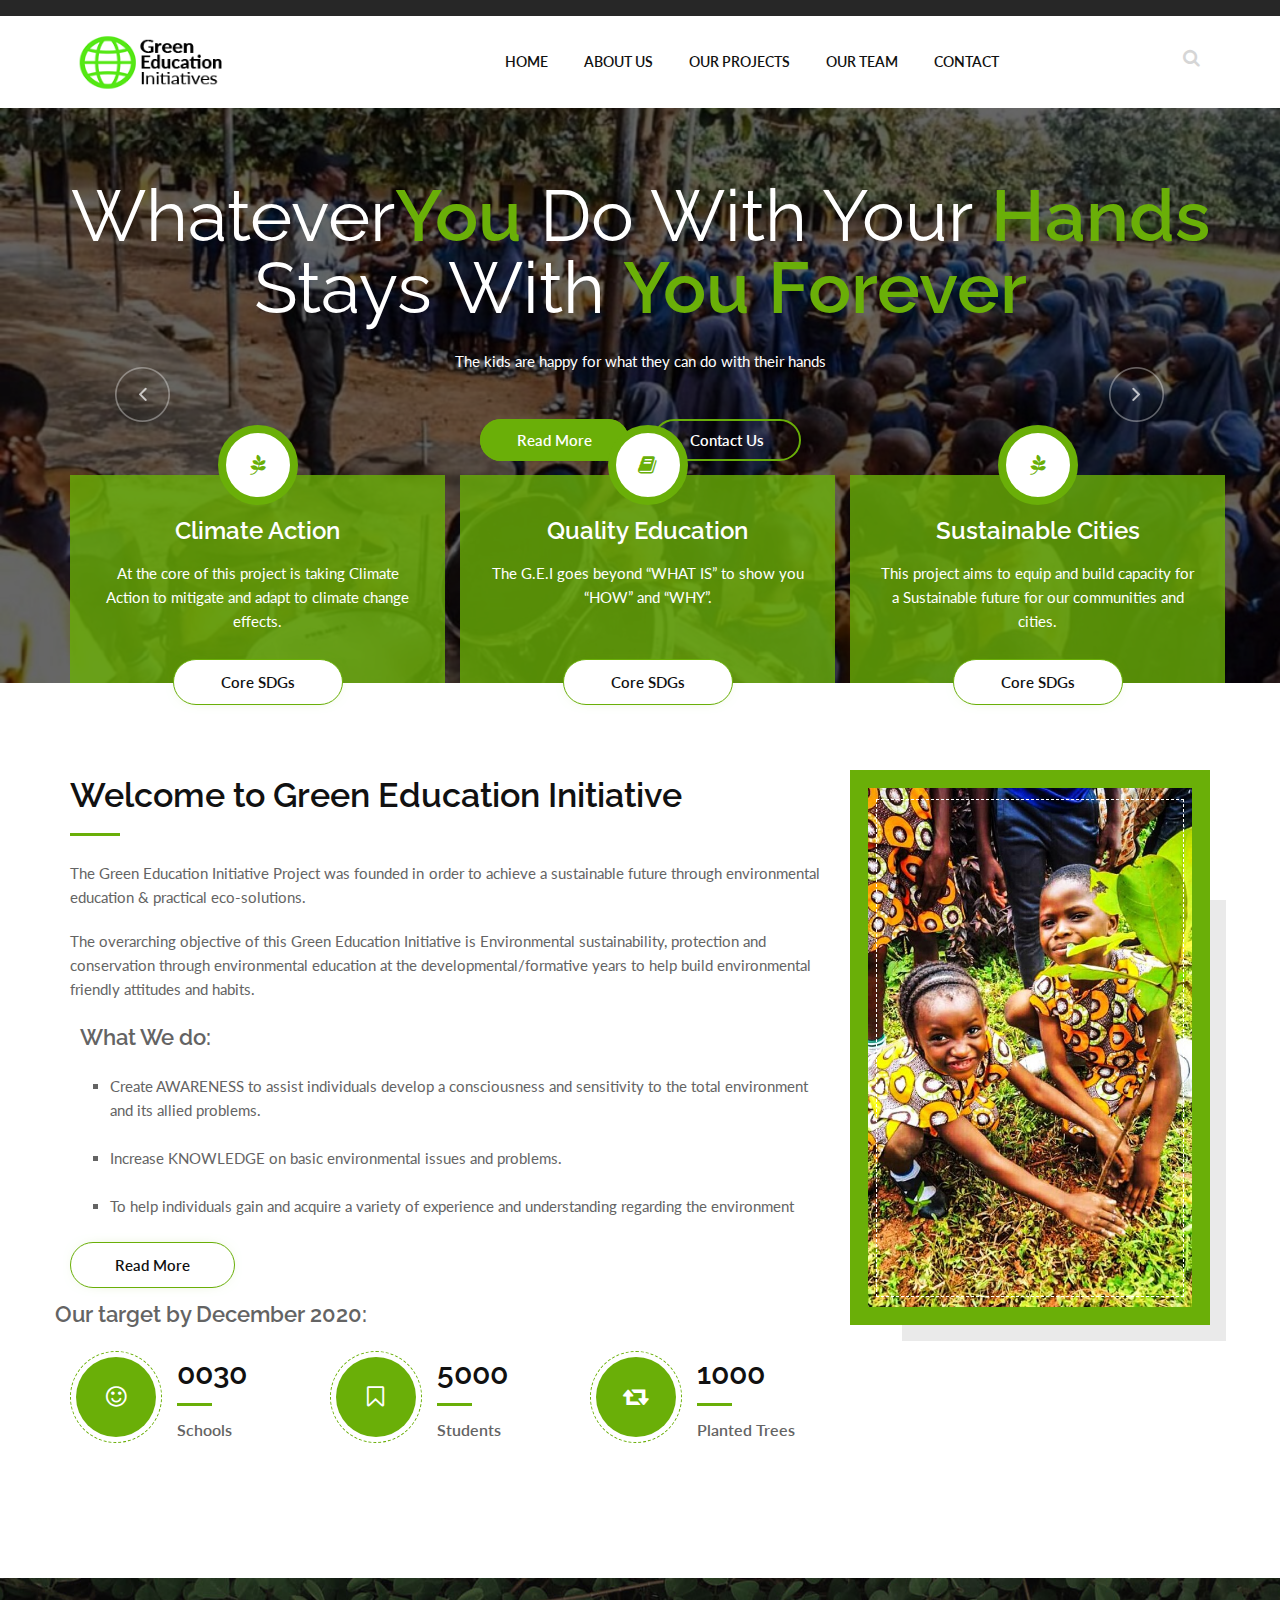
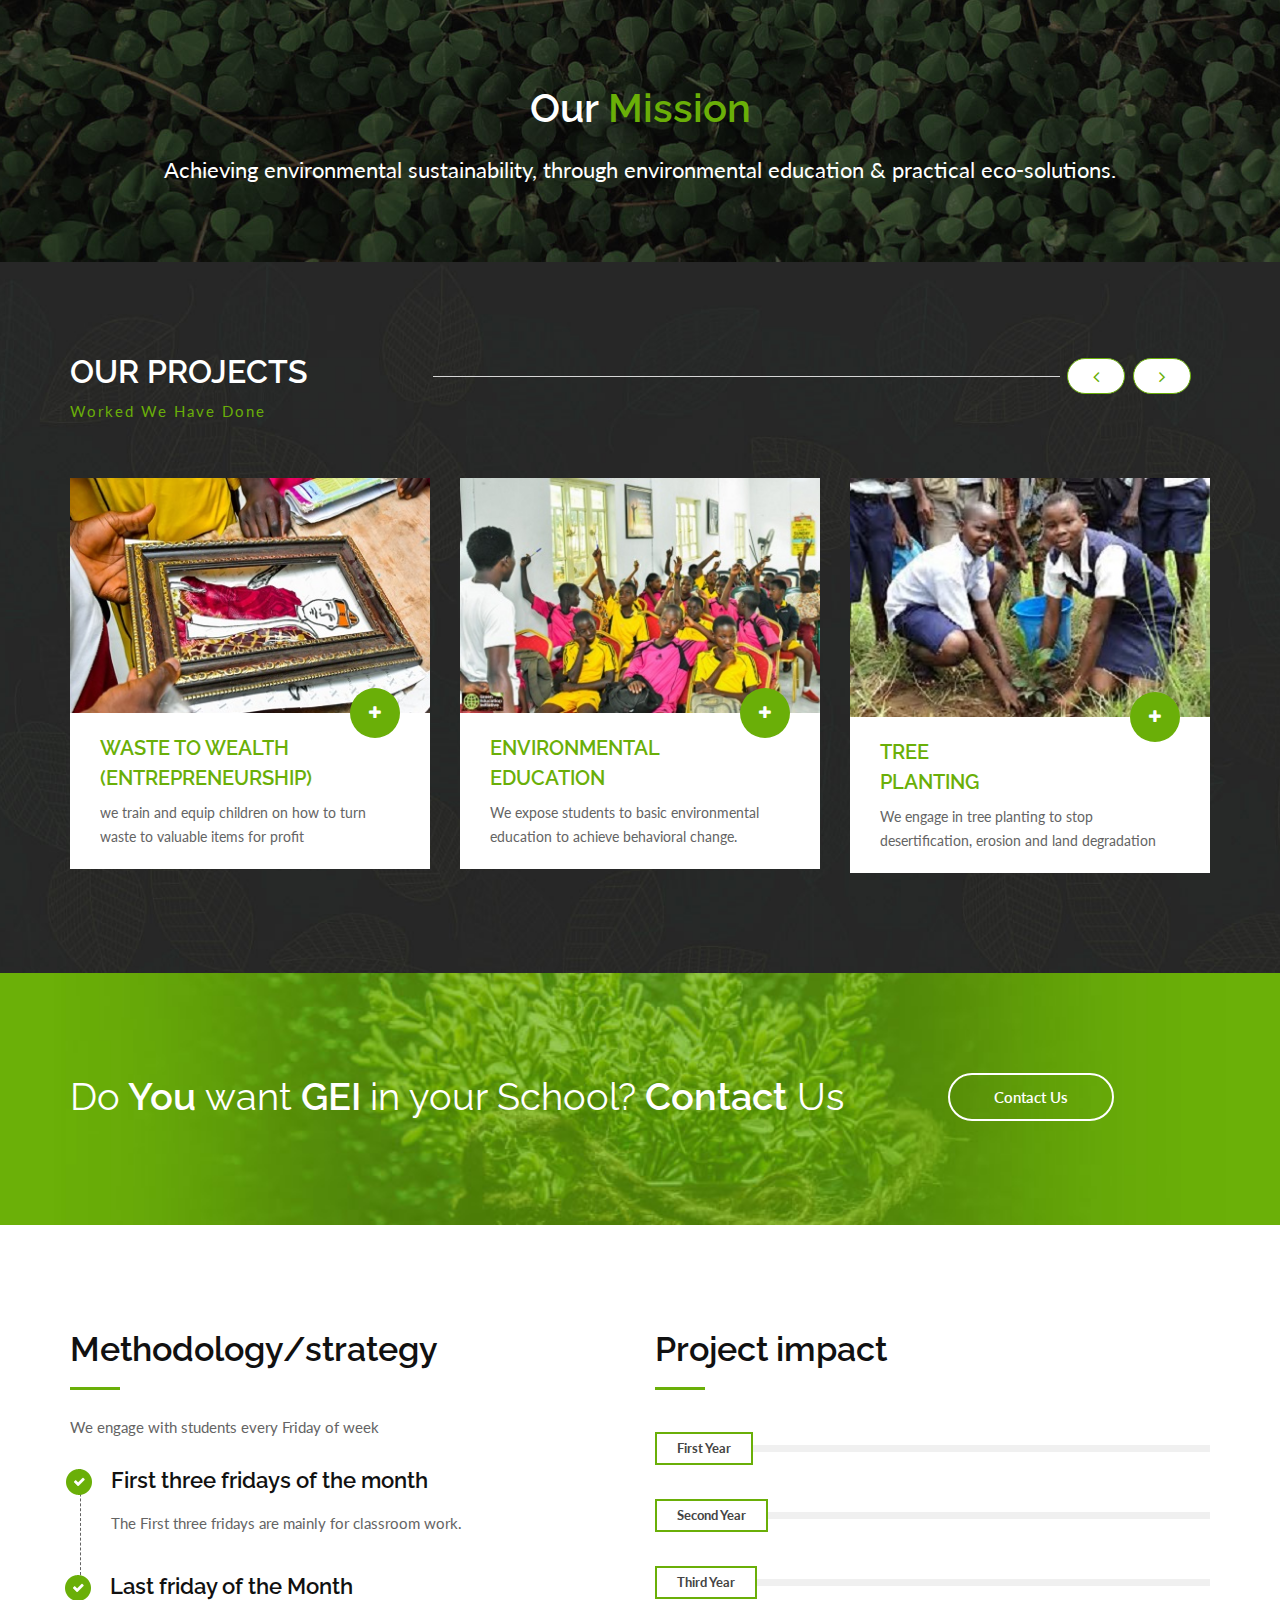
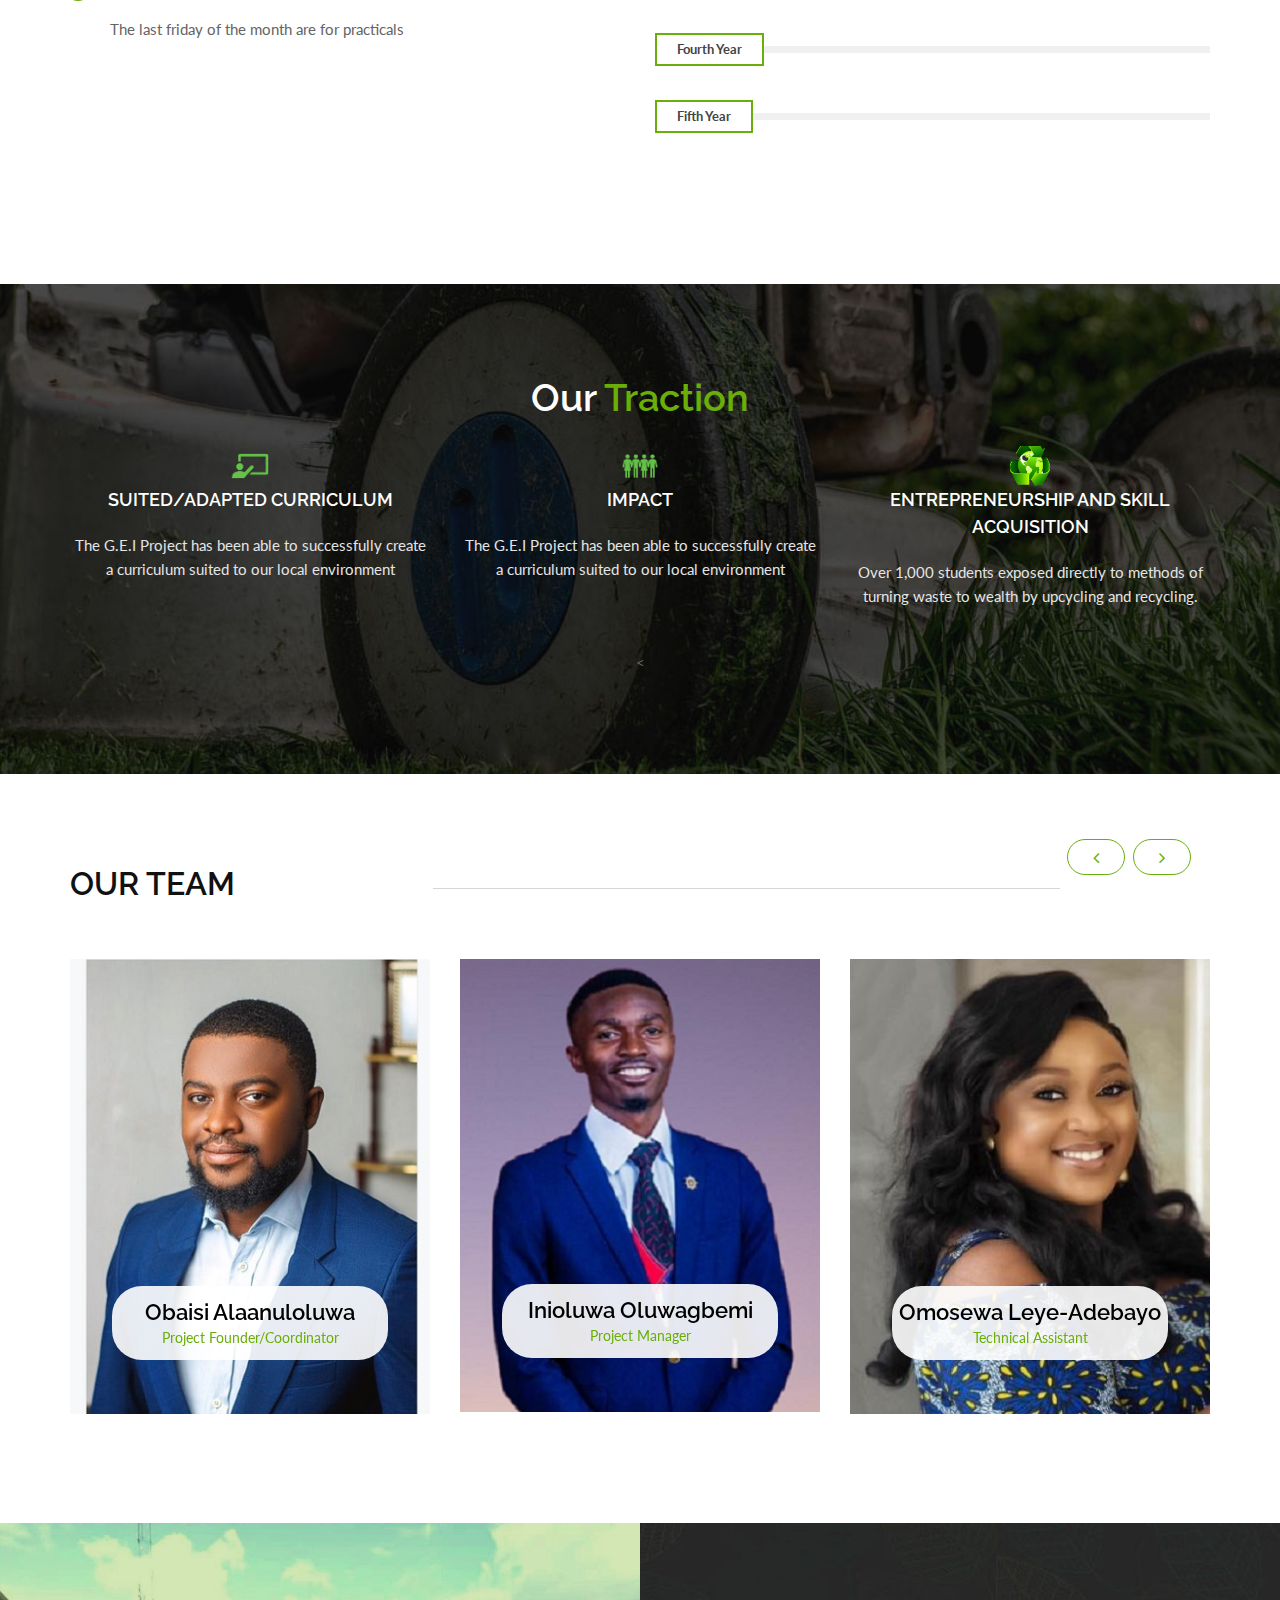
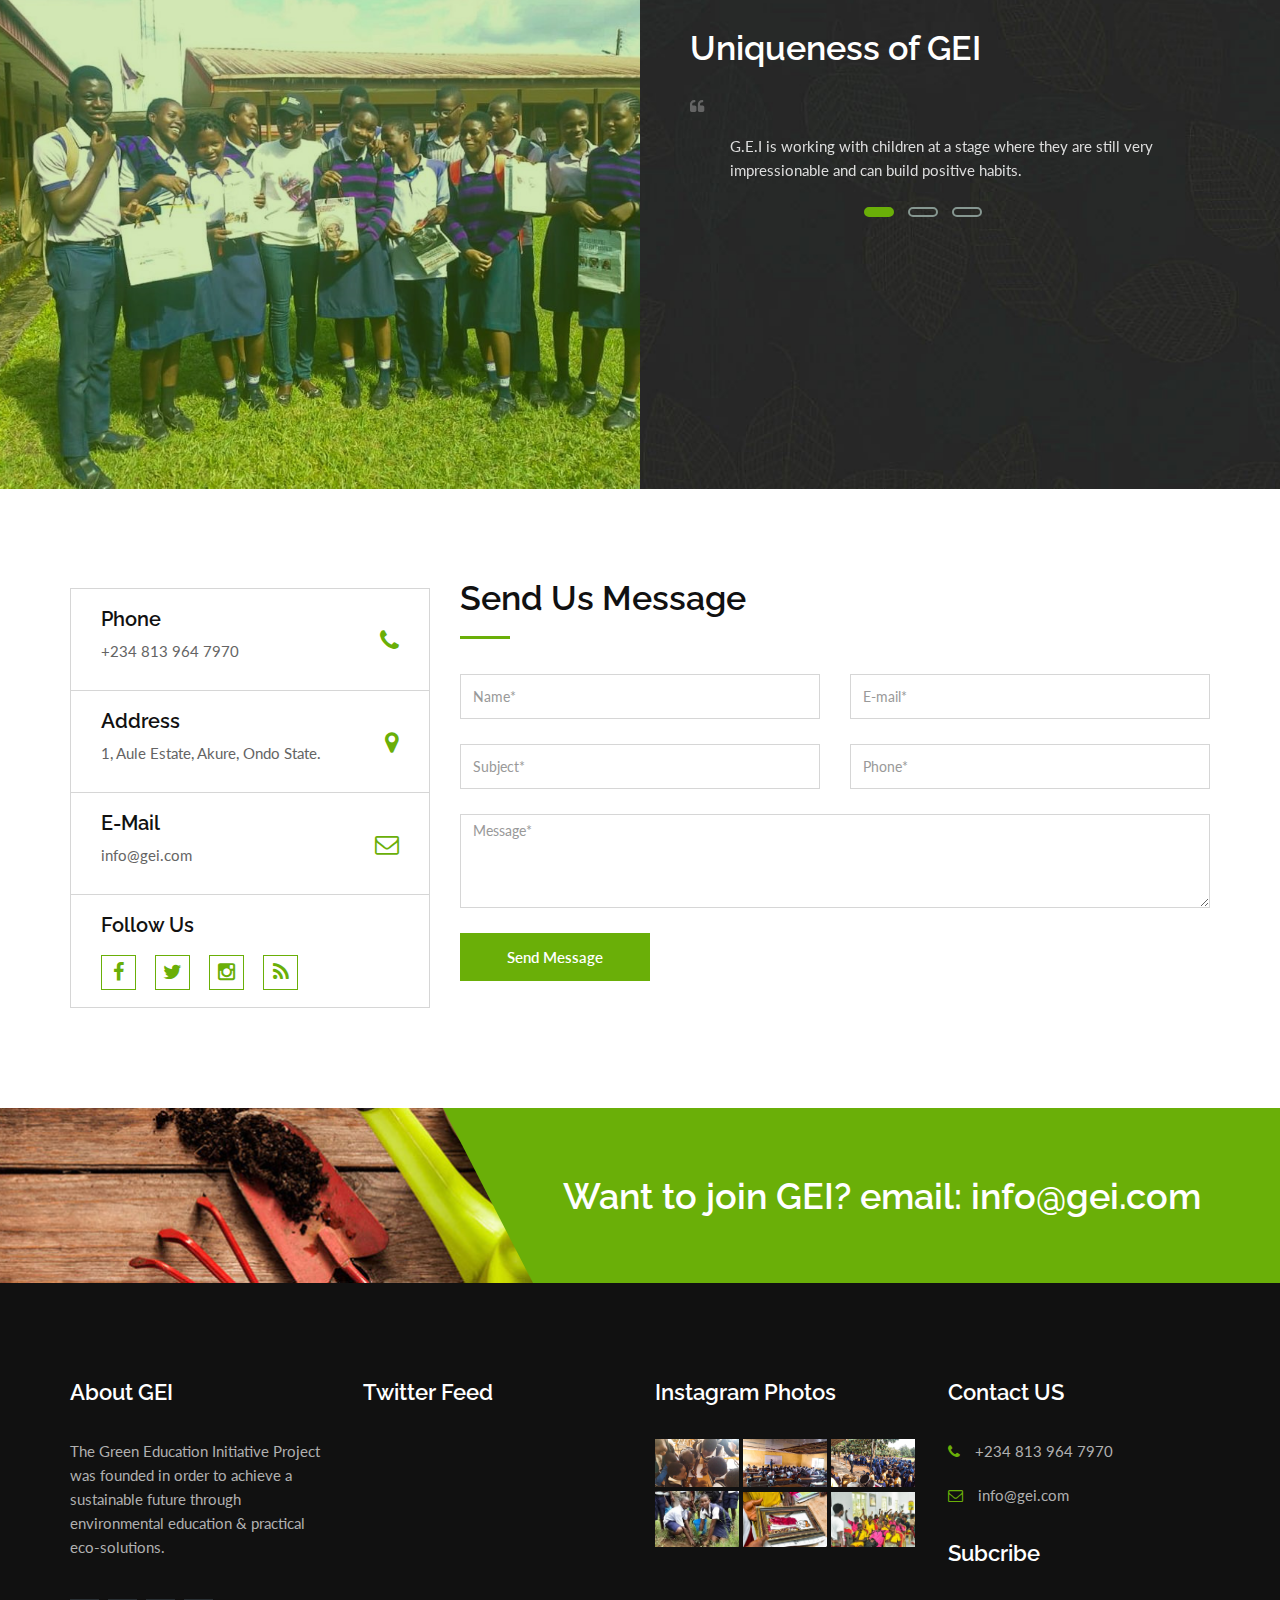
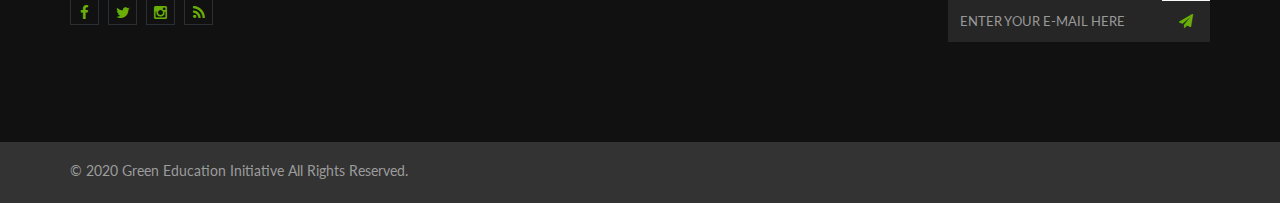
<file: index.html>
<!DOCTYPE html>
<html class="no-js" lang="">
    
<!-- Mirrored from www.radiustheme.com/demo/html/greenlife/greenlife/index.html by HTTrack Website Copier/3.x [XR&CO'2014], Mon, 24 Feb 2020 10:21:49 GMT -->
<!-- Added by HTTrack --><meta http-equiv="content-type" content="text/html;charset=UTF-8" /><!-- /Added by HTTrack -->
<head>
        <meta charset="utf-8">
        <meta http-equiv="x-ua-compatible" content="ie=edge">
        <title> Green Education Initiatives | Home  </title>
        <meta name="description" content="">
        <meta name="viewport" content="width=device-width, initial-scale=1">

        <!-- Favicon -->
		<link rel="shortcut icon" type="image/x-icon" href="img/favicon.png">  

        <link rel="stylesheet" href="css/normalize.css">
        <link rel="stylesheet" href="css/main.css">
        <link rel="stylesheet" href="css/bootstrap.min.css">
		
		<!-- Animate CSS --> 
		<link rel="stylesheet" href="css/animate.min.css">

		<!-- font-awesome CSS-->
        <link rel="stylesheet" href="css/font-awesome.min.css">

        <link rel="stylesheet" href="css/about1.css">
		
		<!-- Owl Caousel CSS -->
		<link rel="stylesheet" href="css/owl.carousel.min.css">
		<link rel="stylesheet" href="css/owl.theme.default.min.css">
		
		<!-- main menu CSS-->		
        <link rel="stylesheet" href="css/meanmenu.min.css">
		
		<!-- nivo slider CSS -->
		<link rel="stylesheet" href="lib/custom-slider/css/nivo-slider.css" type="text/css" />
		<link rel="stylesheet" href="lib/custom-slider/css/preview.css" type="text/css" media="screen" />
		
		<!-- Custom CSS -->
		<link rel="stylesheet" href="style.css">
		
		<!-- Modernizr Js -->
        <script src="js/vendor/modernizr-2.8.3.min.js"></script>
		
		


    </head>
    <body>
    	<div class="wrapper-area">
        <!--[if lt IE 8]>
            <p class="browserupgrade">You are using an <strong>outdated</strong> browser. Please <a href="http://browsehappy.com/">upgrade your browser</a> to improve your experience.</p>
        <![endif]-->

        <!-- Add your site or application content here -->
	        <!-- Header Area Start Here -->
	        <header>				
				<div class="header-style1-area">
					<div class="header-top-area">
						
					</div>
					<div class="header-bottom-area" id="sticker">
						<div class="container">
							<div class="row">                         
								<div class="col-lg-2 col-md-2 col-sm-2 col-xs-12">
									<div class="logo-area">
										<a href="index.html"><img class="img-responsive" src="img/img/logo.png" alt="logo"></a>
									</div>
								</div>  
								<div class="col-lg-8 col-md-8 col-sm-8 col-xs-12">
									<div class="main-menu-area">
										<nav>
											<ul>
												<li><a href="index.html">Home</a>
														
												</li>												
												
												<li><a href="#">About Us</a>
													<ul>
														<li><a href="#about-us">About Us</a></li>
														<li><a href="#mission">Our Mission</a></li>
														<li><a href="#methodology">Our Methodology</a></li>
														<li><a href="#traction">Our Traction</a></li>	
													</ul>	
												</li>

												<li><a href="#our-projects">Our Projects</a>
							
												</li>
												<li><a href="#team">Our Team</a>
												
												</li>
																							
												<li><a href="#contact">Contact</a></li>
											</ul>
										</nav>
									</div>
								</div>  
								<div class="col-lg-2 col-md-2 col-sm-2 col-xs-12">
									<ul class="header-cart-area">
										<li class="header-search">
											<form>
												<input type="text" class="search-form" placeholder="Search...." required="">									
												<a href="#" class="search-button" id="search-button"><i class="fa fa-search" aria-hidden="true"></i></a>
											</form>
										</li>
									</ul>
								</div> 
							</div>							
						</div> 
					</div>
				</div>
				<!-- Mobile Menu Area Start -->
				<div class="mobile-menu-area">
					<div class="container">
						<div class="row">
							<div class="col-md-12">
								<div class="mobile-menu">
									<nav id="dropdown">
										<ul>
												<li><a href="index.html">Home</a>
														
												</li>												
												
												<li><a href="#">About Us</a>
													<ul>
														<li><a href="#about-us">About Us</a></li>
														<li><a href="#mission">Our Mission</a></li>
														<li><a href="#methodology">Our Methodology</a></li>
														<li><a href="#traction">Our Traction</a></li>	
													</ul>	
												</li>

												<li><a href="#our-projects">Our Projects</a>
							
												</li>
												<li><a href="#team">Our Team</a>
												
												</li>
																							
												<li><a href="#contact">Contact</a></li>
											</ul>
									</nav>
								</div>          
							</div>
						</div>
					</div>
				</div>	
				<!-- Mobile Menu Area End -->
	        </header>


	        <!-- Header Area End Here -->
	        <!-- Slider 1 Area Start Here -->	        	
			<div class="slider1-area">
				<div class="bend niceties preview-1">
					<div id="ensign-nivoslider-3" class="slides">	
						<img src="img/img/banner01.jpg" alt="slider" title="#slider-direction-1"  />
						<img src="img/img/banner02.jpg" alt="slider" title="#slider-direction-2"  />
						<img src="img/img/banner03.jpg" alt="slider" title="#slider-direction-3"  />
					</div>
					<div id="slider-direction-1" class="t-cn slider-direction">
						<div class="slider-content s-tb slider-1">
							<div class="title-container s-tb-c">
								<h1 class="title1" style="line-height: 1.0 !important">Whatever<span>You</span> do with your<span> hands </span> stays with <span> You forever </span></h1>

								<p>The kids are happy for what they can do with their hands</p>
								<div class="slider-btn-area">
									<a href="#about-us" class="btn-slider-fill">Read More</a>
									<a href="#contact" class="btn-slider">Contact Us</a>
								</div>
							</div>
						</div>
					</div>
					<div id="slider-direction-2" class="t-cn slider-direction">
						<div class="slider-content s-tb slider-2">
							<div class="title-container s-tb-c">
								<h1 class="title1">Overreaching <span>Goals</span></h1>
								<p>The overarching objective of the Green Education Initiative is Environmental sustainability, protection and conservation through environmental education.  
								</p>
								<div class="slider-btn-area">
									<a href="#about-us" class="btn-slider-fill">Read More</a>
									<a href="#contact" class="btn-slider">Contact Us</a>
								</div>
							</div>
						</div>
					</div>
					<div id="slider-direction-3" class="t-cn slider-direction">
						<div class="slider-content s-tb slider-3">
							<div class="title-container s-tb-c">
								<h1 class="title1" style="line-height: 1.0 !important">Through <span>Partnership,</span> <br>We can can do <span> More </span> !</h1>
								
								<p> We want to access 30 schools and impact 5,000 students by December 2020. </p>
								<div class="slider-btn-area">
									<a href="#about-us" class="btn-slider-fill">Read More</a>
									<a href="#contact" class="btn-slider">Contact Us</a>
								</div>
							</div>
						</div>
					</div>
				</div>	
			</div>
			<!-- Slider 1 Area End Here -->
	        <!-- Service 1 Area Start Here -->
	        <div class="service1-area">
				<div class="container">
					<div class="row">
						<div class="col-lg-4 col-md-4 col-sm-4 col-xs-12">
							<div class="service-box margin-b-a-tab">
								<span><i class="fa fa-pagelines" aria-hidden="true"></i></span>
								<h2>Climate Action</h2>
								<p>At the core of this project is taking Climate Action to mitigate and adapt to climate change effects.</p>
								<a class="btn-read-more-h-b" href="#">Core SDGs </a>
							</div>
						</div>
						<div class="col-lg-4 col-md-4 col-sm-4 col-xs-12">
							<div class="service-box margin-b-a-tab">
								<span><i class="fa fa-book" aria-hidden="true"></i></span>
								<h2>Quality Education</h2>
								<p>The G.E.I goes beyond “WHAT IS” to show you “HOW” and “WHY”.</p> <br>
								<a class="btn-read-more-h-b" href="#">Core SDGs</a>
							</div>
						</div>
						<div class="col-lg-4 col-md-4 col-sm-4 col-xs-12">
							<div class="service-box">
								<span><i class="fa fa-pagelines" aria-hidden="true"></i></span>
								<h2>Sustainable Cities</h2>
								<p>This project aims to equip and build capacity for a Sustainable future for our communities and cities.</p>
								<a class="btn-read-more-h-b" href="#">Core SDGs</a>
							</div>
						</div>
					</div>
				</div> 
			</div>
	        <!-- Service 1 Area End Here --> 
	        <!-- About Us 1 Area Start Here -->
	        <div class="about-us1-area" id="about-us">
				<div class="container">
					<div class="row">
						<div class="col-lg-8 col-md-8 col-sm-8 col-xs-12">
							<h2 class="title-bar50">Welcome to Green Education Initiative</h2>
							<p style="text-align: justify;">The Green Education Initiative Project was founded in order to achieve  
								a sustainable future through environmental education & practical eco-solutions.
							</p>
							<p> The overarching objective of this Green Education Initiative is Environmental sustainability, protection and conservation through environmental education at the developmental/formative years to help build environmental friendly attitudes and habits. 
							</p>

							<div>
								<h3 style="padding-left: 10px;"> What We do: </h3>
								<ul style="padding-left: 40px;">
									<li style="list-style-type: square;">Create AWARENESS to assist individuals develop a consciousness and sensitivity to the total environment and its allied problems.
									</li>
									<br>
									<li style="list-style-type: square;">
									Increase KNOWLEDGE on basic environmental issues and problems. 
									</li>
									<br>

									<li style="list-style-type: square;">
										To help individuals gain and acquire a variety of experience and understanding regarding the environment
									</li>
								</ul>
							</div>
								<br>
			
							<a class="btn-read-more-h-b" href="img/img/CONCEPT_NOTE_GEI.pdf">Read More</a>
							<div class="awards" style="margin-top: 10px !important; ">
							<div class="row">
								<h3 > Our target by December 2020:</h3>
								<div class="col-lg-4 col-md-4 col-sm-4 col-xs-4">
									<div class="awards-box">
										<div class="media">
											<a href="#" class="pull-left">
												<i class="fa fa-smile-o" aria-hidden="true"></i>
											</a>
											<div class="media-body">
												<h3 class="title-bar35small about-counter" data-num="0010">0030</h3>
												<p>Schools</p>
											</div>
										</div>
									</div>
								</div>
								<div class="col-lg-4 col-md-4 col-sm-4 col-xs-4">
									<div class="awards-box">
										<div class="media">
											<a href="#" class="pull-left">
												<i class="fa fa-bookmark-o" aria-hidden="true"></i>
											</a>
											<div class="media-body">
												<h3 class="title-bar35small about-counter" data-num="5000">5000</h3>
												<p>Students</p>
											</div>
										</div>
									</div>
								</div>
								<div class="col-lg-4 col-md-4 col-sm-4 col-xs-4">
									<div class="awards-box">
										<div class="media">
											<a href="#" class="pull-left">
												<i class="fa fa-retweet" aria-hidden="true"></i>
											</a>
											<div class="media-body">
												<h3 class="title-bar35small about-counter" data-num="500">1000</h3>
												<p>Planted Trees</p>
											</div>
										</div>
									</div>
								</div>
							</div>
							</div>
						</div>
						<div class="col-lg-4 col-md-4 col-sm-4 col-xs-12">
							<div class="about-us-img-holder-wrap">
								<div class="about-us-img-holder">
									<img src="img/img/06.jpg" alt="about" class="img-responsive">
								</div>	
								<br id="mission">
							</div>	
						</div>		
					</div>
				</div> 
			</div>
	        <!-- About Us 1 Area End Here -->  

	        
			<!-- Counter Area Start Here -->
			<div class="counter-area" id="mission">
				<div class="container" align="center" > 
					<h2 style="color: #fff; font-size: 40px !important;"> Our <span style="color: #6aaf08;">Mission </span> </h2>
					<p style="color: #fff !important; font-size: 22px !important; ">Achieving environmental sustainability, through environmental education & practical eco-solutions.</p>
					<!-- <a href="#" class="btn-contact">Contact Us</a> -->
				</div> 


					<!-- <div class="row">
						<div class="col-lg-3 col-md-3 col-sm-6 col-xs-6">
							<div class="about-counter-list">
								<div class="media">
									<a href="#" class="pull-left">
										<i class="fa fa-building-o" aria-hidden="true"></i>
									</a>
									<div class="media-body">
										<span>Hand Over Projects</span>
										<h2 class="about-counter" data-num="1290">1290</h2>
									</div>
								</div>
							</div>
						</div>
						<div class="col-lg-3 col-md-3 col-sm-6 col-xs-6">
							<div class="about-counter-list">
								<div class="media">
									<a href="#" class="pull-left">
										<i class="fa fa-trophy" aria-hidden="true"></i>
									</a>
									<div class="media-body">
										<span>Receiving Award</span>
										<h2 class="about-counter" data-num="2640">2640</h2>
									</div>
								</div>
							</div>
						</div>
						<div class="col-lg-3 col-md-3 col-sm-6 col-xs-6">
							<div class="about-counter-list">
								<div class="media">
									<a href="#" class="pull-left">
										<i class="fa fa-thumbs-up" aria-hidden="true"></i>
									</a>
									<div class="media-body">
										<span>Happy Clients</span>
										<h2 class="about-counter" data-num="2550">2550</h2>
									</div>
								</div>
							</div>
						</div>
						<div class="col-lg-3 col-md-3 col-sm-6 col-xs-6">
							<div class="about-counter-list">
								<div class="media">
									<a href="#" class="pull-left">
										<i class="fa fa-building-o" aria-hidden="true"></i>
									</a>
									<div class="media-body">
										<span>Hand Over Projects</span>
										<h2 class="about-counter" data-num="1090">1050</h2>
									</div>
								</div>
							</div>
						</div>
					</div> -->
				</div>
			</div>
			<!-- Counter Area End Here-->



	        <!-- Our Projects 1 Area Start Here -->
	        <div class="our-projects1-area" id="our-projects">
				<div class="container">
					<h2 class="title">Our Projects</h2>
					<p class="sub-title">Worked We Have Done</p>
				</div>
				<div class="container">
					<div class="our-projects-carousel gl-carousel"
	                    data-loop="true"
	                    data-items="3"
	                    data-margin="30"
	                    data-autoplay="false"
	                    data-autoplay-timeout="10000"
	                    data-smart-speed="2000"
	                    data-dots="false"
	                    data-nav="true"
	                    data-nav-speed="false"
	                    data-r-x-small="1"
	                    data-r-x-small-nav="true"
	                    data-r-x-small-dots="false"
	                    data-r-x-medium="2"
	                    data-r-x-medium-nav="true"
	                    data-r-x-medium-dots="false"
	                    data-r-small="2"
	                    data-r-small-nav="true"
	                    data-r-small-dots="false"
	                    data-r-medium="3"
	                    data-r-medium-nav="true"
	                    data-r-medium-dots="false"> 
						<div class="our-projects-box">
							<div class="our-projects-img-holder">
								<a href="#"><img src="img/project/9.jpg" alt="project"></a>
							</div>
							<div class="our-projects-content-holder">
								<h3><a href="#">WASTE TO WEALTH (ENTREPRENEURSHIP)</a></h3>
								<p> we train and equip children on how to turn waste to valuable items for profit <br>

								</p>
								<span><a href="#"><i class="fa fa-plus" aria-hidden="true"></i></a></span>
							</div>
						</div>
						<div class="our-projects-box">
							<div class="our-projects-img-holder">
								<a href="#"><img src="img/project/8.jpg" alt="project"></a>
							</div>
							<div class="our-projects-content-holder">
								<h3><a href="#">ENVIRONMENTAL <br> EDUCATION</a></h3>
								<p>We expose students to basic environmental education to achieve behavioral change.
								</p>
								<span><a href="#"><i class="fa fa-plus" aria-hidden="true"></i></a></span>
							</div>
						</div>	
						<div class="our-projects-box">
							<div class="our-projects-img-holder">
								<a href="#"><img src="img/project/10.jpg" alt="project"></a>
							</div>
							<div class="our-projects-content-holder">
								<h3><a href="#">TREE <br>PLANTING</a></h3>
								<p>We engage in tree planting to stop desertification, erosion and land degradation
								</p>
								<span><a href="#"><i class="fa fa-plus" aria-hidden="true"></i></a></span>
							</div>
						</div>	
						
											
					</div>			
				</div> 
			</div>
	        <!-- Our Projects Area End Here --> 
			






	        <!-- Help Contact Banner Area Start Here -->
	        <div class="help-contact-banner-area">
				<div class="container">
					<div class="row">
						<div class="col-lg-9 col-md-9 col-sm-12 col-xs-12">
							<h2><span>Do</span> You <span> want</span> GEI <span> in your School?</span> Contact<span> Us</span></h2>
						</div>	
						<div class="col-lg-3 col-md-3 col-sm-12 col-xs-12 text-left">
							<a href="#contact" class="btn-contact">Contact Us</a>
						</div>
					</div>
				</div> 
			</div>
			<br  id="methodology">	
	        <!-- Help Contact Banner Area End Here -->

	        <!-- Ask Question Area Start Here -->
	        	<div class="about-us-page2-area" style="padding-top: 0px  !important; " >
					<div class="ask-question-area" style="padding-top: 75px !important">
						
							<div class="container">
								<div class="row">						
								
									<div class="col-lg-6 col-md-6 col-sm-6 col-xs-12">

										
											<div class="history-box">
												<h2 class="title-bar50">Methodology/strategy</h2>
												<p>We engage with students every Friday of week </p>
												<ul class="history-list">
													<li>
														<h3>First three fridays of the month  </h3>
														<p>The First three fridays are mainly for classroom work. </p>
													</li>
													<li>
														<h3>Last friday of the Month</h3>
														<p>The last friday of the month are for practicals</p>
													</li>								
												</ul>
											</div>
									</div>
								

									<div class="col-lg-6 col-md-6 col-sm-12 col-xs-12">
										<h2 class="title-bar50">Project impact</h2>
										<div class="skill1-area">
											<div class="progress">
												<div class="lead">First Year</div>
												<div data-wow-delay="1.2s" data-wow-duration="1.5s" style="width: 20%; visibility: visible; animation-duration: 1.5s; animation-delay: 1.2s; animation-name: fadeInLeft;" data-progress="20%" class="progress-bar wow fadeInLeft animated"> <span>10,000+ Students</span>
												</div>
											</div>
											<div class="progress">
												<div class="lead">Second Year</div>
												<div data-wow-delay="1.2s" data-wow-duration="1.5s" style="width: 40%; visibility: visible; animation-duration: 1.5s; animation-delay: 1.2s; animation-name: fadeInLeft;" data-progress="40%" class="progress-bar wow fadeInLeft animated"><span>20,000+ Students</span>
												</div>
											</div>
											<div class="progress">
												<div class="lead">Third Year</div>
												<div data-wow-delay="1.2s" data-wow-duration="1.5s" style="width: 60%; visibility: visible; animation-duration: 1.5s; animation-delay: 1.2s; animation-name: fadeInLeft;" data-progress="60%" class="progress-bar wow fadeInLeft animated"><span>30,000+ Students</span>
												</div>
											</div>

											<div class="progress">
												<div class="lead">Fourth Year</div>
												<div data-wow-delay="1.2s" data-wow-duration="1.5s" style="width: 80%; visibility: visible; animation-duration: 1.5s; animation-delay: 1.2s; animation-name: fadeInLeft;" data-progress="80%" class="progress-bar wow fadeInLeft animated"><span>40,000+ Students</span>
												</div>
											</div>

											<div class="progress">
												<div class="lead">Fifth Year</div>
												<div data-wow-delay="1.2s" data-wow-duration="1.5s" style="width: 99%; visibility: visible; animation-duration: 1.5s; animation-delay: 1.2s; animation-name: fadeInLeft;" data-progress="99%" class="progress-bar wow fadeInLeft animated"><span>50,000+ Students</span>
												</div>
											</div>
										</div>
									</div>		
								</div>
							</div>
						
						<br id="traction"> 
					</div>
				</div>
				

	        <!-- Ask Question Area End Here -->

	        <!-- Contact Banner Area Start Here -->
	        <div class="contact-banner-area" >
				<div class="container-fluid" >
					<h2> <span> </span> Our  <span> Traction</span> </h2>
					<div class="container">
						<div class="row">
							<div class="col-lg-4 col-md-4 col-sm-12">
								<img src="img/img/suited.png" alt="suited" style="width: 40px !important; height:40px !important;   " >
								<h4 style="color: #fff">SUITED/ADAPTED CURRICULUM</h4>
								<p>The G.E.I Project has been able to successfully create a curriculum suited to our local environment</p>
							</div>
							<div class="col-lg-4 col-md-4 col-sm-12">
								<img src="img/img/impact.png" alt="suited" style="width: 40px !important; height:40px !important;   " >
								<h4 style="color: #fff" >IMPACT</h4>
								<p>The G.E.I Project has been able to successfully create a curriculum suited to our local environment</p>
							</div>
							<div class="col-lg-4 col-md-4 col-sm-12">
								<img src="img/img/skills.png" alt="suited" style="width: 40px !important; height:40px !important;   " >
								<h4 style="color: #fff">ENTREPRENEURSHIP AND SKILL ACQUISITION</h4>
								<p>Over 1,000 students exposed directly to methods of turning waste to wealth by upcycling and recycling.</p>
							</div>
						</div>
						
					</div>
					
					
					
					<<!-- a href="#" class="btn-contact">Contact Us</a> -->
				</div> 
			</div>
	        <!-- Contact Banner Area End Here -->
	        <!-- Team Area Start Here -->
	        <div class="team1-area" id="team">
				<div class="container">
					<h2 class="title">Our Team</h2>
					<br>
					<br>

					<!-- <p class="sub-title">We Are Expert In Work</p> -->
				</div>
				<div class="container" >
					<div class="team-carousel gl-carousel"
	                    data-loop="true"
						data-items="3"
						data-margin="30"
						data-autoplay="false"
						data-autoplay-timeout="10000"
						data-smart-speed="2000"
						data-dots="false"
						data-nav="true"
						data-nav-speed="false"
						data-r-x-small="1"
						data-r-x-small-nav="true"
						data-r-x-small-dots="false"
						data-r-x-medium="2"
						data-r-x-medium-nav="true"
						data-r-x-medium-dots="false"
						data-r-small="2"
						data-r-small-nav="true"
						data-r-small-dots="false"
						data-r-medium="3"
						data-r-medium-nav="true"
						data-r-medium-dots="false">
						<div class="team-box">
							<!-- <ul class="team-social">
								<li><a href="#"><i aria-hidden="true" class="fa fa-facebook"></i></a></li>
								<li><a href="#"><i aria-hidden="true" class="fa fa-twitter"></i></a></li>
								<li><a href="#"><i aria-hidden="true" class="fa fa-linkedin"></i></a></li>
							</ul> -->
							<div class="team-img-holder">
								<a href="#"><img src="img/team/01.jpg" alt="expert-team"></a>
							</div>
							<div class="team-content-holder">
							<div class="team-content-holder2">
								<h3><a href="#">Obaisi Alaanuloluwa</a></h3>
								<p>Project Founder/Coordinator</p>
							</div>
							</div>
						</div>

						<div class="team-box">
							<!-- <ul class="team-social">
								<li><a href="#"><i aria-hidden="true" class="fa fa-facebook"></i></a></li>
								<li><a href="#"><i aria-hidden="true" class="fa fa-twitter"></i></a></li>
								<li><a href="#"><i aria-hidden="true" class="fa fa-linkedin"></i></a></li>
							</ul> -->
							<div class="team-img-holder">
								<a href="#"><img src="img/team/02.jpg" alt="expert-team"></a>
							</div>
							<div class="team-content-holder">
								<h3><a href="#">Inioluwa Oluwagbemi</a></h3>
								<p>Project Manager</p>
							</div>
						</div>
						<div class="team-box">
							<!-- <ul class="team-social">
								<li><a href="#"><i aria-hidden="true" class="fa fa-facebook"></i></a></li>
								<li><a href="#"><i aria-hidden="true" class="fa fa-twitter"></i></a></li>
								<li><a href="#"><i aria-hidden="true" class="fa fa-linkedin"></i></a></li>
							</ul> -->
							<div class="team-img-holder">
								<a href="#"><img src="img/team/03.jpg" alt="expert-team"></a>
							</div>
							<div class="team-content-holder">
								<h3><a href="#">Omosewa Leye-Adebayo</a></h3>
								<p>Technical Assistant</p>
							</div>
						</div>
						<div class="team-box">
							<!-- <ul class="team-social">
								<li><a href="#"><i aria-hidden="true" class="fa fa-facebook"></i></a></li>
								<li><a href="#"><i aria-hidden="true" class="fa fa-twitter"></i></a></li>
								<li><a href="#"><i aria-hidden="true" class="fa fa-linkedin"></i></a></li>
							</ul> -->
							<div class="team-img-holder">
								<a href="#"><img src="img/team/volunteer.jpg" alt="expert-team"></a>
							</div>
							<div class="team-content-holder">
								<h3><a href="#">volunteers</a></h3>
								<p></p>
							</div>
						</div>
						<!-- <div class="team-box">
							<ul class="team-social">
								<li><a href="#"><i aria-hidden="true" class="fa fa-facebook"></i></a></li>
								<li><a href="#"><i aria-hidden="true" class="fa fa-twitter"></i></a></li>
								<li><a href="#"><i aria-hidden="true" class="fa fa-linkedin"></i></a></li>
							</ul>
							<div class="team-img-holder">
								<a href="#"><img src="img/team/expert-team2.jpg" alt="expert-team"></a>
							</div>
							<div class="team-content-holder">
								<h3><a href="#">Alvina</a></h3>
								<p>CEO</p>
							</div>
						</div> -->
					</div>
				</div> 
			</div>
	        <!-- Team Area End Here -->	
	        <!-- Client Area Start Here -->
	        <div class="client-area">
				<div class="container-fluid">
					<div class="row">
	        			<div class="col-lg-6 col-md-6 col-sm-12 col-xs-12">
	        				<div class="client-inner-area-left"></div>
						</div>
						<div class="col-lg-6 col-md-6 col-sm-12 col-xs-12">
	        				<div class="client-inner-area-right">
	        					<h2>Uniqueness of GEI</h2>
	        					<div class="row">
									<div class="client-carousel gl-carousel"
					                    data-loop="true"
										data-items="1"
										data-margin="30"
										data-autoplay="false"
										data-autoplay-timeout="10000"
										data-smart-speed="2000"
										data-dots="true"
										data-nav="false"
										data-nav-speed="false"
										data-r-x-small="1"
										data-r-x-small-nav="false"
										data-r-x-small-dots="true"
										data-r-x-medium="1"
										data-r-x-medium-nav="false"
										data-r-x-medium-dots="true"
										data-r-small="1"
										data-r-small-nav="false"
										data-r-small-dots="true"
										data-r-medium="1"
										data-r-medium-nav="false"
										data-r-medium-dots="true">

										<div class="client-box">
											<div class="media">
												<!-- <a href="#" class="pull-left">
													<img src="img/img/obaise.png" alt="client" class="img-responsive">
												</a> -->
												<div class="media-body">
													<!-- <h3><a href="#">Mr Obaise A</a></h3> -->
													<!-- <span>Student Aquinas College</span> -->
													<p> G.E.I is working with children at a stage where they are still very impressionable and can build positive habits.
</p>	
													<div class="client-quote">
														<i class="fa fa-quote-left" aria-hidden="true"></i>
													</div>
												</div>
											</div>
										</div>
										<div class="client-box">
											<div class="media">
												<!-- a href="#" class="pull-left">
													<img src="img/img/obaise.png" alt="client" class="img-responsive">
												</a> -->
												<div class="media-body">
													<!-- <h3><a href="#">Mr Obaise A</a></h3>
													<span>Student, Telnet Sec. Sch</span> -->
													<p>We are working with both Private and Public Secondary schools which will provide useful data at the end of project.</p>
</p>	
													<div class="client-quote">
														<i class="fa fa-quote-left" aria-hidden="true"></i>
													</div>
												</div>
											</div>
										</div>
										<div class="client-box">
											<div class="media">
												<!-- <a href="#" class="pull-left">
													<img src="img/img/obaise.png" alt="client" class="img-responsive">
												</a> -->
												<div class="media-body">
													<!-- <h3><a href="#">MR Obaise A</a></h3>
													<span>Student, Telnet Sec. Sch</span> -->
													<p>The G.E.I incorporates entrepreneurship into the curriculum developing the students to save the planet and at the same time earn income</p>	
													<div class="client-quote">
														<i class="fa fa-quote-left" aria-hidden="true"></i>
													</div>
												</div>
											</div>
										</div>
									</div>	
								</div>
							</div>
						</div>
					</div>
				</div> 
			</div>
	        <!-- Client Area End Here --> 


	          <!-- Contact Us Page Area Start Here -->
			<div class="contact-us-page-area" id="contact">
				<div class="container">
					<div class="row">
						<div class="col-lg-4 col-md-4 col-sm-4 col-xs-12">
							<div class="contact-us-left">	
								<ul>
									<li>
										<i class="fa fa-phone" aria-hidden="true"></i>
										<h3>Phone</h3>
										<p>+234 813 964 7970</p>	
									</li>
									<li>
										<i class="fa fa-map-marker" aria-hidden="true"></i>
										<h3>Address</h3>
										<p>1, Aule Estate, Akure, Ondo State.</p>	
									</li>
									<li>
										<i class="fa fa-envelope-o" aria-hidden="true"></i>
										<h3>E-mail</h3>
										<p>info@gei.com</p>	
									</li>
									<li>
										<h3>Follow Us</h3>
										<ul class="contact-social">
											<li><a href="https://www.facebook.com/groups/690617215119547/?ref=share"><i class="fa fa-facebook" aria-hidden="true"></i></a></li>
											<li><a href="https://twitter.com/thegeiproject"><i class="fa fa-twitter" aria-hidden="true"></i></a></li>
											<!-- <li><a href="#"><i class="fa fa-linkedin" aria-hidden="true"></i></a></li> -->
											<li><a href="https://www.instagram.com/thegeiproject"><i class="fa fa-instagram" aria-hidden="true"></i></a></li>
											<li><a href="#"><i class="fa fa-rss" aria-hidden="true"></i></a></li>
											<!-- <li><a href="#"><i class="fa fa-google-plus" aria-hidden="true"></i></a></li> -->
										</ul>
									</li>		
								</ul>
							</div>  
						</div>  
						<div class="col-lg-8 col-md-8 col-sm-8 col-xs-12">
							<div class="row">
								<div class="col-lg-12 col-md-12 col-sm-12 col-xs-12">
									<h2 class="title-bar50">Send Us Message</h2>	
								</div>  
							</div>  
							<div class="row">
								<div class="contact-form"> 
									<form id="contact-form">
										<fieldset>
											<div class="col-sm-6">
												 <div class="form-group">
                                                    <input id="form-name" name="name" placeholder="Name*" class="form-control" type="text" data-error="Name field is required" required>
                                                    <div class="help-block with-errors"></div>
                                                </div>
											</div>
											<div class="col-sm-6">
												 <div class="form-group">
                                                    <input id="form-email" name="email" placeholder="E-mail*" class="form-control" type="text" data-error="E-mail field is required" required>
                                                    <div class="help-block with-errors"></div>
                                                </div>
											</div>
											<div class="col-sm-6">
												<div class="form-group">
                                                    <input id="form-subject" name="subject" placeholder="Subject*" class="form-control" type="text" data-error="Subject field is required" required>
                                                    <div class="help-block with-errors"></div>
                                                </div>
											</div>
											<div class="col-sm-6">
												 <div class="form-group">
                                                    <input id="form-phone" name="phone" placeholder="Phone*" class="form-control" type="text" data-error="Phone field is required" required>
                                                    <div class="help-block with-errors"></div>
                                                </div>
											</div>
											<div class="col-sm-12">
												<div class="form-group">
                                                    <textarea class="textarea form-control" rows="4" id="form-message" name="message" placeholder="Message*" data-error="Message field is required" required></textarea>
                                                    <div class="help-block with-errors"></div>
                                                </div>
											</div>
											<div class="col-lg-4 col-md-4 col-sm-6 col-sm-12">
												<div class="form-group">
													<button type="submit" class="btn-send-message">Send Message</button>
												</div>
											</div>
											<div class="col-lg-8 col-md-8 col-sm-6 col-sm-12">
												<div class='form-response'></div>
											</div>
										</fieldset>
									</form>
								</div>
							</div>
						</div>
					</div>
					<!-- <div class="row">
						<div class="col-lg-12 col-md-12 col-sm-12 col-xs-12">	
							<div class="google-map-area">								
								<div id="googleMap" style="width:100%; height:395px;"></div>
							</div>
						</div>
					</div> -->
				</div>
			</div>
			<!-- Contact Us Page Area End Here -->
	       
	        
	        <!-- Emergrncy Number Area Start Here -->
	        <div class="emergrncy-number-area">
				<div class="container-fluid">
					<div class="row">
						<div class="col-lg-5 col-md-5 col-sm-5 col-xs-12">
							<div class="emergrncy-img-holder"></div>
						</div>
						<div class="col-lg-7 col-md-7 col-sm-7 col-xs-12">
							<div class="emergrncy-content-holder">
								<div class="emergrncy-content-holder-inner">
									<h3>Want to join GEI? email: info@gei.com</h3>
								</div>	
							</div>	
						</div>		
					</div>
				</div> 
			</div>
	        <!-- Emergrncy Number Area End Here -->
			<!-- Footer Area Start Here -->
	        <footer>
				<div class="footer-area-top">
					<div class="container">
						<div class="row">
							<div class="col-lg-3 col-md-3 col-sm-6 col-xs-12">
								<div class="footer-box">
									<h3>About GEI</h3>
									<p>The Green Education Initiative Project was founded in order to achieve a sustainable future through environmental education & practical eco-solutions.</p>
									<!-- <p>Fusce sit amet urna feugiat.</p> -->
									<ul class="footer-social">
										<li><a href="https://www.facebook.com/groups/690617215119547/?ref=share""><i class="fa fa-facebook" aria-hidden="true"></i></a></li>
										<li><a href="https://twitter.com/thegeiproject"><i class="fa fa-twitter" aria-hidden="true"></i></a></li>
										<li><a href="https://www.instagram.com/thegeiproject"><i class="fa fa-instagram" aria-hidden="true"></i></a></li>
										<!-- <li><a href="#"><i class="fa fa-pinterest" aria-hidden="true"></i></a></li> -->
										<li><a href="#"><i class="fa fa-rss" aria-hidden="true"></i></a></li>
										<!-- <li><a href="#"><i class="fa fa-google-plus" aria-hidden="true"></i></a></li> -->
									</ul>
								</div>
							</div>
							<div class="col-lg-3 col-md-3 col-sm-6 col-xs-12">
								<div class="footer-box">
									<h3>Twitter Feed</h3>
									<!-- <ul class="twitter-feed">
										<li>
											<i class="fa fa-twitter" aria-hidden="true"></i>
											<p>Praesent vel rutrum purus. Nam vel dui eu risus duis dignissim dignissim. Suspen disse at eros tempus, congue metus ac consequat</p>
											<a href="#">http://t.co/111shhs8</a>
											<p><span>3 Days ago</span></p>
										</li>
										<li>
											<i class="fa fa-twitter" aria-hidden="true"></i>
											<p>Praesent vel rutrum purus. Nam vel dui eu risus duis dignissim dignissim. Suspen disse at eros tempus</p>
											<a href="#">http://t.co/0WWEMQEQ48</a>
											<p><span>3 Days ago</span></p>
										</li>							
									</ul> -->
								</div>
							</div>
							<div class="col-lg-3 col-md-3 col-sm-6 col-xs-12">
								<div class="footer-box">
									<h3>Instagram  Photos</h3>
									<ul class="flickr-photos">
										<li><a href="https://www.instagram.com/thegeiproject"><img class="img-responsive" src="img/img/02.jpg" alt="flickr1"></a></li>
										<li><a href="https://www.instagram.com/thegeiproject"><img class="img-responsive" src="img/img/03.jpg" alt="flickr2"></a></li>
										<li><a href="https://www.instagram.com/thegeiproject"><img class="img-responsive" src="img/img/04.jpg" alt="flickr3"></a></li>
										<li><a href="https://www.instagram.com/thegeiproject"><img class="img-responsive" src="img/project/10.jpg" alt="flickr4"></a></li>
										<li><a href="https://www.instagram.com/thegeiproject"><img class="img-responsive" src="img/project/9.jpg" alt="flickr5"></a></li>			
										<li><a href="https://www.instagram.com/thegeiproject"><img class="img-responsive" src="img/project/8.jpg" alt="flickr6"></a></li>
									</ul>
								</div>
							</div>
							<div class="col-lg-3 col-md-3 col-sm-6 col-xs-12">
								<div class="footer-box">
									<h3>Contact US</h3>
									<ul class="corporate-address">
										<li><i class="fa fa-phone" aria-hidden="true"></i>+234 813 964 7970</li>
										<li><i class="fa fa-envelope-o" aria-hidden="true"></i>info@gei.com</li>
									</ul>
									<div class="newsletter-area">
										<h3>Subcribe</h3>
										<div class="input-group stylish-input-group">
						                    <input type="text" placeholder="Enter your e-mail here" class="form-control">
						                    <span class="input-group-addon">
						                        <button type="submit">
						                            <i class="fa fa-paper-plane" aria-hidden="true"></i>
						                        </button>  
						                    </span>
						                </div>
									</div>
								</div>
							</div>
						</div>
					</div>
				</div>
				<div class="footer-area-bottom">
					<div class="container">
						<div class="row">
							<div class="col-lg-8 col-md-8 col-sm-8 col-xs-12">
								<p>&copy; 2020 Green Education Initiative All Rights Reserved.</p>
							</div>
							
						</div>
					</div>
				</div>
	        </footer>
	        <!-- Footer Area End Here -->
		</div>
		<!-- Preloader Start Here -->
	    <div id="preloader"></div>
	    <!-- Preloader End Here -->
	    <!-- jquery-->	
        <script src="js/vendor/jquery-2.2.4.min.js"></script>
        
		<!-- bootstrap js -->
        <script src="js/bootstrap.min.js"></script>

     	<!-- Owl Cauosel JS -->
		<script src="js/owl.carousel.min.js"></script>

		<!-- Nivo slider js -->		
		<script src="lib/custom-slider/js/jquery.nivo.slider.js" type="text/javascript"></script>
		<script src="lib/custom-slider/home.js" type="text/javascript"></script>
		
		<!-- Meanmenu Js -->
		<script src="js/jquery.meanmenu.min.js"></script>

		<!-- WOW JS -->		
        <script src="js/wow.min.js"></script>

		<!-- plugins js -->
        <script src="js/plugins.js"></script>

		<!-- jQuery Srollup -->
		<script src="js/jquery.scrollUp.min.js" type="text/javascript"></script>

		<!-- jQuery Isotope -->
		<script src="js/isotope.pkgd.min.js" type="text/javascript"></script>
        
        <!-- jquery.counterup js -->
        <script src="js/jquery.counterup.min.js"></script>
      	<script src="js/waypoints.min.js"></script>

      	<!-- Validator js -->
		<script src="js/validator.min.js" type="text/javascript"></script>

        <!-- Custom Js -->
        <script src="js/main.js"></script>  
    </body>

<!-- Mirrored from www.radiustheme.com/demo/html/greenlife/greenlife/index.html by HTTrack Website Copier/3.x [XR&CO'2014], Mon, 24 Feb 2020 10:22:28 GMT -->
</html>
</file>
<file: css/main.css>
/*! HTML5 Boilerplate v5.3.0 | MIT License | https://html5boilerplate.com/ */

/*
 * What follows is the result of much research on cross-browser styling.
 * Credit left inline and big thanks to Nicolas Gallagher, Jonathan Neal,
 * Kroc Camen, and the H5BP dev community and team.
 */

/* ==========================================================================
   Base styles: opinionated defaults
   ========================================================================== */

html {
    color: #222;
    font-size: 1em;
    line-height: 1.4;
}

/*
 * Remove text-shadow in selection highlight:
 * https://twitter.com/miketaylr/status/12228805301
 *
 * These selection rule sets have to be separate.
 * Customize the background color to match your design.
 */

::-moz-selection {
    background: #b3d4fc;
    text-shadow: none;
}

::selection {
    background: #b3d4fc;
    text-shadow: none;
}

/*
 * A better looking default horizontal rule
 */

hr {
    display: block;
    height: 1px;
    border: 0;
    border-top: 1px solid #ccc;
    margin: 1em 0;
    padding: 0;
}

/*
 * Remove the gap between audio, canvas, iframes,
 * images, videos and the bottom of their containers:
 * https://github.com/h5bp/html5-boilerplate/issues/440
 */

audio,
canvas,
iframe,
img,
svg,
video {
    vertical-align: middle;
}

/*
 * Remove default fieldset styles.
 */

fieldset {
    border: 0;
    margin: 0;
    padding: 0;
}

/*
 * Allow only vertical resizing of textareas.
 */

textarea {
    resize: vertical;
}

/* ==========================================================================
   Browser Upgrade Prompt
   ========================================================================== */

.browserupgrade {
    margin: 0.2em 0;
    background: #ccc;
    color: #000;
    padding: 0.2em 0;
}

/* ==========================================================================
   Author's custom styles
   ========================================================================== */

















/* ==========================================================================
   Helper classes
   ========================================================================== */

/*
 * Hide visually and from screen readers
 */

.hidden {
    display: none !important;
}

/*
 * Hide only visually, but have it available for screen readers:
 * http://snook.ca/archives/html_and_css/hiding-content-for-accessibility
 */

.visuallyhidden {
    border: 0;
    clip: rect(0 0 0 0);
    height: 1px;
    margin: -1px;
    overflow: hidden;
    padding: 0;
    position: absolute;
    width: 1px;
}

/*
 * Extends the .visuallyhidden class to allow the element
 * to be focusable when navigated to via the keyboard:
 * https://www.drupal.org/node/897638
 */

.visuallyhidden.focusable:active,
.visuallyhidden.focusable:focus {
    clip: auto;
    height: auto;
    margin: 0;
    overflow: visible;
    position: static;
    width: auto;
}

/*
 * Hide visually and from screen readers, but maintain layout
 */

.invisible {
    visibility: hidden;
}

/*
 * Clearfix: contain floats
 *
 * For modern browsers
 * 1. The space content is one way to avoid an Opera bug when the
 *    `contenteditable` attribute is included anywhere else in the document.
 *    Otherwise it causes space to appear at the top and bottom of elements
 *    that receive the `clearfix` class.
 * 2. The use of `table` rather than `block` is only necessary if using
 *    `:before` to contain the top-margins of child elements.
 */

.clearfix:before,
.clearfix:after {
    content: " "; /* 1 */
    display: table; /* 2 */
}

.clearfix:after {
    clear: both;
}

/* ==========================================================================
   EXAMPLE Media Queries for Responsive Design.
   These examples override the primary ('mobile first') styles.
   Modify as content requires.
   ========================================================================== */

@media only screen and (min-width: 35em) {
    /* Style adjustments for viewports that meet the condition */
}

@media print,
       (-webkit-min-device-pixel-ratio: 1.25),
       (min-resolution: 1.25dppx),
       (min-resolution: 120dpi) {
    /* Style adjustments for high resolution devices */
}

/* ==========================================================================
   Print styles.
   Inlined to avoid the additional HTTP request:
   http://www.phpied.com/delay-loading-your-print-css/
   ========================================================================== */

@media print {
    *,
    *:before,
    *:after,
    *:first-letter,
    *:first-line {
        background: transparent !important;
        color: #000 !important; /* Black prints faster:
                                   http://www.sanbeiji.com/archives/953 */
        box-shadow: none !important;
        text-shadow: none !important;
    }

    a,
    a:visited {
        text-decoration: underline;
    }

    a[href]:after {
        content: " (" attr(href) ")";
    }

    abbr[title]:after {
        content: " (" attr(title) ")";
    }

    /*
     * Don't show links that are fragment identifiers,
     * or use the `javascript:` pseudo protocol
     */

    a[href^="#"]:after,
    a[href^="javascript:"]:after {
        content: "";
    }

    pre,
    blockquote {
        border: 1px solid #999;
        page-break-inside: avoid;
    }

    /*
     * Printing Tables:
     * http://css-discuss.incutio.com/wiki/Printing_Tables
     */

    thead {
        display: table-header-group;
    }

    tr,
    img {
        page-break-inside: avoid;
    }

    img {
        max-width: 100% !important;
    }

    p,
    h2,
    h3 {
        orphans: 3;
        widows: 3;
    }

    h2,
    h3 {
        page-break-after: avoid;
    }
}
</file>
<file: css/about1.css>
.about-us-page1-area {
  padding: 93px 0 75px;
}
@media (min-width: 480px) and (max-width: 991px) {
  .about-us-page1-area {
    padding: 73px 0 55px;
  }
}
@media only screen and (max-width: 479px) {
  .about-us-page1-area {
    padding: 63px 0 45px;
  }
}
.about-us-page1-area .about-us-expert {
  padding-bottom: 60px;
  display: inline-block;
}
@media only screen and (max-width: 991px) {
  .about-us-page1-area .about-us-expert {
    padding-bottom: 30px;
  }
}
@media only screen and (max-width: 479px) {
  .about-us-page1-area .about-us-expert {
    text-align: center;
  }
}
.about-us-page1-area .about-us-expert span {
  margin-bottom: 10px;
  display: block;
}
.about-us-page1-area .about-us-expert p {
  margin-bottom: 50px;
}
.about-us-page1-area .about-us-expert .about-us-details-img-holder {
  position: relative;
}
.about-us-page1-area .about-us-expert .about-us-details-img-holder:before {
  content: "Before";
  padding: 5px 15px 7px 15px;
  color: #646464;
  background: #ffffff;
  border-radius: 50px 0 0 50px;
  position: absolute;
  z-index: 1;
  top: 150px;
  right: 50%;
}
@media (min-width: 992px) and (max-width: 1199px) {
  .about-us-page1-area .about-us-expert .about-us-details-img-holder:before {
    top: 110px;
  }
}
@media (min-width: 768px) and (max-width: 991px) {
  .about-us-page1-area .about-us-expert .about-us-details-img-holder:before {
    top: 80px;
  }
}
@media only screen and (max-width: 767px) {
  .about-us-page1-area .about-us-expert .about-us-details-img-holder:before {
    top: 5px;
    background: rgba(255, 255, 255, 0.9);
  }
}
@media only screen and (max-width: 479px) {
  .about-us-page1-area .about-us-expert .about-us-details-img-holder:before {
    background: rgba(255, 255, 255, 0.7);
  }
}
.about-us-page1-area .about-us-expert .about-us-details-img-holder:After {
  content: "After";
  padding: 5px 15px 7px 15px;
  color: #ffffff;
  background: #6aaf08;
  border-radius: 0 50px 50px 0;
  position: absolute;
  z-index: 1;
  top: 150px;
  left: 50%;
}
@media (min-width: 992px) and (max-width: 1199px) {
  .about-us-page1-area .about-us-expert .about-us-details-img-holder:After {
    top: 110px;
  }
}
@media (min-width: 768px) and (max-width: 991px) {
  .about-us-page1-area .about-us-expert .about-us-details-img-holder:After {
    top: 80px;
  }
}
@media only screen and (max-width: 767px) {
  .about-us-page1-area .about-us-expert .about-us-details-img-holder:After {
    top: 5px;
    background: rgba(106, 175, 8, 0.9);
  }
}
@media only screen and (max-width: 479px) {
  .about-us-page1-area .about-us-expert .about-us-details-img-holder:After {
    background: rgba(106, 175, 8, 0.7);
  }
}
.about-us-page1-area .about-us-expert .about-us-details-img-holder span {
  width: 50%;
  float: left;
}
.about-us-page1-area .skill1-area {
  position: relative;
  overflow: hidden;
}
.about-us-page1-area .skill1-area .progress {
  background-color: #f0f0f0;
  border-radius: 0;
  box-shadow: none;
  height: 7px;
  margin-bottom: 56px;
  overflow: visible;
  position: relative;
  margin-top: 25px;
}
.about-us-page1-area .skill1-area .progress .lead {
  color: #444444;
  font-size: 13px;
  font-weight: 700;
  left: 0;
  position: absolute;
  top: -13px;
  z-index: 9;
  background: #ffffff;
  border: 2px solid #6aaf08;
  padding: 5px 20px;
}
.about-us-page1-area .skill1-area .progress-bar > span {
  background: #646464;
  float: right;
  font-size: 11px;
  margin-right: 10px;
  margin-top: -25px;
  position: relative;
  padding: 0 5px;
}
.about-us-page1-area .skill1-area .progress-bar > span:before,
.about-us-page1-area .skill1-area .progress-bar > span:after {
  border: medium solid transparent;
  content: "";
  height: 0;
  position: absolute;
  top: 100%;
  width: 0;
}
.about-us-page1-area .skill1-area .progress-bar > span:before {
  border-top-color: #333;
  border-width: 5px;
  left: 50%;
  margin-left: -5px;
}
.about-us-page1-area .skill1-area .progress:nth-child(1) .progress-bar {
  background: #6aaf08;
}
.about-us-page1-area .skill1-area .progress:nth-child(2) .progress-bar {
  background: #6aaf08;
}
.about-us-page1-area .skill1-area .progress:nth-child(3) .progress-bar {
  background: #6aaf08;
}
.about-us-page1-area .skill1-area .progress:nth-child(4) .progress-bar {
  background: #6aaf08;
}
.about-us-page1-area .skill1-area .progress:nth-child(5) .progress-bar {
  background: #6aaf08;
}
/*-------------------------------------
5.4 About Us Page 2 Area Styles  
---------------------------------------*/
.about-us-page2-area {
  padding: 86px 0 80px;
}
@media (min-width: 768px) and (max-width: 991px) {
  .about-us-page2-area {
    padding: 66px 0 60px;
  }
}
@media only screen and (max-width: 767px) {
  .about-us-page2-area {
    padding: 56px 0 0;
  }
}
.about-us-page2-area .history-box {
  padding-right: 100px;
  margin-bottom: 50px;
}
@media only screen and (max-width: 767px) {
  .about-us-page2-area .history-box {
    padding-right: 0;
  }
}
.about-us-page2-area .history-box .history-list {
  margin-top: 30px;
}
.about-us-page2-area .history-box .history-list li {
  border-left: 1px dashed #646464;
  padding-left: 30px;
  position: relative;
  margin-left: 10px;
  padding-bottom: 40px;
}
.about-us-page2-area .history-box .history-list li:before {
  position: absolute;
  content: url(img/about/bullet.png);
  background-repeat: no-repeat;
  top: 0;
  left: -15px;
  z-index: 1;
}
.about-us-page2-area .history-box .history-list li h3 {
  line-height: 1;
  color: #111111;
}
.about-us-page2-area .history-box .history-list li p {
  margin-bottom: 0;
}
.about-us-page2-area .history-box .history-list li:last-child {
  border-left: 0;
}
.about-us-page2-area .history-img-wraper {
  text-align: center;
}
.about-us-page2-area .history-img-wraper .history-img-holder {
  margin-top: 45px;
  text-align: center;
  display: inline-block;
  position: relative;
}
@media only screen and (max-width: 767px) {
  .about-us-page2-area .history-img-wraper .history-img-holder {
    margin-bottom: 45px;
    margin-top: 0;
  }
}
.about-us-page2-area .history-img-wraper .history-img-holder:before {
  position: absolute;
  content: "";
  border: 2px dashed #e1e1e1;
  width: 100%;
  height: 100%;
  background: transparent;
  bottom: 30px;
  right: 30px;
}
.about-us-page2-area .history-img-wraper .history-img-holder img {
  width: 100%;
}
.about-us-page2-area .history-img-wraper .history-img-holder span {
  position: absolute;
  left: -50px;
  z-index: 1;
  top: 60px;
  width: 1px;
  word-wrap: break-word;
}
.about-us-page2-area .ask-question-left .panel-group {
  padding-top: 10px;
}
.about-us-page2-area .skill1-area {
  position: relative;
  overflow: hidden;
}
.about-us-page2-area .skill1-area .progress {
  background-color: #f0f0f0;
  border-radius: 0;
  box-shadow: none;
  height: 7px;
  margin-bottom: 60px;
  overflow: visible;
  position: relative;
  margin-top: 30px;
}
.about-us-page2-area .skill1-area .progress .lead {
  color: #444444;
  font-size: 13px;
  font-weight: 700;
  left: 0;
  position: absolute;
  top: -13px;
  z-index: 9;
  background: #ffffff;
  border: 2px solid #6aaf08;
  padding: 5px 20px;
}
.about-us-page2-area .skill1-area .progress-bar > span {
  background: #646464;
  float: right;
  font-size: 11px;
  margin-right: 10px;
  margin-top: -25px;
  position: relative;
  padding: 0 5px;
}
.about-us-page2-area .skill1-area .progress-bar > span:before,
.about-us-page2-area .skill1-area .progress-bar > span:after {
  border: medium solid transparent;
  content: "";
  height: 0;
  position: absolute;
  top: 100%;
  width: 0;
}
.about-us-page2-area .skill1-area .progress-bar > span:before {
  border-top-color: #333;
  border-width: 5px;
  left: 50%;
  margin-left: -5px;
}
.about-us-page2-area .skill1-area .progress:nth-child(1) .progress-bar {
  background: #6aaf08;
}
.about-us-page2-area .skill1-area .progress:nth-child(2) .progress-bar {
  background: #6aaf08;
}
.about-us-page2-area .skill1-area .progress:nth-child(3) .progress-bar {
  background: #6aaf08;
}
.about-us-page2-area .skill1-area .progress:nth-child(4) .progress-bar {
  background: #6aaf08;
}
.about-us-page2-area .skill1-area .progress:nth-child(5) .progress-bar {
  background: #6aaf08;
}
</file>
<file: lib/custom-slider/css/preview.css>
/*
Skin Name: Nivo Slider Default Theme
Skin URI: http://nivo.dev7studios.com
Description: The default skin for the Nivo Slider.
Version: 1.3
Author: Gilbert Pellegrom
Author URI: http://dev7studios.com
Supports Thumbs: true
*/
/* -------------------------------------
preview-1 
---------------------------------------- */
.preview-1 .nivoSlider {
	position:relative;
	background: url(../img/loading.gif) no-repeat 50% 50%;
}
.preview-1 .nivoSlider img {
	position:absolute;
	top:0px;
	left:0px;
	display:none;
}
.preview-1 .nivoSlider a {
	border:0;
	display:block;
}

.preview-1 .nivo-controlNav {
	text-align: center;
	padding: 20px 0;
}
.preview-1 .nivo-controlNav a {
	display:inline-block;
	width:22px;
	height:22px;
	background:url(../img/bullets.png) no-repeat;
	text-indent:-9999px;
	border:0;
	margin: 0 2px;
}
.preview-1 .nivo-controlNav a.active {
	background-position:0 -22px;
}

.preview-1 .nivo-directionNav a {
	display:block;
	width:56px;
	height:55px;
	background:url(../img/arrows.png) no-repeat;
	text-indent:-9999px;
	border:0;
	opacity: 0;
	-webkit-transition: all 200ms ease-in-out;
  -moz-transition: all 200ms ease-in-out;
  -o-transition: all 200ms ease-in-out;
  transition: all 200ms ease-in-out;
}
.nivo-directionNav a.nivo-prevNav:hover {
  background:url(../img/arrows-hover.png) no-repeat;
}
.nivo-directionNav a.nivo-nextNav:hover {
  background:url(../img/arrows-hover.png) no-repeat;
  background-position: -56px 0;
}
.preview-1:hover .nivo-directionNav a { opacity: 1; }
.preview-1 a.nivo-nextNav {
	background-position:-56px 0;
	right:115px;
}
.preview-1 a.nivo-prevNav {
	left:115px;
}
.preview-1 .nivo-caption a {
    color:#fff;
    border-bottom:1px dotted #fff;
}
.preview-1 .nivo-caption a:hover {
    color:#fff;
}

.preview-1 .nivo-controlNav.nivo-thumbs-enabled {
	width: 100%;
}
.preview-1 .nivo-controlNav.nivo-thumbs-enabled a {
	width: auto;
	height: auto;
	background: none;
	margin-bottom: 5px;
}
.preview-1 .nivo-controlNav.nivo-thumbs-enabled img {
	display: block;
	width: 120px;
	height: auto;
}
.preview-1 .nivo-controlNav {
    position: relative;
    z-index: 99999;
    bottom: 68px;
}
.preview-1 .nivo-controlNav a {
	border:5px solid #fff;
	display: inline-block;
	height:18px;
	margin: 0 5px;
	text-indent: -9999px;
	width:18px;
	line-height: 8px;
	background: #3c3c3c;
	cursor: pointer;
	position: relative;
	z-index: 9;
	border-radius: 100%;
	opacity: 0;
	z-index: -999;
}
.preview-1:hover .nivo-controlNav a{
  opacity: 1;
  z-index: 999999;
}
.preview-1 .nivo-controlNav a:hover, .preview-1 .nivo-controlNav a.active {
    background: #000;
    cursor: pointer;
}
/* -------------------------------------
preview-2
---------------------------------------- */
.preview-2 .nivoSlider:hover .nivo-directionNav a.nivo-prevNav {
  left: 15px;
  transition: all 300ms ease-in 0s;
}
.preview-2 .nivoSlider:hover .nivo-directionNav a.nivo-nextNav{
  right: 65px;
  transition: all 300ms ease-in 0s;
}
.preview-2 .nivoSlider .nivo-directionNav a.nivo-prevNav {
  left: -50px;
  font-size: 0;
  transition: all 300ms ease-in 0s;
}
.preview-2 .nivoSlider .nivo-directionNav a.nivo-nextNav {
  right: 0px;
  font-size: 0;
  transition: all 300ms ease-in 0s;
}
.preview-2 .nivo-directionNav a.nivo-prevNav:hover:before{
  background: #fff;
  color: #000;
}
.preview-2 .nivo-directionNav a.nivo-prevNav:before{
  background: rgba(0,0,0,0.25);
  content: "\f053";
  font: normal normal normal 14px/1 FontAwesome;
  color: #fff;
  cursor: pointer;
  font-size: 25px;
  font-weight: 400;
  height: 50px;
  line-height: 50px;
  margin: 0;
  position: absolute;
  text-align: center;
  top: 45%;
  transition: all 300ms ease-in 0s;
  width: 50px;
  z-index: 9;
}
.preview-2 .nivo-directionNav a.nivo-nextNav:hover:before{
  background:#fff;
  color: #000
}
.preview-2 .nivo-directionNav a.nivo-nextNav:before{
  background: rgba(0,0,0,0.25);
  content: "\f054";
  font: normal normal normal 14px/1 FontAwesome;
  color: #fff;
  cursor: pointer;
  font-size: 25px;
  font-weight: 400;
  height: 50px;
  line-height: 50px;
  margin: 0;
  position: absolute;
  text-align: center;
  top: 45%;
  transition: all 300ms ease-in 0s;
  width: 50px;
  z-index: 9;
}
.preview-2 .nivo-controlNav {
    position: relative;
    z-index: 99999;
    bottom: 68px;
}
.preview-2 .nivo-controlNav a {
	border:5px solid #fff;
	display: inline-block;
	height:18px;
	margin: 0 5px;
	text-indent: -9999px;
	width:18px;
	line-height: 8px;
	background: #3c3c3c;
	cursor: pointer;
	position: relative;
	z-index: 9;
	border-radius: 100%;
	opacity: 0;
	z-index: -999;
}
.preview-2:hover .nivo-controlNav a{
  opacity: 1;
  z-index: 999999;
}
.preview-2 .nivo-controlNav a:hover, 
.preview-2 .nivo-controlNav a.active {
    background: #000;
    cursor: pointer;
}
</file>
<file: style.css>
@import url(https://fonts.googleapis.com/css?family=Raleway:400,500,600);

@import url(https://fonts.googleapis.com/css?family=Lato:300,400,700);
/*--------------------------------------------

Template Name: GreenLife | Responsive HTML5 Template
Template URI: https://radiustheme.com/
Description: GreenLife | Planting & Gardening Responsive HTML5 Template.
Author: Radius Theme
Author URI: https://radiustheme.com/
Version: 1.0

---------------------------------------------*/
/*--------------------------------------------
===================   
CSS INDEX
===================

1. Theme Default CSS
  1.1 Title styles
  1.2 Button styles 
  1.3 Helper Classes styles
2. Header Area Start Here
  2.1 Header Area Common styles
  2.2 Header 1 Area styles 
  2.3 Header 2 Area styles
  2.4 Header 3 Area styles
  2.5 Header 4 Area styles
  2.6 Mobile Menu Area styles 
3. Slider Area Start Here
  3.1 Slider Area Common styles
  3.2 Slider 1 Area styles 
  3.3 Slider 2 Area styles 
  3.4 Slider 3 Area styles 
  3.5 Slider 4 Area styles 
4. Inner Page Bannar Area styles
5. About Us Area Start Here
  5.1 About Us 1 Area Styles
  5.2 About Us 2 Area Styles
  5.3 About Us Page 1 Area Styles
  5.4 About Us Page 2 Area Styles
6. Services Area Start Here
  6.1 Service 1 Area Styles
  6.2 Service 2 Area Styles
  6.3 Service 3 Area Styles
  6.4 Service 4 Area Styles
  6.5 Service Page 1 Area Styles 
  6.6 Service Page 2 Area Styles 
  6.7 Service Page 3 Area Styles 
  6.8 Service Details Page Area Styles
7. Our Project Gallery Area Start Here
  7.1 Our Projects 1 Area Styles
  7.2 Our Projects 2 Area Styles
  7.3 Project Gallery 1 Area Styles
  7.4 Project Gallery 2 Area Styles
  7.5 Project Gallery 3 Area Styles
  7.6 Project Gallery 4 Area Styles
  7.7 Project Gallery My Isotop 1 Area Styles
  7.8 Project Gallery My Isotop 2 Area Styles
8. Blog Area Start Here
  8.1 Blog Area Common Styles
  8.2 Our Blog Area Styles 
  8.3 Blog Page 1 Area Styles
  8.4 Blog Page 2 Area Styles 
  8.5 Single Blog Page Area Styles
9. Team Area Start Here
  9.1 Team Area Common Styles
  9.2 Team 1 Area Styles 
  9.3 Team 2 Area Styles
  9.4 Team 3 Area Styles
  9.5 Team Details Area Styles
10. Shop Area Start Here  
  10.1 Shop Common Area Styles 
  10.2 Shop Product Box 1 Styles
  10.3 Shop Product Box 2 Styles
  10.4 Shop Details Page Styles
11. Contact Page Area Styles 
12. 404 Error Page Area Styles
13. Other Section Area Styles
  13.1 Client Area Styles
  13.2 Pagination Area Styles
  13.3 Counter Area Styles
  13.4 Why Choose Us Area Styles
  13.5 Help Contact Banner Area Styles
  13.6 Help Contact Banner 2 Area Styles
  13.7 Contact Banner Area Styles
  13.8 Contact Banner 2 Area Styles
  13.9 Emergrncy Number Area Styles
  13.10 Ask Question Area Styles
  13.11 Ask Question 2 Area Styles
  13.12 Estimate Area Styles
14. Sidebar Area Start Here
  14.1 Sidebar Search Area Styles
  14.2 Categories Box Area Styles
  14.3 Sidebar Product Tags Area Styles
  14.4 Sidebar Categories Area Styles
  14.5 Sidebar Archives Area Styles
  14.6 Sidebar Popular News Area Styles
  14.7 Sidebar Filter By Price Area Styles
  14.8 Sidebar Best Seller Area Styles
15. Footer Area Styles
16. ScrollUp Area Styles
17. Preloader Area Styles  
18. Owl-controls Area Styles

===================   
End CSS INDEX
===================
--------------------------------------------*/
/*=====================================
1. Theme Default CSS  
=======================================*/
html,
body {
  height: 100%;
  font-family: 'Lato', sans-serif;
  font-size: 15px;
  line-height: 24px;
  font-weight: 400;
  vertical-align: baseline;
  background: #ffffff;
  color: #646464;
}
h1,
h2,
h3,
h4,
h5,
h6 {
  line-height: 1.5;
  font-weight: 600;
  font-family: 'Raleway', sans-serif;
  margin: 0 0 20px 0;
}
h1 {
  font-size: 72px;
}
@media (min-width: 992px) and (max-width: 1199px) {
  h1 {
    font-size: 55px;
  }
}
@media (min-width: 768px) and (max-width: 991px) {
  h1 {
    font-size: 50px;
  }
}
@media (min-width: 480px) and (max-width: 767px) {
  h1 {
    font-size: 35px;
  }
}
@media only screen and (max-width: 479px) {
  h1 {
    font-size: 24px;
  }
}
h2 {
  font-size: 34px;
}
@media only screen and (max-width: 479px) {
  h2 {
    font-size: 30px;
  }
}
h3 {
  font-size: 22px;
}
@media only screen and (max-width: 479px) {
  h3 {
    font-size: 22px;
  }
}
p {
  line-height: 24px;
  margin: 0 0 20px 0;
}
a {
  text-decoration: none;
}
a:active,
a:hover,
a:focus {
  text-decoration: none;
}
a:active,
a:hover,
a:focus {
  outline: 0 none;
}
img {
  max-width: 100%;
  height: auto;
}
ul {
  list-style: outside none none;
  margin: 0;
  padding: 0;
}
/*----------------------------------------
1.1 Title styles
/*----------------------------------------*/
.title {
  text-transform: uppercase;
  color: #111111;
  position: relative;
  margin-bottom: 3px;
  font-size: 32px;
}
@media only screen and (max-width: 991px) {
  .title {
    font-size: 30px;
  }
}
@media only screen and (max-width: 479px) {
  .title {
    text-align: center;
  }
}
.title:before {
  content: "";
  height: 1px;
  width: 55%;
  background: #d6d6d6;
  margin-right: 150px;
  position: absolute;
  right: 0;
  top: 28px;
}
@media only screen and (max-width: 1199px) {
  .title:before {
    display: none;
  }
}
.solid-title {
  text-transform: uppercase;
  color: #111111;
  position: relative;
  margin-bottom: 3px;
  font-size: 32px;
}
@media only screen and (max-width: 479px) {
  .solid-title {
    text-align: center;
  }
}
.solid-title:before {
  content: "";
  height: 1px;
  width: 60%;
  background: #d6d6d6;
  position: absolute;
  right: 0;
  top: 28px;
}
@media only screen and (max-width: 1199px) {
  .solid-title:before {
    display: none;
  }
}
.sub-title {
  text-transform: capitalize;
  color: #6aaf08;
  margin-bottom: 55px;
  letter-spacing: 2px;
}
@media only screen and (max-width: 767px) {
  .sub-title {
    margin-bottom: 40px;
  }
}
@media only screen and (max-width: 479px) {
  .sub-title {
    text-align: center;
  }
}
.section-title-area {
  margin-bottom: 37px;
  display: inline-block;
  text-align: center;
}
.section-title-area h2.section-title {
  margin-bottom: 10px;
  color: #111111;
}
.section-title-area h2.section-title span {
  color: #6aaf08;
}
.section-title-area h3.section-title {
  font-size: 16px;
  letter-spacing: 8px;
}
.section-title-area .title-bottom-icon {
  width: 235px;
  position: relative;
  margin: 0 auto;
  margin-bottom: 20px;
}
.section-title-area .title-bottom-icon i {
  color: #6aaf08;
  font-size: 16px;
}
.section-title-area .title-bottom-icon:before {
  content: "";
  height: 1px;
  width: 80px;
  background: #b0b0b0;
  bottom: 10px;
  left: 10px;
  position: absolute;
}
.section-title-area .title-bottom-icon:after {
  content: "";
  height: 1px;
  width: 80px;
  background: #b0b0b0;
  bottom: 10px;
  right: 10px;
  position: absolute;
}
.title-sidebar {
  position: relative;
  text-transform: capitalize;
  font-size: 24px;
  color: #111111;
  margin-bottom: 30px;
}
.title-sidebar:after {
  position: absolute;
  content: "";
  background: #6aaf08;
  height: 3px;
  width: 50px;
  bottom: -13px;
  left: 0;
  z-index: 1;
}
.title-bar35 {
  color: #111111;
  margin-bottom: 16px;
  padding-bottom: 12px;
  position: relative;
}
.title-bar35:after {
  position: absolute;
  content: "";
  background: #6aaf08;
  height: 3px;
  width: 35px;
  bottom: 0;
  left: 0;
  z-index: 1;
}
.title-bar35small {
  color: #111111;
  margin-bottom: 12px;
  padding-bottom: 10px;
  position: relative;
}
.title-bar35small:after {
  position: absolute;
  content: "";
  background: #6aaf08;
  height: 3px;
  width: 35px;
  bottom: 0;
  left: 0;
  z-index: 1;
}
@media only screen and (max-width: 991px) {
  .title-bar35small:after {
    right: 0;
    margin: 0 auto;
  }
}
@media only screen and (max-width: 479px) {
  .title-bar35small:after {
    right: inherit;
  }
}
.title-bar50 {
  margin-bottom: 40px;
  position: relative;
  color: #111111;
}
@media only screen and (max-width: 479px) {
  .title-bar50 {
    text-align: center;
  }
}
.title-bar50:after {
  position: absolute;
  content: "";
  background: #6aaf08;
  height: 3px;
  width: 50px;
  bottom: -15px;
  left: 0;
  z-index: 1;
}
@media only screen and (max-width: 479px) {
  .title-bar50:after {
    right: 0;
    margin: 0 auto;
  }
}
/*----------------------------------------
1.2 Button styles
/*----------------------------------------*/
.btn-send-message {
  background: #6aaf08;
  padding: 10px 0;
  border: 2px solid #6aaf08;
  text-transform: capitalize;
  color: #ffffff;
  font-weight: 600;
  display: inline-block;
  width: 190px;
  -webkit-transition: all 0.5s ease-out;
  -moz-transition: all 0.5s ease-out;
  -ms-transition: all 0.5s ease-out;
  -o-transition: all 0.5s ease-out;
  transition: all 0.5s ease-out;
}
@media only screen and (max-width: 991px) {
  .btn-send-message {
    padding: 11px 0;
  }
}
@media only screen and (max-width: 1199px) {
  .btn-send-message {
    padding: 9px 0;
  }
}
.btn-send-message:hover {
  color: #6aaf08;
  background: #ffffff;
  box-shadow: 0px 0px 19px -14px #6aaf08;
  -webkit-box-shadow: 0px 0px 19px -14px #6aaf08;
  -moz-box-shadow: 0px 0px 19px -14px #6aaf08;
  -o-box-shadow: 0px 0px 19px -14px #6aaf08;
  -webkit-transition: all 0.5s ease-out;
  -moz-transition: all 0.5s ease-out;
  -ms-transition: all 0.5s ease-out;
  -o-transition: all 0.5s ease-out;
  transition: all 0.5s ease-out;
}
.btn-contact {
  background: transparent;
  padding: 10px 44px;
  border: 2px solid #ffffff;
  text-transform: capitalize;
  color: #ffffff;
  font-weight: 600;
  display: inline-block;
  border-radius: 45px;
  -webkit-transition: all 0.5s ease-out;
  -moz-transition: all 0.5s ease-out;
  -ms-transition: all 0.5s ease-out;
  -o-transition: all 0.5s ease-out;
  transition: all 0.5s ease-out;
}
.btn-contact:hover {
  color: #6aaf08;
  background: #ffffff;
  box-shadow: 0px 0px 19px -14px #6aaf08;
  -webkit-box-shadow: 0px 0px 19px -14px #6aaf08;
  -moz-box-shadow: 0px 0px 19px -14px #6aaf08;
  -o-box-shadow: 0px 0px 19px -14px #6aaf08;
  -webkit-transition: all 0.5s ease-out;
  -moz-transition: all 0.5s ease-out;
  -ms-transition: all 0.5s ease-out;
  -o-transition: all 0.5s ease-out;
  transition: all 0.5s ease-out;
}
.btn-contact2 {
  background: #ffffff;
  padding: 10px 0;
  width: 180px;
  border: 2px solid #ffffff;
  text-transform: capitalize;
  color: #111111;
  font-weight: 600;
  display: block;
  text-align: center;
  margin: 0 auto;
  -webkit-transition: all 0.5s ease-out;
  -moz-transition: all 0.5s ease-out;
  -ms-transition: all 0.5s ease-out;
  -o-transition: all 0.5s ease-out;
  transition: all 0.5s ease-out;
}
.btn-contact2:hover {
  border: 2px solid #6aaf08;
  color: #6aaf08;
  background: transparent;
  box-shadow: 0px 0px 19px -14px #6aaf08;
  -webkit-box-shadow: 0px 0px 19px -14px #6aaf08;
  -moz-box-shadow: 0px 0px 19px -14px #6aaf08;
  -o-box-shadow: 0px 0px 19px -14px #6aaf08;
  -webkit-transition: all 0.5s ease-out;
  -moz-transition: all 0.5s ease-out;
  -ms-transition: all 0.5s ease-out;
  -o-transition: all 0.5s ease-out;
  transition: all 0.5s ease-out;
}
.btn-error {
  background: #646464;
  padding: 12px 33px;
  color: #ffffff;
  border-radius: 0;
  text-transform: uppercase;
  font-weight: 600;
  margin-top: 30px;
  border: 1px solid #646464;
  -webkit-transition: all 0.5s ease-out;
  -moz-transition: all 0.5s ease-out;
  -ms-transition: all 0.5s ease-out;
  -o-transition: all 0.5s ease-out;
  transition: all 0.5s ease-out;
}
.btn-error:hover {
  background: #5c9d01;
  color: #000000;
  -webkit-transition: all 0.5s ease-out;
  -moz-transition: all 0.5s ease-out;
  -ms-transition: all 0.5s ease-out;
  -o-transition: all 0.5s ease-out;
  transition: all 0.5s ease-out;
}
.btn-read-more {
  background: #ffffff;
  padding: 10px 44px;
  border: 1px solid #6aaf08;
  text-transform: capitalize;
  color: #111111;
  font-weight: 600;
  display: inline-block;
  border-radius: 45px;
  box-shadow: 0px 0px 19px -14px #6aaf08;
  -webkit-box-shadow: 0px 0px 19px -14px #6aaf08;
  -moz-box-shadow: 0px 0px 19px -14px #6aaf08;
  -o-box-shadow: 0px 0px 19px -14px #6aaf08;
  -webkit-transition: all 0.5s ease-out;
  -moz-transition: all 0.5s ease-out;
  -ms-transition: all 0.5s ease-out;
  -o-transition: all 0.5s ease-out;
  transition: all 0.5s ease-out;
}
.btn-read-more:hover {
  color: #ffffff;
  background: #6aaf08;
  -webkit-transition: all 0.5s ease-out;
  -moz-transition: all 0.5s ease-out;
  -ms-transition: all 0.5s ease-out;
  -o-transition: all 0.5s ease-out;
  transition: all 0.5s ease-out;
}
.btn-read-more-h-b {
  background: #ffffff;
  padding: 10px 44px;
  border: 1px solid #6aaf08;
  text-transform: capitalize;
  color: #111111;
  font-weight: 600;
  display: inline-block;
  border-radius: 45px;
  box-shadow: 0px 0px 19px -14px #6aaf08;
  -webkit-box-shadow: 0px 0px 19px -14px #6aaf08;
  -moz-box-shadow: 0px 0px 19px -14px #6aaf08;
  -o-box-shadow: 0px 0px 19px -14px #6aaf08;
  -webkit-transition: all 0.5s ease-out;
  -moz-transition: all 0.5s ease-out;
  -ms-transition: all 0.5s ease-out;
  -o-transition: all 0.5s ease-out;
  transition: all 0.5s ease-out;
}
.btn-read-more-h-b:hover {
  color: #ffffff;
  background: #111111;
  border: 1px solid #111111;
  box-shadow: none;
  -webkit-transition: all 0.5s ease-out;
  -moz-transition: all 0.5s ease-out;
  -ms-transition: all 0.5s ease-out;
  -o-transition: all 0.5s ease-out;
  transition: all 0.5s ease-out;
}
.btn-square-transparent {
  background: transparent;
  padding: 10px 30px 12px;
  border: 2px solid #6aaf08;
  text-transform: capitalize;
  color: #ffffff;
  display: inline-block;
  box-shadow: 0px 0px 19px -14px #6aaf08;
  -webkit-box-shadow: 0px 0px 19px -14px #6aaf08;
  -moz-box-shadow: 0px 0px 19px -14px #6aaf08;
  -o-box-shadow: 0px 0px 19px -14px #6aaf08;
  -webkit-transition: all 0.5s ease-out;
  -moz-transition: all 0.5s ease-out;
  -ms-transition: all 0.5s ease-out;
  -o-transition: all 0.5s ease-out;
  transition: all 0.5s ease-out;
}
.btn-square-transparent:hover {
  color: #ffffff;
  background: #6aaf08;
  -webkit-transition: all 0.5s ease-out;
  -moz-transition: all 0.5s ease-out;
  -ms-transition: all 0.5s ease-out;
  -o-transition: all 0.5s ease-out;
  transition: all 0.5s ease-out;
}
.btn-slider-fill {
  background: #6aaf08;
  padding: 10px 35px;
  border: 2px solid #6aaf08 !important;
  text-transform: capitalize;
  color: #ffffff;
  font-weight: 600;
  border-radius: 45px;
  -webkit-transition: all 0.5s ease-out;
  -moz-transition: all 0.5s ease-out;
  -ms-transition: all 0.5s ease-out;
  -o-transition: all 0.5s ease-out;
  transition: all 0.5s ease-out;
}
.btn-slider-fill:hover {
  color: #ffffff;
  background: transparent;
  -webkit-transition: all 0.5s ease-out;
  -moz-transition: all 0.5s ease-out;
  -ms-transition: all 0.5s ease-out;
  -o-transition: all 0.5s ease-out;
  transition: all 0.5s ease-out;
}
.btn-slider {
  background: transparent;
  padding: 10px 35px;
  border: 2px solid #6aaf08 !important;
  text-transform: capitalize;
  color: #ffffff;
  font-weight: 600;
  border-radius: 45px;
  -webkit-transition: all 0.5s ease-out;
  -moz-transition: all 0.5s ease-out;
  -ms-transition: all 0.5s ease-out;
  -o-transition: all 0.5s ease-out;
  transition: all 0.5s ease-out;
}
.btn-slider:hover {
  color: #ffffff;
  background: #6aaf08;
  -webkit-transition: all 0.5s ease-out;
  -moz-transition: all 0.5s ease-out;
  -ms-transition: all 0.5s ease-out;
  -o-transition: all 0.5s ease-out;
  transition: all 0.5s ease-out;
}
.btn-submit {
  background: #6aaf08;
  padding: 10px 44px 12px;
  border: none;
  text-transform: capitalize;
  color: #ffffff;
  font-weight: 600;
  display: inline-block;
  border-radius: 45px;
  -webkit-transition: all 0.5s ease-out;
  -moz-transition: all 0.5s ease-out;
  -ms-transition: all 0.5s ease-out;
  -o-transition: all 0.5s ease-out;
  transition: all 0.5s ease-out;
}
.btn-submit:hover {
  color: #ffffff;
  background: #111111;
  -webkit-transition: all 0.5s ease-out;
  -moz-transition: all 0.5s ease-out;
  -ms-transition: all 0.5s ease-out;
  -o-transition: all 0.5s ease-out;
  transition: all 0.5s ease-out;
}
.btn-quote {
  background: #6aaf08;
  padding: 10px 44px;
  border: 2px solid #ffffff;
  text-transform: capitalize;
  color: #ffffff;
  font-weight: 600;
  display: inline-block;
  -webkit-transition: all 0.5s ease-out;
  -moz-transition: all 0.5s ease-out;
  -ms-transition: all 0.5s ease-out;
  -o-transition: all 0.5s ease-out;
  transition: all 0.5s ease-out;
}
.btn-quote:hover {
  background: #111111;
  color: #ffffff!important;
  box-shadow: 0px 0px 19px -14px #6aaf08;
  -webkit-box-shadow: 0px 0px 19px -14px #6aaf08;
  -moz-box-shadow: 0px 0px 19px -14px #6aaf08;
  -o-box-shadow: 0px 0px 19px -14px #6aaf08;
  -webkit-transition: all 0.5s ease-out;
  -moz-transition: all 0.5s ease-out;
  -ms-transition: all 0.5s ease-out;
  -o-transition: all 0.5s ease-out;
  transition: all 0.5s ease-out;
}
.btn-quote2 {
  background: #6aaf08;
  padding: 12px 44px;
  text-transform: capitalize;
  color: #ffffff;
  font-weight: 600;
  display: inline-block;
  -webkit-transition: all 0.5s ease-out;
  -moz-transition: all 0.5s ease-out;
  -ms-transition: all 0.5s ease-out;
  -o-transition: all 0.5s ease-out;
  transition: all 0.5s ease-out;
}
.btn-quote2:hover {
  background: #111111;
  color: #ffffff!important;
  box-shadow: 0px 0px 19px -14px #6aaf08;
  -webkit-box-shadow: 0px 0px 19px -14px #6aaf08;
  -moz-box-shadow: 0px 0px 19px -14px #6aaf08;
  -o-box-shadow: 0px 0px 19px -14px #6aaf08;
  -webkit-transition: all 0.5s ease-out;
  -moz-transition: all 0.5s ease-out;
  -ms-transition: all 0.5s ease-out;
  -o-transition: all 0.5s ease-out;
  transition: all 0.5s ease-out;
}
.btn-submit2 {
  background: #ffffff;
  padding: 10px 44px;
  border: 2px solid #ffffff;
  text-transform: capitalize;
  color: #111111;
  font-weight: 600;
  display: inline-block;
  border-radius: 45px;
  -webkit-transition: all 0.5s ease-out;
  -moz-transition: all 0.5s ease-out;
  -ms-transition: all 0.5s ease-out;
  -o-transition: all 0.5s ease-out;
  transition: all 0.5s ease-out;
}
.btn-submit2:hover {
  color: #ffffff;
  background: #111111;
  box-shadow: 0px 0px 19px -14px #6aaf08;
  -webkit-box-shadow: 0px 0px 19px -14px #6aaf08;
  -moz-box-shadow: 0px 0px 19px -14px #6aaf08;
  -o-box-shadow: 0px 0px 19px -14px #6aaf08;
  -webkit-transition: all 0.5s ease-out;
  -moz-transition: all 0.5s ease-out;
  -ms-transition: all 0.5s ease-out;
  -o-transition: all 0.5s ease-out;
  transition: all 0.5s ease-out;
}
/*----------------------------------------
1.3 Helper Classes styles
/*----------------------------------------*/
@media only screen and (max-width: 767px) {
  .margin-b-a-tab {
    margin-bottom: 90px;
  }
}
.margin-b-40 {
  margin-bottom: 40px;
}
.section-space-100-64 {
  padding: 100px 0 64px;
}
.radius-none {
  border-radius: 0!important;
}
.wrapper-area {
  overflow: hidden;
  position: relative;
}
.solid-underline {
  position: relative;
  padding-bottom: 30px;
  margin-bottom: 30px;
}
.solid-underline:after {
  position: absolute;
  content: "";
  height: 1px;
  width: 100%;
  background: #e3e3e3;
  left: 0;
  bottom: 0;
}
/*=====================================
2. Header Area Start Here
=======================================*/
/*-------------------------------------
2.1 Header Area Common styles 
---------------------------------------*/
@media only screen and (max-width: 767px) {
  header {
    display: none;
  }
}
.header-top-area {
  background: #272727;
  padding: 8px 0;
}
.header-top-area .header-top-left p {
  font-size: 13px;
  margin-bottom: 0;
  color: #c5c5c5;
}
.header-top-area .header-top-right {
  text-align: right;
}
.header-top-area .header-top-right ul li {
  display: inline-block;
  text-transform: lowercase;
  font-weight: 500;
  font-size: 13px;
}
.header-top-area .header-top-right ul li i {
  padding-right: 5px;
  color: #6aaf08;
  font-size: 14px;
}
.header-top-area .header-top-right ul li a {
  padding-right: 10px;
  margin-right: 10px;
  color: #c5c5c5;
  -webkit-transition: all 0.5s ease-out;
  -moz-transition: all 0.5s ease-out;
  -ms-transition: all 0.5s ease-out;
  -o-transition: all 0.5s ease-out;
  transition: all 0.5s ease-out;
}
.header-top-area .header-top-right ul li:last-child a {
  border-right: 0;
  padding-right: 0;
  margin-right: 0;
}
.header-top-area .header-top-right ul li:hover a {
  color: #ffffff;
  -webkit-transition: all 0.5s ease-out;
  -moz-transition: all 0.5s ease-out;
  -ms-transition: all 0.5s ease-out;
  -o-transition: all 0.5s ease-out;
  transition: all 0.5s ease-out;
}
.header-bottom-area {
  position: relative;
  height: 92px;
}
.header-bottom-area > div {
  background: #ffffff;
  position: relative;
  z-index: 9;
  height: 100%;
}
.header-bottom-area:before {
  content: "";
  position: absolute;
  top: 0;
  width: 50%;
  left: 0;
  height: 100%;
  z-index: 1;
}
.header-bottom-area:after {
  content: "";
  position: absolute;
  top: 0;
  width: 50%;
  right: 0;
  height: 100%;
  z-index: 1;
}
.header-bottom-area .logo-area {
  display: table;
  background: transparent;
  height: 92px;
}
.header-bottom-area .logo-area a {
  vertical-align: middle;
  display: table-cell;
}
.header-bottom-area .logo-area:before {
  border-color: transparent #6aaf08;
  border-style: solid;
  border-width: 91px 0 0 63px;
  content: "";
  height: 100%;
  right: -48px;
  position: absolute;
  top: 0;
  width: 0;
  z-index: 4;
}
.header-bottom-area .logo-area:after {
  content: "";
  position: absolute;
  background: #6aaf08;
  top: 0;
  width: 15px;
  left: 0;
  height: 100%;
  z-index: 2;
}
.header-bottom-area .main-menu-area {
  float: right;
  height: 92px;
  display: table;
}
.header-bottom-area .main-menu-area nav {
  vertical-align: bottom;
  display: table-cell;
}
.header-bottom-area .main-menu-area nav ul {
  text-align: center;
}
.header-bottom-area .main-menu-area nav ul .active > a {
  color: #6aaf08;
}
.header-bottom-area .main-menu-area nav ul li {
  display: inline-block;
  position: relative;
}
.header-bottom-area .main-menu-area nav ul li a {
  padding: 0 16px 34px;
  display: block;
  transition: all .3s;
  text-transform: uppercase;
  text-decoration: none;
  font-weight: 600;
  font-size: 14px;
  color: #111111;
}
@media (min-width: 992px) and (max-width: 1199px) {
  .header-bottom-area .main-menu-area nav ul li a {
    padding: 0 15px 32px;
  }
}
@media only screen and (max-width: 991px) {
  .header-bottom-area .main-menu-area nav ul li a {
    padding: 0 5px 32px;
  }
}
.header-bottom-area .main-menu-area nav ul li a:hover {
  color: #6aaf08;
  -webkit-transition: all 0.5s ease-out;
  -moz-transition: all 0.5s ease-out;
  -ms-transition: all 0.5s ease-out;
  -o-transition: all 0.5s ease-out;
  transition: all 0.5s ease-out;
}
.header-bottom-area .main-menu-area nav ul li ul {
  text-align: left;
  opacity: 0;
  position: absolute;
  top: 100%;
  transform: scaleY(0);
  transform-origin: 0 0 0;
  transition: all 0.5s ease 0s;
  width: 180px;
  z-index: 99999;
  background: #6aaf08;
  padding: 0;
}
.header-bottom-area .main-menu-area nav ul li ul > li {
  padding: 0;
  display: block;
  border-bottom: 1px solid #5c9d01;
}
.header-bottom-area .main-menu-area nav ul li ul > li > a {
  padding: 10px;
  display: block;
  color: #ffffff;
}
.header-bottom-area .main-menu-area nav ul li ul > li:last-child {
  border-bottom: none;
}
.header-bottom-area .main-menu-area nav ul li ul > li:hover,
.header-bottom-area .main-menu-area nav ul li ul > li .active {
  background: #5c9d01;
  -webkit-transition: all 0.5s ease-out;
  -moz-transition: all 0.5s ease-out;
  -ms-transition: all 0.5s ease-out;
  -o-transition: all 0.5s ease-out;
  transition: all 0.5s ease-out;
}
.header-bottom-area .main-menu-area nav ul li ul > li:hover a,
.header-bottom-area .main-menu-area nav ul li ul > li .active a {
  color: #ffffff;
}
.header-bottom-area .main-menu-area nav ul li:hover ul {
  opacity: 1;
  transform: scaleY(1);
}
.header-bottom-area .main-menu-area nav ul li .mega-menu-area {
  padding: 18px 35px;
  width: 1012px;
  right: -295px;
}
@media (min-width: 992px) and (max-width: 1199px) {
  .header-bottom-area .main-menu-area nav ul li .mega-menu-area {
    right: -260px;
  }
}
@media (min-width: 768px) and (max-width: 991px) {
  .header-bottom-area .main-menu-area nav ul li .mega-menu-area {
    width: 544px;
    right: 0;
    right: -136px;
  }
}
.header-bottom-area .main-menu-area nav ul li .mega-menu-area > li {
  width: 141px;
  border-bottom: none;
  display: inline-block;
  margin-right: 15px;
}
.header-bottom-area .main-menu-area nav ul li .mega-menu-area > li:hover {
  background: transparent!important;
}
.header-bottom-area .main-menu-area nav ul li .mega-menu-area > li:hover > a {
  color: #ffffff;
}
.header-bottom-area .main-menu-area nav ul li .mega-menu-area > li a {
  padding: 8px 0;
  display: block;
  border-bottom: 1px solid #5c9d01;
}
.header-bottom-area .main-menu-area nav ul li .mega-menu-area > li a:last-child {
  border-bottom: none;
}
.header-bottom-area .main-menu-area nav ul li .mega-menu-area > li:last-child {
  margin-right: 0;
}
.header-bottom-area .header-cart-area {
  margin-top: 20px;
  text-align: right;
}
.header-bottom-area .header-cart-area > li {
  cursor: pointer;
  position: relative;
  display: inline-block;
  width: 30px;
  margin-right: 10px;
  top: 10px;
  border-right: 1px solid #d6d6d6;
  padding-right: 15px;
}
.header-bottom-area .header-cart-area > li:last-child {
  border-right: 0;
  padding-right: 0;
}
.header-bottom-area .header-search .search-form {
  display: none;
  position: absolute;
  top: -7px;
  right: 30px;
  z-index: 10;
  color: #6aaf08;
  font-weight: 600;
  font-size: 14px;
  height: 40px;
  width: 230px;
  background: #ffffff;
  border: 1px solid #d6d6d6;
  padding: 5px 18px 5px 10px;
  -webkit-box-shadow: 0 0 0.5px -1.5px rgba(153, 157, 163, 0.4);
  -moz-box-shadow: 0 0 0.5px -1.5px rgba(153, 157, 163, 0.4);
  box-shadow: 0 0 0.5px -1.5px rgba(153, 157, 163, 0.4);
}
.header-bottom-area .header-search a > i {
  color: #d6d6d6;
  font-size: 18px;
  -webkit-transition: all 0.3s ease-out;
  -moz-transition: all 0.3s ease-out;
  -ms-transition: all 0.3s ease-out;
  -o-transition: all 0.3s ease-out;
  transition: all 0.3s ease-out;
}
.header-bottom-area .header-search a > i:hover {
  color: #6aaf08;
  -webkit-transition: all 0.3s ease-out;
  -moz-transition: all 0.3s ease-out;
  -ms-transition: all 0.3s ease-out;
  -o-transition: all 0.3s ease-out;
  transition: all 0.3s ease-out;
}
.header-bottom-area .cart-area {
  padding-bottom: 35px;
  position: relative;
}
.header-bottom-area .cart-area > a {
  color: #d6d6d6;
  font-size: 24px;
}
.header-bottom-area .cart-area > a > span {
  background: #6aaf08;
  border-radius: 45px;
  color: #ffffff;
  height: 20px;
  padding: 0 6px;
  position: absolute;
  top: -10px;
  width: 20px;
  font-size: 12px;
  right: -10px;
  line-height: 20px;
}
.header-bottom-area .cart-area > ul {
  padding: 15px 15px 0 15px;
  text-align: left;
  background-color: rgba(255, 255, 255, 0.96);
  visibility: hidden;
  position: absolute;
  right: 0;
  opacity: 0;
  top: 62px;
  -webkit-box-shadow: 0px 0px 3px 0px rgba(0, 0, 0, 0.75);
  -moz-box-shadow: 0px 0px 3px 0px rgba(0, 0, 0, 0.75);
  box-shadow: 0px 0px 3px 0px rgba(0, 0, 0, 0.75);
  width: 418px;
  z-index: 99999;
  -webkit-transition: all 0.5s ease-out;
  -moz-transition: all 0.5s ease-out;
  -ms-transition: all 0.5s ease-out;
  -o-transition: all 0.5s ease-out;
  transition: all 0.5s ease-out;
}
.header-bottom-area .cart-area > ul > li {
  border-bottom: 1px solid #dddddd;
  margin-bottom: 5px;
}
.header-bottom-area .cart-area > ul > li .media {
  position: relative;
}
.header-bottom-area .cart-area > ul > li .media .cart-product-img {
  padding-right: 15px;
}
.header-bottom-area .cart-area > ul > li .media .cart-product-img a {
  display: inline-block;
}
.header-bottom-area .cart-area > ul > li .media .cart-product-img a img {
  border: 1px solid #dddddd;
  width: 80px;
  min-height: 80px;
  -webkit-transition: all 0.5s ease-out;
  -moz-transition: all 0.5s ease-out;
  -ms-transition: all 0.5s ease-out;
  -o-transition: all 0.5s ease-out;
  transition: all 0.5s ease-out;
}
.header-bottom-area .cart-area > ul > li .media .cart-product-img a img:hover {
  opacity: 0.5;
  -webkit-transition: all 0.5s ease-out;
  -moz-transition: all 0.5s ease-out;
  -ms-transition: all 0.5s ease-out;
  -o-transition: all 0.5s ease-out;
  transition: all 0.5s ease-out;
}
.header-bottom-area .cart-area > ul > li .media .cart-content ul li {
  margin-right: 30px;
  display: inline-block;
}
.header-bottom-area .cart-area > ul > li .media .cart-content ul li h1 {
  text-transform: capitalize;
  font-size: 14px;
  margin-bottom: 5px;
}
.header-bottom-area .cart-area > ul > li .media .cart-content ul li h1 a {
  color: #111111;
  -webkit-transition: all 0.5s ease-out;
  -moz-transition: all 0.5s ease-out;
  -ms-transition: all 0.5s ease-out;
  -o-transition: all 0.5s ease-out;
  transition: all 0.5s ease-out;
}
.header-bottom-area .cart-area > ul > li .media .cart-content ul li h1 a:hover {
  color: #6aaf08;
  -webkit-transition: all 0.5s ease-out;
  -moz-transition: all 0.5s ease-out;
  -ms-transition: all 0.5s ease-out;
  -o-transition: all 0.5s ease-out;
  transition: all 0.5s ease-out;
}
.header-bottom-area .cart-area > ul > li .media .cart-content ul li p {
  font-size: 12px;
}
.header-bottom-area .cart-area > ul > li .media .cart-content ul li p span {
  color: #000000;
}
.header-bottom-area .cart-area > ul > li .media .cart-content ul li .trash {
  font-size: 16px;
  color: #000000;
}
.header-bottom-area .cart-area > ul > li .media .cart-content ul li .trash:hover {
  color: #fb0303;
}
.header-bottom-area .cart-area > ul > li .media .cart-content ul li:first-child {
  width: 140px;
}
.header-bottom-area .cart-area > ul > li .media .cart-content ul li:last-child {
  margin-right: 0;
}
.header-bottom-area .cart-area > ul > li:last-child {
  border-bottom: none;
}
.header-bottom-area .cart-area > ul > li .checkout {
  text-align: center;
}
.header-bottom-area .cart-area > ul > li .checkout li {
  display: inline;
}
.header-bottom-area .cart-area > ul > li > span {
  display: inline-block;
  border-top: 1px solid #dddddd;
  border-right: 1px solid #dddddd;
  font-size: 12px;
  padding-right: 20px;
  text-align: right;
  width: 194px;
}
.header-bottom-area .cart-area > ul > li > span span {
  font-weight: 600;
  border-left: 1px solid #dddddd;
  width: 194px;
  display: inline-block;
  padding-right: 20px;
}
.header-bottom-area .cart-area:hover > ul {
  opacity: 1;
  visibility: visible;
}
.stick {
  height: 70px;
  position: fixed;
  left: 0;
  right: 0;
  top: 0px;
  z-index: 20;
  width: 100%;
  margin: 0;
  border-bottom: 2px solid #6aaf08;
}
.stick .logo-area {
  height: 70px;
}
.stick .logo-area:before {
  border-width: 69px 0 0 63px;
}
.stick .main-menu-area nav {
  vertical-align: middle;
}
.stick .main-menu-area nav ul li ul {
  top: 90%;
}
.stick .header-cart-area {
  margin-top: 12px;
}
.stick .header-cart-area .cart-area {
  padding-bottom: 20px;
}
.stick .header-cart-area .cart-area ul {
  top: 47px;
}
/*-------------------------------------
2.2 Header 1 Area styles 
---------------------------------------*/
.header-style1-area .header-bottom-area:before {
  background: #ffffff;
}
.header-style1-area .header-bottom-area:after {
  background: #ffffff;
}
.header-style1-area .header-bottom-area .logo-area:before {
  display: none;
}
.header-style1-area .header-bottom-area .logo-area:after {
  display: none;
}
/*-------------------------------------
2.3 Header 2 Area styles 
---------------------------------------*/
.header-style2-area .header-bottom-area:before {
  background: #6aaf08;
}
.header-style2-area .header-bottom-area:after {
  background: #ffffff;
}
.header-style2-area .header-bottom-area .logo-area {
  background: #6aaf08;
}
/*-------------------------------------
2.4 Header 3 Area styles 
---------------------------------------*/
.header-style3-area {
  position: absolute;
  top: 0;
  left: 0;
  right: 0;
  margin: 0 auto;
  z-index: 10;
}
.header-style3-area .header-top-area {
  background: transparent;
}
.header-style3-area .header-bottom-area:before {
  background: transparent;
}
.header-style3-area .header-bottom-area:after {
  background: transparent;
}
.header-style3-area .header-bottom-area .logo-area {
  background: #6aaf08;
  padding-right: 3px;
}
.header-style3-area .header-bottom-area .logo-area:before {
  right: -47px;
}
.header-style3-area .header-bottom-area .header-cart-area {
  padding-right: 30px;
}
@media only screen and (max-width: 991px) {
  .header-style3-area .header-bottom-area .header-cart-area {
    padding-right: 0;
  }
}
.header-style3-area .stick:before {
  content: "";
  background: #6aaf08;
  width: 50%;
  position: absolute;
  z-index: 2;
  height: 100%;
  left: 0;
}
.header-style3-area .stick:after {
  content: "";
  background: #ffffff;
  width: 50%;
  position: absolute;
  z-index: 2;
  height: 100%;
  right: 0;
}
/*-------------------------------------
2.5 Header 4 Area styles 
---------------------------------------*/
.header-style4-area {
  padding: 0 30px;
  position: absolute;
  z-index: 10;
  top: 0;
  left: 0;
  right: 0;
  margin: 0 auto;
}
@media only screen and (max-width: 1199px) {
  .header-style4-area {
    padding: 0;
  }
}
.header-style4-area .header-bottom-area > div {
  background: transparent;
}
.header-style4-area .header-bottom-area .logo-area:before {
  display: none;
}
.header-style4-area .header-bottom-area .logo-area:after {
  display: none;
}
.header-style4-area .header-bottom-area .main-menu-area {
  width: 100%;
  float: none;
}
.header-style4-area .header-bottom-area .main-menu-area nav > ul {
  text-align: right;
  padding-right: 10px;
}
.header-style4-area .header-bottom-area .main-menu-area nav > ul li a {
  color: #ffffff;
}
@media (min-width: 992px) and (max-width: 1199px) {
  .header-style4-area .header-bottom-area .main-menu-area nav > ul li a {
    padding: 0 13px 32px;
  }
}
@media (min-width: 768px) and (max-width: 991px) {
  .header-style4-area .header-bottom-area .main-menu-area nav > ul li a {
    padding: 0 2px 32px;
  }
}
.header-style4-area .header-bottom-area .main-menu-area nav > ul li ul li a {
  padding: 10px;
}
.header-style4-area .header-bottom-area .main-menu-area .mega-menu-area {
  left: inherit;
}
.header-style4-area .header-bottom-area .header-cart-area .header-search a i {
  color: #6aaf08;
}
.header-style4-area .header-bottom-area .header-cart-area .header-search:hover a i {
  color: #d6d6d6;
}
.header-style4-area .stick {
  background: #111111;
  padding: 0 30px;
}
@media only screen and (max-width: 1199px) {
  .header-style4-area .stick {
    padding: 0;
  }
}
@media (min-width: 768px) and (max-width: 991px) {
  .header-style4-area .stick .main-menu-area nav ul li a {
    padding: 0 2px 32px;
  }
}
/*-------------------------------------
2.6 Mobile Menu Area styles 
---------------------------------------*/
.mobile-menu-area {
  display: none;
}
@media only screen and (max-width: 767px) {
  .mobile-menu-area {
    display: block;
  }
}
.mean-container .mean-bar {
  padding: 5px 0 0 0;
  float: none;
}
.mean-container .mean-bar a img {
  padding: 0 0 0 10px;
}
.mean-container .mean-nav {
  background: transparent;
}
.mean-container .mean-nav ul:after {
  clear: both;
  content: "";
  display: block;
}
.mean-container .mean-nav ul li a {
  color: #646464;
  -webkit-transition: all 0.5s ease-out;
  -moz-transition: all 0.5s ease-out;
  -ms-transition: all 0.5s ease-out;
  -o-transition: all 0.5s ease-out;
  transition: all 0.5s ease-out;
}
.mean-container .mean-nav ul li a:hover {
  color: #6aaf08;
  -webkit-transition: all 0.5s ease-out;
  -moz-transition: all 0.5s ease-out;
  -ms-transition: all 0.5s ease-out;
  -o-transition: all 0.5s ease-out;
  transition: all 0.5s ease-out;
}
.mean-container .mean-nav {
  float: none !important;
}
.mean-container a.meanmenu-reveal {
  position: absolute;
  right: 10px;
  top: 8px;
}
.mean-container .mean-nav > ul {
  overflow-y: scroll;
}
.mean-container .mean-nav ul li a,
.mean-container .mean-nav ul li {
  float: none;
}
.mobile-site-logo {
  display: block;
  background: #ffffff;
}
.mean-container .mean-bar {
  padding: 0;
  float: none;
  background: transparent;
  position: fixed;
}
a.mobile-site-logo {
  display: block;
  background: #fff;
  padding: 4px 0 10px;
}
body.mean-container .wrapper-area {
  padding-top: 68px;
}
/*======================================
3. Slider Area Start Here
========================================*/
/*--------------------------------------
3.1 Slider Area Common styles 
---------------------------------------*/
.slider-1 h1 {
  text-transform: capitalize;
  font-weight: 400;
}
.slider-1 h1 span {
  color: #6aaf08;
  font-weight: 600;
}
@media only screen and (max-width: 991px) {
  .slider-1 p {
    display: none;
  }
}
.slider-1 a {
  border-bottom: 0;
}
.slider-2 h1 {
  font-weight: 400;
  text-transform: capitalize;
}
.slider-2 h1 span {
  color: #6aaf08;
  font-weight: 600;
}
@media only screen and (max-width: 991px) {
  .slider-2 p {
    display: none;
  }
}
.slider-2 a {
  border-bottom: 0;
}
.slider-3 h1 {
  font-weight: 400;
  text-transform: capitalize;
}
.slider-3 h1 span {
  color: #6aaf08;
  font-weight: 600;
}
@media only screen and (max-width: 991px) {
  .slider-3 p {
    display: none;
  }
}
.slider-3 a {
  border-bottom: 0;
}
.slider-4 h1 {
  font-weight: 400;
  text-transform: capitalize;
}
.slider-4 h1 span {
  color: #6aaf08;
  font-weight: 600;
}
@media only screen and (max-width: 991px) {
  .slider-4 p {
    display: none;
  }
}
.slider-4 a {
  border-bottom: 0;
}
.nivo-directionNav a {
  opacity: 0.7!important;
}
.nivo-directionNav a:hover {
  opacity: 1!important;
}
/*--------------------------------------
3.2 Slider 1 Area styles 
---------------------------------------*/
.slider1-area {
  position: relative;
}
.slider1-area:before {
  content: "";
  background-color: rgba(0, 0, 0, 0.6);
  height: 100%;
  width: 100%;
  position: absolute;
  z-index: 6;
}
.slider1-area .nivo-controlNav {
  display: none;
}
@media only screen and (max-width: 991px) {
  .slider1-area .nivo-directionNav {
    opacity: 0;
    -webkit-transition: all 0.5s ease-out;
    -moz-transition: all 0.5s ease-out;
    -ms-transition: all 0.5s ease-out;
    -o-transition: all 0.5s ease-out;
    transition: all 0.5s ease-out;
  }
  .slider1-area .nivo-directionNav a.nivo-prevNav {
    left: 10px;
  }
  .slider1-area .nivo-directionNav a.nivo-nextNav {
    right: 10px;
  }
}
.slider1-area .nivo-caption {
  opacity: 1;
  top: -80px;
}
@media only screen and (max-width: 991px) {
  .slider1-area .nivo-caption {
    top: 0;
  }
}
.slider1-area .slider-btn-area {
  margin-top: 50px;
}
.slider1-area .slider-btn-area a {
  display: inline-block;
  margin: 0 10px;
}
@media only screen and (max-width: 767px) {
  .slider1-area .slider-btn-area a {
    display: none!important;
  }
}
.slider1-area:hover .nivo-directionNav {
  opacity: 1;
  -webkit-transition: all 0.5s ease-out;
  -moz-transition: all 0.5s ease-out;
  -ms-transition: all 0.5s ease-out;
  -o-transition: all 0.5s ease-out;
  transition: all 0.5s ease-out;
}
/*--------------------------------------
3.3 Slider 2 Area styles
---------------------------------------*/
.slider2-area {
  position: relative;
}
.slider2-area:before {
  content: "";
  background-color: rgba(0, 0, 0, 0.6);
  height: 100%;
  width: 100%;
  position: absolute;
  z-index: 6;
}
.slider2-area .nivo-controlNav {
  display: none;
}
@media only screen and (max-width: 991px) {
  .slider2-area .nivo-directionNav {
    opacity: 0;
    -webkit-transition: all 0.5s ease-out;
    -moz-transition: all 0.5s ease-out;
    -ms-transition: all 0.5s ease-out;
    -o-transition: all 0.5s ease-out;
    transition: all 0.5s ease-out;
  }
  .slider2-area .nivo-directionNav a.nivo-prevNav {
    left: 10px;
  }
  .slider2-area .nivo-directionNav a.nivo-nextNav {
    right: 10px;
  }
}
.slider2-area .nivo-caption {
  top: 20px;
}
@media only screen and (max-width: 991px) {
  .slider2-area .nivo-caption {
    top: 0;
  }
}
.slider2-area .slider-btn-area {
  margin-top: 50px;
}
.slider2-area .slider-btn-area a {
  display: inline-block;
  margin: 0 10px;
}
@media only screen and (max-width: 767px) {
  .slider2-area .slider-btn-area a {
    display: none!important;
  }
}
.slider2-area:hover .nivo-directionNav {
  opacity: 1;
  -webkit-transition: all 0.5s ease-out;
  -moz-transition: all 0.5s ease-out;
  -ms-transition: all 0.5s ease-out;
  -o-transition: all 0.5s ease-out;
  transition: all 0.5s ease-out;
}
/*--------------------------------------
3.4 Slider 3 Area styles
---------------------------------------*/
.slider3-area {
  position: relative;
}
.slider3-area:before {
  content: "";
  background-color: rgba(0, 0, 0, 0.6);
  height: 100%;
  width: 100%;
  position: absolute;
  z-index: 6;
}
.slider3-area .nivo-controlNav {
  display: none;
}
.slider3-area .nivo-directionNav a.nivo-prevNav {
  left: 5%;
}
.slider3-area .nivo-directionNav a.nivo-nextNav {
  right: 5%;
}
@media only screen and (max-width: 1199px) {
  .slider3-area .nivo-directionNav {
    opacity: 0;
    -webkit-transition: all 0.5s ease-out;
    -moz-transition: all 0.5s ease-out;
    -ms-transition: all 0.5s ease-out;
    -o-transition: all 0.5s ease-out;
    transition: all 0.5s ease-out;
  }
  .slider3-area .nivo-directionNav a.nivo-prevNav {
    left: 10px;
  }
  .slider3-area .nivo-directionNav a.nivo-nextNav {
    right: 10px;
  }
}
.slider3-area .nivo-caption {
  top: 60px;
}
@media only screen and (max-width: 767px) {
  .slider3-area .nivo-caption {
    top: 0;
  }
}
.slider3-area .slider-btn-area {
  margin-top: 50px;
}
.slider3-area .slider-btn-area a {
  display: inline-block;
  margin: 0 10px;
}
.slider3-area:hover .nivo-directionNav {
  opacity: 1;
  -webkit-transition: all 0.5s ease-out;
  -moz-transition: all 0.5s ease-out;
  -ms-transition: all 0.5s ease-out;
  -o-transition: all 0.5s ease-out;
  transition: all 0.5s ease-out;
}
@media only screen and (max-width: 991px) {
  .slider3-area .slider-1 .slider-btn-area,
  .slider3-area .slider-2 .slider-btn-area,
  .slider3-area .slider-3 .slider-btn-area {
    display: none;
  }
}
@media (min-width: 479px) and (max-width: 767px) {
  .slider3-area .slider-1 .slider-btn-area,
  .slider3-area .slider-2 .slider-btn-area,
  .slider3-area .slider-3 .slider-btn-area {
    display: block;
  }
}
/*--------------------------------------
3.5 Slider 4 Area styles 
---------------------------------------*/
.slider4-area {
  position: relative;
}
.slider4-area:before {
  content: "";
  background-color: rgba(0, 0, 0, 0.6);
  height: 100%;
  width: 100%;
  position: absolute;
  z-index: 6;
}
.slider4-area .nivo-controlNav {
  display: none;
}
.slider4-area .nivo-directionNav a.nivo-prevNav {
  left: 5%;
}
.slider4-area .nivo-directionNav a.nivo-nextNav {
  right: 5%;
}
@media only screen and (max-width: 1199px) {
  .slider4-area .nivo-directionNav {
    opacity: 0;
    -webkit-transition: all 0.5s ease-out;
    -moz-transition: all 0.5s ease-out;
    -ms-transition: all 0.5s ease-out;
    -o-transition: all 0.5s ease-out;
    transition: all 0.5s ease-out;
  }
  .slider4-area .nivo-directionNav a.nivo-prevNav {
    left: 10px;
  }
  .slider4-area .nivo-directionNav a.nivo-nextNav {
    right: 10px;
  }
}
.slider4-area:hover .nivo-directionNav {
  opacity: 1;
  -webkit-transition: all 0.5s ease-out;
  -moz-transition: all 0.5s ease-out;
  -ms-transition: all 0.5s ease-out;
  -o-transition: all 0.5s ease-out;
  transition: all 0.5s ease-out;
}
.slider4-area .nivo-caption {
  top: 10px;
}
.slider4-area .slider-1 span {
  letter-spacing: 20px;
  text-transform: uppercase;
  margin-bottom: 15px;
  display: block;
}
@media only screen and (max-width: 767px) {
  .slider4-area .slider-1 span {
    display: none;
  }
}
.slider4-area .slider-1 h1 {
  text-transform: uppercase;
  margin-bottom: 60px;
  font-size: 48px;
}
@media only screen and (max-width: 767px) {
  .slider4-area .slider-1 h1 {
    font-size: 32px;
  }
}
@media only screen and (max-width: 479px) {
  .slider4-area .slider-1 h1 {
    font-size: 24px;
  }
}
.slider4-area .slider-1 a {
  border-radius: 0;
}
.slider4-area .slider-2 span {
  letter-spacing: 20px;
  text-transform: uppercase;
  margin-bottom: 15px;
  display: block;
}
@media only screen and (max-width: 767px) {
  .slider4-area .slider-2 span {
    display: none;
  }
}
.slider4-area .slider-2 h1 {
  text-transform: uppercase;
  margin-bottom: 60px;
  font-size: 48px;
}
@media only screen and (max-width: 767px) {
  .slider4-area .slider-2 h1 {
    font-size: 32px;
  }
}
@media only screen and (max-width: 479px) {
  .slider4-area .slider-2 h1 {
    font-size: 24px;
  }
}
.slider4-area .slider-2 a {
  border-radius: 0;
}
.slider4-area .slider-3 span {
  letter-spacing: 20px;
  text-transform: uppercase;
  margin-bottom: 15px;
  display: block;
}
@media only screen and (max-width: 767px) {
  .slider4-area .slider-3 span {
    display: none;
  }
}
.slider4-area .slider-3 h1 {
  text-transform: uppercase;
  margin-bottom: 60px;
  font-size: 48px;
}
@media only screen and (max-width: 767px) {
  .slider4-area .slider-3 h1 {
    font-size: 32px;
  }
}
@media only screen and (max-width: 479px) {
  .slider4-area .slider-3 h1 {
    font-size: 24px;
  }
}
.slider4-area .slider-3 a {
  border-radius: 0;
}
.slider4-area .slider-4 span {
  letter-spacing: 20px;
  text-transform: uppercase;
  margin-bottom: 15px;
  display: block;
}
@media only screen and (max-width: 767px) {
  .slider4-area .slider-4 span {
    display: none;
  }
}
.slider4-area .slider-4 h1 {
  text-transform: uppercase;
  margin-bottom: 60px;
  font-size: 48px;
}
@media only screen and (max-width: 767px) {
  .slider4-area .slider-4 h1 {
    font-size: 32px;
  }
}
@media only screen and (max-width: 479px) {
  .slider4-area .slider-4 h1 {
    font-size: 24px;
  }
}
.slider4-area .slider-4 a {
  border-radius: 0;
}
@media only screen and (max-width: 479px) {
  .slider4-area .slider-1 .slider-btn-area,
  .slider4-area .slider-2 .slider-btn-area,
  .slider4-area .slider-3 .slider-btn-area {
    display: none;
  }
}
/*======================================
4. Inner Page Bannar Area styles
========================================*/
.inner-page-banner-area {
  background: url(img/inner-page-banner.jpg);
  background-size: cover;
  background-position: center;
  background-repeat: no-repeat;
  text-align: center;
  position: relative;
  display: block;
  padding: 90px 0 105px;
}
.inner-page-banner-area:after {
  position: absolute;
  content: "";
  background: rgba(0, 0, 0, 0.7);
  height: 100%;
  width: 100%;
  top: 0;
  left: 0;
  right: 0;
  margin: 0 auto;
}
.inner-page-banner-area .pagination-area {
  position: relative;
  z-index: 1;
}
.inner-page-banner-area .pagination-area h2 {
  font-size: 30px;
  margin-bottom: 10px;
  font-size: 48px;
  color: #ffffff;
}
.inner-page-banner-area .pagination-area ul li {
  display: inline-block;
  color: #ffffff;
}
.inner-page-banner-area .pagination-area ul li a {
  color: #ffffff;
  -webkit-transition: all 0.5s ease-out;
  -moz-transition: all 0.5s ease-out;
  -ms-transition: all 0.5s ease-out;
  -o-transition: all 0.5s ease-out;
  transition: all 0.5s ease-out;
}
.inner-page-banner-area .pagination-area ul li a:hover {
  color: #6aaf08;
  -webkit-transition: all 0.5s ease-out;
  -moz-transition: all 0.5s ease-out;
  -ms-transition: all 0.5s ease-out;
  -o-transition: all 0.5s ease-out;
  transition: all 0.5s ease-out;
}
/*======================================
5. About Us Area Start Here
========================================*/
/*--------------------------------------
5.1 About Us 1 Area Styles  
---------------------------------------*/
.about-us1-area {
  padding: 86px 0 116px;
}
@media (min-width: 480px) and (max-width: 991px) {
  .about-us1-area {
    padding: 76px 0 96px;
  }
}
@media only screen and (max-width: 479px) {
  .about-us1-area {
    padding: 66px 0 86px;
  }
}
.about-us1-area .awards {
  margin-top: 60px;
}
@media only screen and (max-width: 991px) {
  .about-us1-area .awards {
    text-align: center;
  }
}
@media only screen and (max-width: 767px) {
  .about-us1-area .awards {
    margin-bottom: 30px;
  }
}
@media only screen and (max-width: 479px) {
  .about-us1-area .awards {
    text-align: inherit;
  }
  .about-us1-area .awards .col-xs-4 {
    width: 100%;
  }
}
@media only screen and (max-width: 479px) {
  .about-us1-area .awards-box {
    margin-bottom: 10px;
  }
}
.about-us1-area .awards-box a {
  border-radius: 50%;
  border: 1px dashed #6aaf08;
  padding: 5px;
  margin-right: 15px;
}
@media only screen and (max-width: 991px) {
  .about-us1-area .awards-box a {
    display: inline-block;
    margin-right: 0;
    float: none!important;
  }
}
@media only screen and (max-width: 479px) {
  .about-us1-area .awards-box a {
    float: left!important;
    margin-right: 15px;
  }
}
.about-us1-area .awards-box a i {
  background: #6aaf08;
  border-radius: 50%;
  font-size: 24px;
  color: #ffffff;
  height: 80px;
  width: 80px;
  line-height: 80px;
  text-align: center;
}
.about-us1-area .awards-box .media-body h3 {
  font-size: 30px;
}
.about-us1-area .awards-box .media-body p {
  font-size: 16px;
  font-weight: 600;
}
.about-us1-area .about-us-img-holder-wrap {
  text-align: center;
}
.about-us1-area .about-us-img-holder {
  border: 18px solid #6aaf08;
  position: relative;
}
@media only screen and (max-width: 767px) {
  .about-us1-area .about-us-img-holder {
    display: inline-block;
  }
}
.about-us1-area .about-us-img-holder:before {
  top: 2%;
  left: 0;
  right: 0;
  margin: 0 auto;
  content: "";
  position: absolute;
  z-index: 1;
  height: 96%;
  width: 95%;
  background: transparent;
  border: 1px #ffffff;
  border-style: dashed;
}
.about-us1-area .about-us-img-holder:after {
  top: 34px;
  left: 34px;
  content: "";
  position: absolute;
  z-index: -1;
  height: 100%;
  width: 100%;
  background: #eaeaea;
}
.about-us1-area .about-us-img-holder img {
  width: 100%;
}
/*--------------------------------------
5.2 About Us 2 Area Styles  
---------------------------------------*/
.about-us2-area {
  padding: 87px 0 75px;
  position: relative;
  background: url(img/about/about-back.jpg);
  background-size: cover;
  background-position: center;
  background-repeat: no-repeat;
}
@media (min-width: 480px) and (max-width: 991px) {
  .about-us2-area {
    padding: 67px 0 55px;
  }
}
@media only screen and (max-width: 479px) {
  .about-us2-area {
    padding: 57px 0 45px;
  }
}
.about-us2-area:before {
  height: 100%;
  width: 50%;
  left: 0;
  top: 0;
  position: absolute;
  content: "";
  background-color: rgba(0, 0, 0, 0.7);
}
@media only screen and (max-width: 991px) {
  .about-us2-area:before {
    width: 100%;
  }
}
.about-us2-area .about-us2-box {
  padding-right: 50px;
}
.about-us2-area .about-us2-box h2 {
  text-transform: uppercase;
  color: #f6f6f6;
}
.about-us2-area .about-us2-box h2 span {
  color: #6aaf08;
}
.about-us2-area .about-us2-box p {
  color: #d2d2d2;
}
/*-------------------------------------
5.3 About Us Page 1 Area Styles  
---------------------------------------*/
.about-us-page1-area {
  padding: 93px 0 75px;
}
@media (min-width: 480px) and (max-width: 991px) {
  .about-us-page1-area {
    padding: 73px 0 55px;
  }
}
@media only screen and (max-width: 479px) {
  .about-us-page1-area {
    padding: 63px 0 45px;
  }
}
.about-us-page1-area .about-us-expert {
  padding-bottom: 60px;
  display: inline-block;
}
@media only screen and (max-width: 991px) {
  .about-us-page1-area .about-us-expert {
    padding-bottom: 30px;
  }
}
@media only screen and (max-width: 479px) {
  .about-us-page1-area .about-us-expert {
    text-align: center;
  }
}
.about-us-page1-area .about-us-expert span {
  margin-bottom: 10px;
  display: block;
}
.about-us-page1-area .about-us-expert p {
  margin-bottom: 50px;
}
.about-us-page1-area .about-us-expert .about-us-details-img-holder {
  position: relative;
}
.about-us-page1-area .about-us-expert .about-us-details-img-holder:before {
  content: "Before";
  padding: 5px 15px 7px 15px;
  color: #646464;
  background: #ffffff;
  border-radius: 50px 0 0 50px;
  position: absolute;
  z-index: 1;
  top: 150px;
  right: 50%;
}
@media (min-width: 992px) and (max-width: 1199px) {
  .about-us-page1-area .about-us-expert .about-us-details-img-holder:before {
    top: 110px;
  }
}
@media (min-width: 768px) and (max-width: 991px) {
  .about-us-page1-area .about-us-expert .about-us-details-img-holder:before {
    top: 80px;
  }
}
@media only screen and (max-width: 767px) {
  .about-us-page1-area .about-us-expert .about-us-details-img-holder:before {
    top: 5px;
    background: rgba(255, 255, 255, 0.9);
  }
}
@media only screen and (max-width: 479px) {
  .about-us-page1-area .about-us-expert .about-us-details-img-holder:before {
    background: rgba(255, 255, 255, 0.7);
  }
}
.about-us-page1-area .about-us-expert .about-us-details-img-holder:After {
  content: "After";
  padding: 5px 15px 7px 15px;
  color: #ffffff;
  background: #6aaf08;
  border-radius: 0 50px 50px 0;
  position: absolute;
  z-index: 1;
  top: 150px;
  left: 50%;
}
@media (min-width: 992px) and (max-width: 1199px) {
  .about-us-page1-area .about-us-expert .about-us-details-img-holder:After {
    top: 110px;
  }
}
@media (min-width: 768px) and (max-width: 991px) {
  .about-us-page1-area .about-us-expert .about-us-details-img-holder:After {
    top: 80px;
  }
}
@media only screen and (max-width: 767px) {
  .about-us-page1-area .about-us-expert .about-us-details-img-holder:After {
    top: 5px;
    background: rgba(106, 175, 8, 0.9);
  }
}
@media only screen and (max-width: 479px) {
  .about-us-page1-area .about-us-expert .about-us-details-img-holder:After {
    background: rgba(106, 175, 8, 0.7);
  }
}
.about-us-page1-area .about-us-expert .about-us-details-img-holder span {
  width: 50%;
  float: left;
}
.about-us-page1-area .skill1-area {
  position: relative;
  overflow: hidden;
}
.about-us-page1-area .skill1-area .progress {
  background-color: #f0f0f0;
  border-radius: 0;
  box-shadow: none;
  height: 7px;
  margin-bottom: 56px;
  overflow: visible;
  position: relative;
  margin-top: 25px;
}
.about-us-page1-area .skill1-area .progress .lead {
  color: #444444;
  font-size: 13px;
  font-weight: 700;
  left: 0;
  position: absolute;
  top: -13px;
  z-index: 9;
  background: #ffffff;
  border: 2px solid #6aaf08;
  padding: 5px 20px;
}
.about-us-page1-area .skill1-area .progress-bar > span {
  background: #646464;
    float: right;
    font-size: 11px;
    margin-right: 10px;
    margin-top: -28px;
    position: relative;
    padding: 1px 5px;
}
.about-us-page1-area .skill1-area .progress-bar > span:before,
.about-us-page1-area .skill1-area .progress-bar > span:after {
  border: medium solid transparent;
  content: "";
  height: 0;
  position: absolute;
  top: 100%;
  width: 0;
}
.about-us-page1-area .skill1-area .progress-bar > span:before {
  border-top-color: #333;
  border-width: 5px;
  left: 50%;
  margin-left: -5px;
}
.about-us-page1-area .skill1-area .progress:nth-child(1) .progress-bar {
  background: #6aaf08;
}
.about-us-page1-area .skill1-area .progress:nth-child(2) .progress-bar {
  background: #6aaf08;
}
.about-us-page1-area .skill1-area .progress:nth-child(3) .progress-bar {
  background: #6aaf08;
}
.about-us-page1-area .skill1-area .progress:nth-child(4) .progress-bar {
  background: #6aaf08;
}
.about-us-page1-area .skill1-area .progress:nth-child(5) .progress-bar {
  background: #6aaf08;
}
/*-------------------------------------
5.4 About Us Page 2 Area Styles  
---------------------------------------*/
.about-us-page2-area {
  padding: 86px 0 80px;
}
@media (min-width: 768px) and (max-width: 991px) {
  .about-us-page2-area {
    padding: 66px 0 60px;
  }
}
@media only screen and (max-width: 767px) {
  .about-us-page2-area {
    padding: 56px 0 0;
  }
}
.about-us-page2-area .history-box {
  padding-right: 100px;
  margin-bottom: 50px;
}
@media only screen and (max-width: 767px) {
  .about-us-page2-area .history-box {
    padding-right: 0;
  }
}
.about-us-page2-area .history-box .history-list {
  margin-top: 30px;
}
.about-us-page2-area .history-box .history-list li {
  border-left: 1px dashed #646464;
  padding-left: 30px;
  position: relative;
  margin-left: 10px;
  padding-bottom: 40px;
}
.about-us-page2-area .history-box .history-list li:before {
  position: absolute;
  content: url(img/img/bullet.png);
  background-repeat: no-repeat;
  top: 0;
  left: -15px;
  z-index: 1;
}
.about-us-page2-area .history-box .history-list li h3 {
  line-height: 1;
  color: #111111;
}
.about-us-page2-area .history-box .history-list li p {
  margin-bottom: 0;
}
.about-us-page2-area .history-box .history-list li:last-child {
  border-left: 0;
}
.about-us-page2-area .history-img-wraper {
  text-align: center;
}
.about-us-page2-area .history-img-wraper .history-img-holder {
  margin-top: 45px;
  text-align: center;
  display: inline-block;
  position: relative;
}
@media only screen and (max-width: 767px) {
  .about-us-page2-area .history-img-wraper .history-img-holder {
    margin-bottom: 45px;
    margin-top: 0;
  }
}
.about-us-page2-area .history-img-wraper .history-img-holder:before {
  position: absolute;
  content: "";
  border: 2px dashed #e1e1e1;
  width: 100%;
  height: 100%;
  background: transparent;
  bottom: 30px;
  right: 30px;
}
.about-us-page2-area .history-img-wraper .history-img-holder img {
  width: 100%;
}
.about-us-page2-area .history-img-wraper .history-img-holder span {
  position: absolute;
  left: -50px;
  z-index: 1;
  top: 60px;
  width: 1px;
  word-wrap: break-word;
}
.about-us-page2-area .ask-question-left .panel-group {
  padding-top: 10px;
}
.about-us-page2-area .skill1-area {
  position: relative;
  overflow: hidden;
}
.about-us-page2-area .skill1-area .progress {
  background-color: #f0f0f0;
  border-radius: 0;
  box-shadow: none;
  height: 7px;
  margin-bottom: 60px;
  overflow: visible;
  position: relative;
  margin-top: 30px;
}
.about-us-page2-area .skill1-area .progress .lead {
  color: #444444;
  font-size: 13px;
  font-weight: 700;
  left: 0;
  position: absolute;
  top: -13px;
  z-index: 9;
  background: #ffffff;
  border: 2px solid #6aaf08;
  padding: 5px 20px;
}
.about-us-page2-area .skill1-area .progress-bar > span {
  background: #646464;
  float: right;
  font-size: 11px;
  margin-right: 10px;
  margin-top: -25px;
  position: relative;
  padding: 0 5px;
}
.about-us-page2-area .skill1-area .progress-bar > span:before,
.about-us-page2-area .skill1-area .progress-bar > span:after {
  border: medium solid transparent;
  content: "";
  height: 0;
  position: absolute;
  top: 100%;
  width: 0;
}
.about-us-page2-area .skill1-area .progress-bar > span:before {
  border-top-color: #333;
  border-width: 5px;
  left: 50%;
  margin-left: -5px;
}
.about-us-page2-area .skill1-area .progress:nth-child(1) .progress-bar {
  background: #6aaf08;
}
.about-us-page2-area .skill1-area .progress:nth-child(2) .progress-bar {
  background: #6aaf08;
}
.about-us-page2-area .skill1-area .progress:nth-child(3) .progress-bar {
  background: #6aaf08;
}
.about-us-page2-area .skill1-area .progress:nth-child(4) .progress-bar {
  background: #6aaf08;
}
.about-us-page2-area .skill1-area .progress:nth-child(5) .progress-bar {
  background: #6aaf08;
}
/*======================================
6. Services Area Start Here  
========================================*/
/*-------------------------------------
6.1 Service 1 Area Styles  
---------------------------------------*/
.service1-area {
  position: relative;
  top: -208px;
  z-index: 10;
  left: 0;
  right: 0;
  margin: 0 auto;
  clear: both;
  content: "";
  display: block;
}
@media only screen and (max-width: 1199px) {
  .service1-area {
    top: 0;
  }
}
.service1-area .service-box {
  position: absolute;
  padding: 30px;
  color: #ffffff;
  text-align: center;
  background-color: rgba(106, 175, 8, 0.8);
}
.service1-area .service-box h2 {
  font-size: 24px;
  margin: 8px 0 12px;
}
@media only screen and (max-width: 1199px) {
  .service1-area .service-box {
    position: inherit;
  }
}
@media (min-width: 768px) and (max-width: 991px) {
  .service1-area .service-box {
    height: 275px;
  }
}
.service1-area .service-box span {
  position: absolute;
  top: -50px;
  left: 0;
  right: 0;
  z-index: 1;
  margin: 0 auto;
  background: #ffffff;
  border-radius: 50%;
  height: 80px;
  width: 80px;
  display: inline-block;
  border: 8px solid #6aaf08;
}
.service1-area .service-box span i {
  color: #6aaf08;
  line-height: 65px;
  font-size: 20px;
}
.service1-area .service-box a {
  position: absolute;
  bottom: -22px;
  z-index: 11;
  left: 0;
  right: 0;
  margin: 0 auto;
  width: 170px;
}
/*-------------------------------------
6.2 Service 2 Area Styles  
---------------------------------------*/
.service2-area {
  padding: 100px 0 70px;
}
@media (min-width: 480px) and (max-width: 991px) {
  .service2-area {
    padding: 80px 0 50px;
  }
}
@media only screen and (max-width: 479px) {
  .service2-area {
    padding: 70px 0 40px;
  }
  .service2-area .col-xs-6 {
    width: 100%;
  }
}
.service2-area .service-box {
  margin-bottom: 30px;
  text-align: center;
  position: relative;
}
.service2-area .service-box a img {
  border-radius: 13px;
  width: 100%;
}
.service2-area .service-box .service-title {
  background-color: rgba(0, 0, 0, 0.8);
  color: #ffffff;
  position: absolute;
  height: 60px;
  padding: 15px 0;
  left: 0;
  right: 0;
  margin: 0 auto;
  bottom: 0;
  border-radius: 0 0 13px 13px;
  -webkit-transition: all 0.5s ease-out;
  -moz-transition: all 0.5s ease-out;
  -ms-transition: all 0.5s ease-out;
  -o-transition: all 0.5s ease-out;
  transition: all 0.5s ease-out;
}
.service2-area .service-box .service-title h2 {
  font-size: 20px;
  text-transform: capitalize;
}
.service2-area .service-box:hover .service-title {
  background-color: rgba(106, 175, 8, 0.8);
  -webkit-transition: all 0.5s ease-out;
  -moz-transition: all 0.5s ease-out;
  -ms-transition: all 0.5s ease-out;
  -o-transition: all 0.5s ease-out;
  transition: all 0.5s ease-out;
}
.service2-area .estimate-holder {
  bottom: 0;
  z-index: 1;
  text-align: center;
  background: #6aaf08;
  padding: 35px 30px;
}
.service2-area .estimate-holder h2 {
  text-align: left;
  font-size: 28px;
  color: #ffffff;
}
@media only screen and (max-width: 991px) {
  .service2-area .estimate-holder h2 {
    font-size: 26px;
  }
}
.service2-area .estimate-holder .form-control {
  border-radius: 5px;
  background: transparent;
  border: 1px dashed #d3d3d3!important;
  box-shadow: none;
  border: none;
  color: #ffffff;
}
.service2-area .estimate-holder .form-control::-moz-placeholder {
  color: #ffffff;
}
.service2-area .estimate-holder input {
  height: 47px;
}
.service2-area .estimate-holder input.form-control::-webkit-input-placeholder,
.service2-area .estimate-holder textarea.form-control::-webkit-input-placeholder {
  color: #ffffff;
}
.service2-area .estimate-holder input.form-control::-moz-placeholder,
.service2-area .estimate-holder textarea.form-control::-moz-placeholder {
  color: #ffffff;
}
.service2-area .estimate-holder input.form-control:-moz-placeholder,
.service2-area .estimate-holder textarea.form-control:-moz-placeholder {
  color: #ffffff;
}
.service2-area .estimate-holder input.form-control:-ms-input-placeholder,
.service2-area .estimate-holder textarea.form-control:-ms-input-placeholder {
  color: #ffffff;
}
/*-------------------------------------
6.3 Service 3 Area Styles  
---------------------------------------*/
.service3-area {
  padding: 86px 0 75px;
  background: url(img/service/service3-back.jpg);
  background-repeat: no-repeat;
  background-position: center;
  background-size: cover;
  position: relative;
}
@media (min-width: 480px) and (max-width: 991px) {
  .service3-area {
    padding: 66px 0 55px;
  }
}
@media only screen and (max-width: 479px) {
  .service3-area {
    padding: 56px 0 45px;
  }
}
@media only screen and (max-width: 1199px) {
  .service3-area {
    background: none;
  }
}
.service3-area .service3-area-title h2 {
  text-align: center;
  color: #111111;
  margin-bottom: 115px;
}
@media only screen and (max-width: 991px) {
  .service3-area .service3-area-title h2 {
    margin-bottom: 60px;
  }
}
.service3-area .service3-area-title h2 span {
  color: #6aaf08;
}
.service3-area .service3-box-left .service3-content-holder {
  margin-bottom: 30px;
  float: left;
  width: 75%;
  text-align: right;
  margin-right: 15px;
}
@media only screen and (max-width: 479px) {
  .service3-area .service3-box-left .service3-content-holder {
    width: 65%;
  }
}
.service3-area .service3-box-left .service3-content-holder h3 {
  font-size: 22px;
}
.service3-area .service3-box-left .service3-content-holder h3 a {
  color: #111111;
  -webkit-transition: all 0.5s ease-out;
  -moz-transition: all 0.5s ease-out;
  -ms-transition: all 0.5s ease-out;
  -o-transition: all 0.5s ease-out;
  transition: all 0.5s ease-out;
}
.service3-area .service3-box-left .service3-content-holder h3 a:hover {
  color: #6aaf08;
  -webkit-transition: all 0.5s ease-out;
  -moz-transition: all 0.5s ease-out;
  -ms-transition: all 0.5s ease-out;
  -o-transition: all 0.5s ease-out;
  transition: all 0.5s ease-out;
}
@media only screen and (max-width: 1199px) {
  .service3-area .service3-box-left .service3-content-holder p {
    color: #111111;
  }
}
.service3-area .service3-box-left .service3-content-holder .title-bar35:after {
  right: 0;
  left: inherit;
}
.service3-area .service3-box-left .service3-icon-holder {
  float: left;
}
@media only screen and (max-width: 479px) {
  .service3-area .service3-box-left .service3-icon-holder {
    float: right;
  }
}
.service3-area .service3-box-left .service3-icon-holder a i {
  background: #ffffff;
  border-radius: 50%;
  height: 70px;
  width: 70px;
  font-size: 30px;
  color: #6aaf08;
  text-align: center;
  line-height: 70px;
  box-shadow: 0px 0px 20px -14px #111111;
  -webkit-box-shadow: 0px 0px 20px -14px #111111;
  -moz-box-shadow: 0px 0px 20px -14px #111111;
  -o-box-shadow: 0px 0px 20px -14px #111111;
  -webkit-transition: all 0.5s ease-out;
  -moz-transition: all 0.5s ease-out;
  -ms-transition: all 0.5s ease-out;
  -o-transition: all 0.5s ease-out;
  transition: all 0.5s ease-out;
}
.service3-area .service3-box-left .service3-icon-holder a:hover i {
  box-shadow: 0px 0px 25px -5px #6aaf08;
  -webkit-box-shadow: 0px 0px 25px -5px #6aaf08;
  -moz-box-shadow: 0px 0px 25px -5px #6aaf08;
  -o-box-shadow: 0px 0px 25px -5px #6aaf08;
  -webkit-transition: all 0.5s ease-out;
  -moz-transition: all 0.5s ease-out;
  -ms-transition: all 0.5s ease-out;
  -o-transition: all 0.5s ease-out;
  transition: all 0.5s ease-out;
}
.service3-area .service3-box-right .service3-content-holder {
  margin-bottom: 30px;
  float: left;
  width: 75%;
  text-align: left;
  margin-left: 15px;
}
@media only screen and (max-width: 767px) {
  .service3-area .service3-box-right .service3-content-holder {
    padding-left: 64px;
    float: inherit;
  }
}
@media only screen and (max-width: 479px) {
  .service3-area .service3-box-right .service3-content-holder {
    text-align: right;
    padding-left: 0;
    margin-left: 0;
    margin-right: 5px;
    width: 65%;
    display: inline-block;
  }
}
@media only screen and (max-width: 479px) {
  .service3-area .service3-box-right .service3-content-holder .title-bar35:after {
    right: 0!important;
    left: inherit;
  }
}
.service3-area .service3-box-right .service3-content-holder h3 {
  font-size: 20px;
}
.service3-area .service3-box-right .service3-content-holder h3 a {
  color: #111111;
}
.service3-area .service3-box-right .service3-content-holder h3 a:hover {
  color: #6aaf08;
}
@media only screen and (max-width: 1199px) {
  .service3-area .service3-box-right .service3-content-holder p {
    color: #111111;
  }
}
.service3-area .service3-box-right .service3-icon-holder {
  float: left;
}
@media only screen and (max-width: 479px) {
  .service3-area .service3-box-right .service3-icon-holder {
    float: right;
  }
}
.service3-area .service3-box-right .service3-icon-holder a i {
  background: #ffffff;
  border-radius: 50%;
  height: 70px;
  width: 70px;
  font-size: 30px;
  color: #6aaf08;
  text-align: center;
  line-height: 70px;
  box-shadow: 0px 0px 20px -14px #111111;
  -webkit-box-shadow: 0px 0px 20px -14px #111111;
  -moz-box-shadow: 0px 0px 20px -14px #111111;
  -o-box-shadow: 0px 0px 20px -14px #111111;
  -webkit-transition: all 0.5s ease-out;
  -moz-transition: all 0.5s ease-out;
  -ms-transition: all 0.5s ease-out;
  -o-transition: all 0.5s ease-out;
  transition: all 0.5s ease-out;
}
.service3-area .service3-box-right .service3-icon-holder a:hover i {
  box-shadow: 0px 0px 25px -5px #6aaf08;
  -webkit-box-shadow: 0px 0px 25px -5px #6aaf08;
  -moz-box-shadow: 0px 0px 25px -5px #6aaf08;
  -o-box-shadow: 0px 0px 25px -5px #6aaf08;
  -webkit-transition: all 0.5s ease-out;
  -moz-transition: all 0.5s ease-out;
  -ms-transition: all 0.5s ease-out;
  -o-transition: all 0.5s ease-out;
  transition: all 0.5s ease-out;
}
/*-------------------------------------
6.4 Service 4 Area Styles  
---------------------------------------*/
.service4-area {
  padding: 86px 0 70px;
}
@media (min-width: 480px) and (max-width: 991px) {
  .service4-area {
    padding: 66px 0 50px;
  }
}
@media only screen and (max-width: 479px) {
  .service4-area {
    padding: 56px 0 40px;
  }
}
.service4-area .service-box {
  position: relative;
  text-align: center;
  margin-bottom: 30px;
}
.service4-area .service-box span {
  background: #ffffff;
  border-radius: 50%;
  height: 80px;
  width: 80px;
  display: inline-block;
  border: 4px solid #6aaf08;
  background: #6aaf08;
  margin-bottom: 20px;
  -webkit-transition: all 0.3s ease-out;
  -moz-transition: all 0.3s ease-out;
  -ms-transition: all 0.3s ease-out;
  -o-transition: all 0.3s ease-out;
  transition: all 0.3s ease-out;
}
.service4-area .service-box span i {
  color: #ffffff;
  line-height: 75px;
  font-size: 24px;
  -webkit-transition: all 0.3s ease-out;
  -moz-transition: all 0.3s ease-out;
  -ms-transition: all 0.3s ease-out;
  -o-transition: all 0.3s ease-out;
  transition: all 0.3s ease-out;
}
.service4-area .service-box h3 {
  margin-bottom: 15px;
}
.service4-area .service-box h3 a {
  color: #222222;
  -webkit-transition: all 0.5s ease-out;
  -moz-transition: all 0.5s ease-out;
  -ms-transition: all 0.5s ease-out;
  -o-transition: all 0.5s ease-out;
  transition: all 0.5s ease-out;
}
.service4-area .service-box p {
  margin-bottom: 60px;
}
.service4-area .service-box > a {
  opacity: 0;
  -webkit-transition: all 0.5s ease-out;
  -moz-transition: all 0.5s ease-out;
  -ms-transition: all 0.5s ease-out;
  -o-transition: all 0.5s ease-out;
  transition: all 0.5s ease-out;
}
.service4-area .service-box:hover {
  background: url(img/service/service-box-back.png);
  background-repeat: no-repeat;
  background-position: center;
  -webkit-transition: all 0.3s ease-out;
  -moz-transition: all 0.3s ease-out;
  -ms-transition: all 0.3s ease-out;
  -o-transition: all 0.3s ease-out;
  transition: all 0.3s ease-out;
}
.service4-area .service-box:hover span {
  background: #ffffff;
  -webkit-transition: all 0.3s ease-out;
  -moz-transition: all 0.3s ease-out;
  -ms-transition: all 0.3s ease-out;
  -o-transition: all 0.3s ease-out;
  transition: all 0.3s ease-out;
}
.service4-area .service-box:hover span i {
  color: #6aaf08;
  -webkit-transition: all 0.3s ease-out;
  -moz-transition: all 0.3s ease-out;
  -ms-transition: all 0.3s ease-out;
  -o-transition: all 0.3s ease-out;
  transition: all 0.3s ease-out;
}
.service4-area .service-box:hover h3 a {
  color: #6aaf08;
  -webkit-transition: all 0.5s ease-out;
  -moz-transition: all 0.5s ease-out;
  -ms-transition: all 0.5s ease-out;
  -o-transition: all 0.5s ease-out;
  transition: all 0.5s ease-out;
}
.service4-area .service-box:hover a {
  opacity: 1;
  -webkit-transition: all 0.5s ease-out;
  -moz-transition: all 0.5s ease-out;
  -ms-transition: all 0.5s ease-out;
  -o-transition: all 0.5s ease-out;
  transition: all 0.5s ease-out;
}
/*-------------------------------------
6.5 Service Page 1 Area Styles  
---------------------------------------*/
.service-page1-area {
  padding: 100px 0 50px;
}
@media (min-width: 480px) and (max-width: 991px) {
  .service-page1-area {
    padding: 80px 0 30px;
  }
}
@media only screen and (max-width: 479px) {
  .service-page1-area {
    padding: 70px 0 20px;
  }
  .service-page1-area .col-xs-6 {
    width: 100%;
  }
}
.service-page1-area .service-box {
  margin-bottom: 50px;
  position: relative;
  width: 100%;
}
.service-page1-area .service-box .service-box-social {
  position: absolute;
  left: 0;
  right: 0;
  text-align: center;
  top: 20%;
  z-index: 2;
  margin: 0 auto;
  opacity: 0;
  -moz-transform: scale(1) translateX(80px);
  -webkit-transform: scale(1) translateX(80px);
  -o-transform: scale(1) translateX(80px);
  -ms-transform: scale(1) translateX(80px);
  transform: scale(1) translateX(80px);
  -webkit-transition: all 0.5s ease-out;
  -moz-transition: all 0.5s ease-out;
  -ms-transition: all 0.5s ease-out;
  -o-transition: all 0.5s ease-out;
  transition: all 0.5s ease-out;
}
.service-page1-area .service-box .service-box-social li {
  background: #ffffff;
  height: 50px;
  width: 50px;
  border-radius: 50px;
  line-height: 50px;
}
.service-page1-area .service-box .service-box-social li a {
  padding: 19px;
  border-radius: 50%;
}
.service-page1-area .service-box .service-box-social li a i {
  color: #363636;
}
.service-page1-area .service-box .service-img-holder {
  margin-bottom: 20px;
  position: relative;
}
.service-page1-area .service-box .service-img-holder:before {
  position: absolute;
  content: "";
  background-color: rgba(106, 175, 8, 0.8);
  height: 100%;
  width: 100%;
  z-index: 1;
  opacity: 0;
  -webkit-transition: all 0.5s ease-out;
  -moz-transition: all 0.5s ease-out;
  -ms-transition: all 0.5s ease-out;
  -o-transition: all 0.5s ease-out;
  transition: all 0.5s ease-out;
}
.service-page1-area .service-box .service-img-holder img {
  width: 100%;
}
.service-page1-area .service-box .service-content-holder h3 {
  font-size: 22px;
  margin-bottom: 32px;
}
.service-page1-area .service-box .service-content-holder h3 a {
  color: #222222;
  -webkit-transition: all 0.5s ease-out;
  -moz-transition: all 0.5s ease-out;
  -ms-transition: all 0.5s ease-out;
  -o-transition: all 0.5s ease-out;
  transition: all 0.5s ease-out;
}
.service-page1-area .service-box .service-content-holder h3 a:hover {
  color: #6aaf08;
  -webkit-transition: all 0.5s ease-out;
  -moz-transition: all 0.5s ease-out;
  -ms-transition: all 0.5s ease-out;
  -o-transition: all 0.5s ease-out;
  transition: all 0.5s ease-out;
}
.service-page1-area .service-box .service-content-holder p {
  margin-bottom: 27px;
}
.service-page1-area .service-box:hover .service-img-holder:before {
  opacity: 1;
  -webkit-transition: all 0.5s ease-out;
  -moz-transition: all 0.5s ease-out;
  -ms-transition: all 0.5s ease-out;
  -o-transition: all 0.5s ease-out;
  transition: all 0.5s ease-out;
}
.service-page1-area .service-box:hover .service-box-social {
  opacity: 1;
  -moz-transform: scale(1) translateX(45%);
  -webkit-transform: scale(1) translateX(45%);
  -o-transform: scale(1) translateX(45%);
  -ms-transform: scale(1) translateX(45%);
  transform: scale(1) translateX(45%);
  -webkit-transition: all 0.5s ease-out;
  -moz-transition: all 0.5s ease-out;
  -ms-transition: all 0.5s ease-out;
  -o-transition: all 0.5s ease-out;
  transition: all 0.5s ease-out;
}
/*-------------------------------------
6.6 Service Page 2 Area Styles  
---------------------------------------*/
.service-page2-area {
  padding: 100px 0;
}
@media (min-width: 480px) and (max-width: 991px) {
  .service-page2-area {
    padding: 80px 0;
  }
}
@media only screen and (max-width: 479px) {
  .service-page2-area {
    padding: 70px 0;
  }
  .service-page2-area .col-xs-6 {
    width: 100%;
  }
}
.service-page2-area .service-box {
  margin-bottom: 30px;
  position: relative;
  overflow: hidden;
}
.service-page2-area .service-box .service-img-holder a img {
  width: 100%;
}
.service-page2-area .service-box .service-img-holder:before {
  content: url(img/service/mask.png);
  width: 100%;
  height: 100%;
  position: absolute;
  bottom: 0;
  z-index: 1;
  background-repeat: no-repeat;
  background-position: center;
  -webkit-transition: all 0.5s ease-out;
  -moz-transition: all 0.5s ease-out;
  -ms-transition: all 0.5s ease-out;
  -o-transition: all 0.5s ease-out;
  transition: all 0.5s ease-out;
}
.service-page2-area .service-box .service-img-holder .service-content-holder {
  left: 0;
  right: 0;
  text-align: center;
  position: absolute;
  bottom: 0;
  z-index: 2;
  color: #ffffff;
  -webkit-transition: all 0.5s ease-out;
  -moz-transition: all 0.5s ease-out;
  -ms-transition: all 0.5s ease-out;
  -o-transition: all 0.5s ease-out;
  transition: all 0.5s ease-out;
}
.service-page2-area .service-box .service-hover-content-holder {
  opacity: 0;
  padding: 30px;
  position: absolute;
  top: 0;
  background-color: rgba(106, 175, 8, 0.8);
  z-index: 3;
  height: 100%;
  width: 100%;
  -webkit-transition: all 0.5s ease-out;
  -moz-transition: all 0.5s ease-out;
  -ms-transition: all 0.5s ease-out;
  -o-transition: all 0.5s ease-out;
  transition: all 0.5s ease-out;
}
@media only screen and (max-width: 767px) {
  .service-page2-area .service-box .service-hover-content-holder {
    padding: 10px;
  }
}
.service-page2-area .service-box .service-hover-content-holder .title-bar35:after {
  background: #ffffff;
}
@media only screen and (max-width: 1199px) {
  .service-page2-area .service-box .service-hover-content-holder h3 {
    display: none;
  }
}
.service-page2-area .service-box .service-hover-content-holder h3 a {
  color: #ffffff;
}
.service-page2-area .service-box .service-hover-content-holder p {
  color: #ffffff;
}
.service-page2-area .service-box:hover .service-img-holder:before {
  opacity: 0;
  -webkit-transition: all 0.5s ease-out;
  -moz-transition: all 0.5s ease-out;
  -ms-transition: all 0.5s ease-out;
  -o-transition: all 0.5s ease-out;
  transition: all 0.5s ease-out;
}
.service-page2-area .service-box:hover .service-img-holder .service-content-holder {
  opacity: 0;
  -webkit-transition: all 0.5s ease-out;
  -moz-transition: all 0.5s ease-out;
  -ms-transition: all 0.5s ease-out;
  -o-transition: all 0.5s ease-out;
  transition: all 0.5s ease-out;
}
.service-page2-area .service-box:hover .service-hover-content-holder {
  opacity: 1;
  -webkit-transition: all 0.5s ease-out;
  -moz-transition: all 0.5s ease-out;
  -ms-transition: all 0.5s ease-out;
  -o-transition: all 0.5s ease-out;
  transition: all 0.5s ease-out;
}
/*-------------------------------------
6.7 Service Page 3 Area Styles  
---------------------------------------*/
.service-page3-area {
  padding: 100px 0;
}
.service-page3-area .service-box {
  position: relative;
  margin-bottom: 30px;
}
.service-page3-area .service-box:before {
  content: "";
  width: 100%;
  height: 100%;
  position: absolute;
  top: 0;
  z-index: 1;
  background-color: rgba(17, 17, 17, 0.5);
  -webkit-transition: all 0.5s ease-out;
  -moz-transition: all 0.5s ease-out;
  -ms-transition: all 0.5s ease-out;
  -o-transition: all 0.5s ease-out;
  transition: all 0.5s ease-out;
}
.service-page3-area .service-box .service-box-title {
  height: 100%;
  position: absolute;
  z-index: 3;
  left: 0;
  right: 0;
  text-align: center;
  top: 44%;
  -webkit-transition: all 2s ease-out;
  -moz-transition: all 2s ease-out;
  -ms-transition: all 2s ease-out;
  -o-transition: all 2s ease-out;
  transition: all 2s ease-out;
}
.service-page3-area .service-box .service-box-title h3 {
  color: #ffffff;
}
.service-page3-area .service-box .service-box-details {
  padding: 0 30px;
  text-align: center;
  color: #ffffff;
  position: absolute;
  z-index: 2;
  background-color: rgba(106, 175, 8, 0.8);
  height: 90%;
  width: 94%;
  margin: 0 auto;
  top: 5%;
  left: 0;
  right: 0;
  opacity: 0;
  -webkit-transition: all 0.5s ease-out;
  -moz-transition: all 0.5s ease-out;
  -ms-transition: all 0.5s ease-out;
  -o-transition: all 0.5s ease-out;
  transition: all 0.5s ease-out;
}
.service-page3-area .service-box .service-box-details .service-box-details-content {
  position: relative;
  z-index: 3;
  top: 28%;
}
@media only screen and (max-width: 1199px) {
  .service-page3-area .service-box .service-box-details .service-box-details-content {
    top: 20%;
  }
}
@media only screen and (max-width: 991px) {
  .service-page3-area .service-box .service-box-details .service-box-details-content {
    top: 18%;
  }
}
.service-page3-area .service-box .service-box-details .service-box-details-content h3 {
  margin-bottom: 10px;
}
@media only screen and (max-width: 991px) {
  .service-page3-area .service-box .service-box-details .service-box-details-content h3 {
    display: none;
  }
}
.service-page3-area .service-box img {
  width: 100%;
}
.service-page3-area .service-box:hover:before {
  opacity: .5;
  -webkit-transition: all 0.5s ease-out;
  -moz-transition: all 0.5s ease-out;
  -ms-transition: all 0.5s ease-out;
  -o-transition: all 0.5s ease-out;
  transition: all 0.5s ease-out;
}
.service-page3-area .service-box:hover .service-box-details {
  opacity: 1;
  -webkit-transition: all 0.5s ease-out;
  -moz-transition: all 0.5s ease-out;
  -ms-transition: all 0.5s ease-out;
  -o-transition: all 0.5s ease-out;
  transition: all 0.5s ease-out;
}
.service-page3-area .service-box:hover .service-box-title {
  opacity: 0;
  -webkit-transition: all 0.5s ease-out;
  -moz-transition: all 0.5s ease-out;
  -ms-transition: all 0.5s ease-out;
  -o-transition: all 0.5s ease-out;
  transition: all 0.5s ease-out;
}
/*-------------------------------------
6.8 Service Details Page Area Styles  
---------------------------------------*/
.service-page-details-area {
  padding: 100px 0 65px;
}
.service-page-details-area .service-details-top {
  padding-bottom: 20px;
}
.service-page-details-area .service-details-top h3 {
  font-size: 26px;
}
.service-page-details-area .service-details-top img {
  margin-bottom: 30px;
}
.service-page-details-area .service-details-bottom h3 {
  font-size: 26px;
}
.service-page-details-area .service-details-bottom h3 span {
  color: #6aaf08;
}
.service-page-details-area .service-details-bottom > p {
  color: #111111;
  font-size: 20px;
  margin-bottom: 55px;
}
.service-page-details-area .service-details-bottom .benefit-box {
  padding-left: 30px;
  position: relative;
  margin-left: 10px;
  margin-bottom: 30px;
}
.service-page-details-area .service-details-bottom .benefit-box:before {
  position: absolute;
  content: url(img/about/bullet.png);
  background-repeat: no-repeat;
  top: 0;
  left: -15px;
  z-index: 1;
}
.service-page-details-area .service-details-bottom .benefit-box h3 {
  line-height: 1;
  font-size: 22px;
  text-transform: capitalize;
}
.service-page-details-area .service-details-bottom .benefit-box h3 a {
  color: #111111;
  -webkit-transition: all 0.5s ease-out;
  -moz-transition: all 0.5s ease-out;
  -ms-transition: all 0.5s ease-out;
  -o-transition: all 0.5s ease-out;
  transition: all 0.5s ease-out;
}
.service-page-details-area .service-details-bottom .benefit-box h3 a:hover {
  color: #6aaf08;
  -webkit-transition: all 0.5s ease-out;
  -moz-transition: all 0.5s ease-out;
  -ms-transition: all 0.5s ease-out;
  -o-transition: all 0.5s ease-out;
  transition: all 0.5s ease-out;
}
.service-page-details-area .service-details-bottom .benefit-box p {
  margin-bottom: 0;
}
/*======================================
7. Our Project Gallery Area Start Here
========================================*/
/*-------------------------------------
7.1 Our Projects 1 Area Styles  
---------------------------------------*/
.our-projects1-area {
  padding: 86px 0 100px;
  background: url(img/project/back.jpg);
  background-repeat: no-repeat;
  background-position: center;
  background-size: cover;
}
@media (min-width: 480px) and (max-width: 991px) {
  .our-projects1-area {
    padding: 66px 0 80px;
  }
}
@media only screen and (max-width: 479px) {
  .our-projects1-area {
    padding: 56px 0 70px;
  }
}
.our-projects1-area .title {
  color: #ffffff;
}
.our-projects1-area .our-projects-box .our-projects-img-holder {
  position: relative;
}
.our-projects1-area .our-projects-box .our-projects-img-holder img {
  width: 100%;
}
.our-projects1-area .our-projects-box .our-projects-img-holder:before {
  position: absolute;
  content: "";
  background-color: rgba(106, 175, 8, 0.8);
  height: 100%;
  width: 100%;
  opacity: 0;
  z-index: 2;
  -webkit-transition: all 0.5s ease-out;
  -moz-transition: all 0.5s ease-out;
  -ms-transition: all 0.5s ease-out;
  -o-transition: all 0.5s ease-out;
  transition: all 0.5s ease-out;
}
.our-projects1-area .our-projects-box .our-projects-content-holder {
  position: relative;
  padding: 20px 30px 0 30px;
  width: 100%;
  display: inline-block;
  background: #ffffff;
}
.our-projects1-area .our-projects-box .our-projects-content-holder h3 {
  font-size: 20px;
  margin-bottom: 8px;
}
.our-projects1-area .our-projects-box .our-projects-content-holder h3 a {
  color: #6aaf08;
  -webkit-transition: all 0.5s ease-out;
  -moz-transition: all 0.5s ease-out;
  -ms-transition: all 0.5s ease-out;
  -o-transition: all 0.5s ease-out;
  transition: all 0.5s ease-out;
}
.our-projects1-area .our-projects-box .our-projects-content-holder h3 a:hover {
  color: #272727;
  -webkit-transition: all 0.5s ease-out;
  -moz-transition: all 0.5s ease-out;
  -ms-transition: all 0.5s ease-out;
  -o-transition: all 0.5s ease-out;
  transition: all 0.5s ease-out;
}
.our-projects1-area .our-projects-box .our-projects-content-holder p {
  font-size: 14px;
}
.our-projects1-area .our-projects-box .our-projects-content-holder span {
  position: absolute;
  top: -25px;
  right: 30px;
  z-index: 3;
  background: #6aaf08;
  border-radius: 50%;
  height: 50px;
  width: 50px;
  text-align: center;
  -webkit-transition: all 0.5s ease-out;
  -moz-transition: all 0.5s ease-out;
  -ms-transition: all 0.5s ease-out;
  -o-transition: all 0.5s ease-out;
  transition: all 0.5s ease-out;
}
.our-projects1-area .our-projects-box .our-projects-content-holder span a {
  display: block;
  color: #ffffff;
}
.our-projects1-area .our-projects-box .our-projects-content-holder span a i {
  line-height: 50px;
}
.our-projects1-area .our-projects-box:hover .our-projects-img-holder:before {
  opacity: 1;
  -webkit-transition: all 0.5s ease-out;
  -moz-transition: all 0.5s ease-out;
  -ms-transition: all 0.5s ease-out;
  -o-transition: all 0.5s ease-out;
  transition: all 0.5s ease-out;
}
.our-projects1-area .our-projects-box:hover .our-projects-content-holder span {
  background: #272727;
  -webkit-transition: all 0.5s ease-out;
  -moz-transition: all 0.5s ease-out;
  -ms-transition: all 0.5s ease-out;
  -o-transition: all 0.5s ease-out;
  transition: all 0.5s ease-out;
}
.our-projects1-area .owl-controls {
  margin-top: 0;
}
/*-------------------------------------
7.2 Our Projects 2 Area Styles  
---------------------------------------*/
.our-projects2-area {
  padding: 86px 0 70px;
}
.our-projects2-area .title:before {
  display: none;
}
.our-projects2-area .our-projects-box2 {
  position: relative;
  display: inline-block;
}
.our-projects2-area .our-projects-box2 .our-projects-box2-social {
  position: absolute;
  left: 0;
  right: 0;
  text-align: center;
  top: 20%;
  z-index: 2;
  background: #ffffff;
  height: 50px;
  width: 50px;
  border-radius: 50px;
  line-height: 50px;
  margin: 0 auto;
  opacity: 0;
  -moz-transform: scale(1);
  -webkit-transform: scale(1);
  -o-transform: scale(1);
  -ms-transform: scale(1);
  transform: scale(1);
  -webkit-transition: all 0.5s ease-out;
  -moz-transition: all 0.5s ease-out;
  -ms-transition: all 0.5s ease-out;
  -o-transition: all 0.5s ease-out;
  transition: all 0.5s ease-out;
}
.our-projects2-area .our-projects-box2 .our-projects-box2-social a {
  padding: 15px 20px;
}
.our-projects2-area .our-projects-box2 .our-projects-box2-social i {
  color: #363636;
}
.our-projects2-area .our-projects-box2 .project-img-holder {
  margin-bottom: 20px;
  position: relative;
}
.our-projects2-area .our-projects-box2 .project-img-holder:before {
  position: absolute;
  content: "";
  background-color: rgba(106, 175, 8, 0.8);
  height: 100%;
  width: 100%;
  z-index: 1;
  opacity: 0;
  -webkit-transition: all 0.5s ease-out;
  -moz-transition: all 0.5s ease-out;
  -ms-transition: all 0.5s ease-out;
  -o-transition: all 0.5s ease-out;
  transition: all 0.5s ease-out;
}
.our-projects2-area .our-projects-box2 .project-img-holder img {
  width: 100%;
}
.our-projects2-area .our-projects-box2 .project-content-holder h3 {
  font-size: 22px;
  margin-bottom: 10px;
}
.our-projects2-area .our-projects-box2 .project-content-holder h3 a {
  color: #222222;
  -webkit-transition: all 0.5s ease-out;
  -moz-transition: all 0.5s ease-out;
  -ms-transition: all 0.5s ease-out;
  -o-transition: all 0.5s ease-out;
  transition: all 0.5s ease-out;
}
.our-projects2-area .our-projects-box2 .project-content-holder h3 a:hover {
  color: #6aaf08;
  -webkit-transition: all 0.5s ease-out;
  -moz-transition: all 0.5s ease-out;
  -ms-transition: all 0.5s ease-out;
  -o-transition: all 0.5s ease-out;
  transition: all 0.5s ease-out;
}
.our-projects2-area .our-projects-box2:hover .project-img-holder:before {
  opacity: 1;
  -webkit-transition: all 0.5s ease-out;
  -moz-transition: all 0.5s ease-out;
  -ms-transition: all 0.5s ease-out;
  -o-transition: all 0.5s ease-out;
  transition: all 0.5s ease-out;
}
.our-projects2-area .our-projects-box2:hover .our-projects-box2-social {
  opacity: 1;
  -moz-transform: scale(1) translateY(0px);
  -webkit-transform: scale(1) translateY(0px);
  -o-transform: scale(1) translateY(0px);
  -ms-transform: scale(1) translateY(0px);
  transform: scale(1) translateY(0px);
  -webkit-transition: all 0.5s ease-out;
  -moz-transition: all 0.5s ease-out;
  -ms-transition: all 0.5s ease-out;
  -o-transition: all 0.5s ease-out;
  transition: all 0.5s ease-out;
}
.our-projects2-area .owl-controls .owl-dots {
  height: 15px;
  margin: 0 auto;
  overflow: hidden;
  width: 132px;
}
.our-projects2-area .owl-controls .owl-dots > div span {
  width: 30px;
  border: 1px solid #869791;
  background: transparent;
  height: 10px;
}
.our-projects2-area .owl-controls .owl-dots > .active span {
  background: #6aaf08;
}
/*----------------------------------------
7.3 Project Gallery 1 Area Styles
----------------------------------------*/
.project-gallery1-area {
  padding: 100px 0 70px;
}
@media (min-width: 480px) and (max-width: 991px) {
  .project-gallery1-area {
    padding: 80px 0 50px;
  }
}
@media only screen and (max-width: 479px) {
  .project-gallery1-area {
    padding: 70px 0 40px;
  }
}
.project-gallery1-area .myisotop1 a {
  margin-bottom: 5px;
}
.project1-box {
  margin-bottom: 30px;
  overflow: hidden;
  float: left;
}
.project1-box .project1-box-inner {
  position: relative;
  overflow: hidden;
}
.project1-box .project1-box-inner .project1-box-content {
  opacity: 0;
  background-color: rgba(106, 175, 8, 0.8);
  height: 80px;
  width: 100%;
  position: absolute;
  bottom: 0;
  display: table;
  -moz-transform: scale(1) translateY(500px);
  -webkit-transform: scale(1) translateY(500px);
  -o-transform: scale(1) translateY(500px);
  -ms-transform: scale(1) translateY(500px);
  transform: scale(1) translateY(500px);
  -webkit-transition: all 1s ease-out;
  -moz-transition: all 1s ease-out;
  -ms-transition: all 1s ease-out;
  -o-transition: all 1s ease-out;
  transition: all 1s ease-out;
}
.project1-box .project1-box-inner .project1-box-content ul li {
  margin: 0 12px;
  display: inline-block;
}
.project1-box .project1-box-inner .project1-box-content ul li h3 {
  padding-top: 20px;
}
.project1-box .project1-box-inner .project1-box-content ul li h3 a {
  color: #ffffff;
}
.project1-box .project1-box-inner .project1-box-content ul li a i {
  margin-top: 25px;
  background: #ffffff;
  text-align: center;
  border-radius: 15%;
  width: 50px;
  height: 30px;
  line-height: 30px;
  color: #111111;
  -webkit-transition: all 0.5s ease-out;
  -moz-transition: all 0.5s ease-out;
  -ms-transition: all 0.5s ease-out;
  -o-transition: all 0.5s ease-out;
  transition: all 0.5s ease-out;
}
.project1-box .project1-box-inner .project1-box-content ul li a:hover i {
  background: #ffffff;
  color: #6aaf08;
  -webkit-transition: all 0.5s ease-out;
  -moz-transition: all 0.5s ease-out;
  -ms-transition: all 0.5s ease-out;
  -o-transition: all 0.5s ease-out;
  transition: all 0.5s ease-out;
}
.project1-box .project1-box-inner .project1-box-content ul li:last-child {
  float: right;
}
.project1-box:hover .project1-box-content {
  opacity: 1;
  -moz-transform: scale(1) translateY(0px);
  -webkit-transform: scale(1) translateY(0px);
  -o-transform: scale(1) translateY(0px);
  -ms-transform: scale(1) translateY(0px);
  transform: scale(1) translateY(0px);
  -webkit-transition: all 0.5s ease-out;
  -moz-transition: all 0.5s ease-out;
  -ms-transition: all 0.5s ease-out;
  -o-transition: all 0.5s ease-out;
  transition: all 0.5s ease-out;
}
.project1-box img {
  width: 100%;
}
.project1-box.small img {
  height: 173px;
}
@media only screen and (max-width: 1240px) {
  .project1-box.small img {
    height: auto;
  }
}
/*----------------------------------------
7.4 Project Gallery 2 Area Styles
----------------------------------------*/
.project-gallery2-area {
  padding: 100px 0 70px;
}
@media (min-width: 480px) and (max-width: 991px) {
  .project-gallery2-area {
    padding: 80px 0 50px;
  }
}
@media only screen and (max-width: 479px) {
  .project-gallery2-area {
    padding: 70px 0 40px;
  }
}
.project-gallery2-area .myisotop2 a {
  margin-bottom: 5px;
}
.project2-box {
  margin-bottom: 30px;
}
.project2-box .project2-box-inner {
  text-align: center;
  overflow: hidden;
  position: relative;
}
.project2-box .project2-box-inner:before {
  content: "";
  background: transparent;
  position: absolute;
  border-left: 1px dashed #ffffff;
  border-right: 1px dashed #ffffff;
  opacity: 0;
  height: 90%;
  width: 90%;
  top: 5%;
  left: 0;
  right: 0;
  margin: 0 auto;
  z-index: 2;
  -moz-transform: scale(1) translateY(-700px);
  -webkit-transform: scale(1) translateY(-700px);
  -o-transform: scale(1) translateY(-700px);
  -ms-transform: scale(1) translateY(-700px);
  transform: scale(1) translateY(-700px);
  -webkit-transition: all 1s ease-out;
  -moz-transition: all 1s ease-out;
  -ms-transition: all 1s ease-out;
  -o-transition: all 1s ease-out;
  transition: all 1s ease-out;
}
.project2-box .project2-box-inner:after {
  content: "";
  background: transparent;
  position: absolute;
  border-top: 1px dashed #ffffff;
  border-bottom: 1px dashed #ffffff;
  opacity: 0;
  height: 90%;
  width: 90%;
  top: 5%;
  left: 0;
  right: 0;
  margin: 0 auto;
  z-index: 2;
  -moz-transform: scale(1) translateX(-700px);
  -webkit-transform: scale(1) translateX(-700px);
  -o-transform: scale(1) translateX(-700px);
  -ms-transform: scale(1) translateX(-700px);
  transform: scale(1) translateX(-700px);
  -webkit-transition: all 1s ease-out;
  -moz-transition: all 1s ease-out;
  -ms-transition: all 1s ease-out;
  -o-transition: all 1s ease-out;
  transition: all 1s ease-out;
}
.project2-box .project2-box-inner .project2-social {
  opacity: 0;
  position: absolute;
  text-align: center;
  left: 0;
  right: 0;
  margin: 0 auto;
  top: 40%;
  z-index: 2;
  -moz-transform: scale(1);
  -webkit-transform: scale(1);
  -o-transform: scale(1);
  -ms-transform: scale(1);
  transform: scale(1);
  -webkit-transition: all 0.3s ease-out;
  -moz-transition: all 0.3s ease-out;
  -ms-transition: all 0.3s ease-out;
  -o-transition: all 0.3s ease-out;
  transition: all 0.3s ease-out;
}
.project2-box .project2-box-inner .project2-social li {
  border-right: 1px solid #d6d6d6;
  display: inline;
  margin-right: 15px;
  padding-right: 15px;
  height: 40px;
  width: 40px;
  -webkit-transition: all 0.5s ease-out;
  -moz-transition: all 0.5s ease-out;
  -ms-transition: all 0.5s ease-out;
  -o-transition: all 0.5s ease-out;
  transition: all 0.5s ease-out;
}
.project2-box .project2-box-inner .project2-social li a i {
  font-size: 30px;
  line-height: 40px;
  color: #6aaf08;
  background: #ffffff;
  height: 50px;
  width: 50px;
  line-height: 50px;
  border-radius: 50%;
  -webkit-transition: all 0.5s ease-out;
  -moz-transition: all 0.5s ease-out;
  -ms-transition: all 0.5s ease-out;
  -o-transition: all 0.5s ease-out;
  transition: all 0.5s ease-out;
}
.project2-box .project2-box-inner .project2-social li:hover i {
  color: #727272;
  -webkit-transition: all 0.5s ease-out;
  -moz-transition: all 0.5s ease-out;
  -ms-transition: all 0.5s ease-out;
  -o-transition: all 0.5s ease-out;
  transition: all 0.5s ease-out;
}
.project2-box .project2-box-inner .project2-social li:last-child {
  border-right: 0;
  margin-right: 0;
  padding-right: 0;
}
.project2-box .project2-box-inner .project2-img-holder {
  position: relative;
}
.project2-box .project2-box-inner .project2-img-holder:after {
  opacity: 0;
  position: absolute;
  content: "";
  height: 100%;
  width: 100%;
  background-color: rgba(0, 0, 0, 0.8);
  z-index: 1;
  top: 0;
  left: 0;
  right: 0;
  margin: 0 auto;
  -moz-transform: scale(1);
  -webkit-transform: scale(1);
  -o-transform: scale(1);
  -ms-transform: scale(1);
  transform: scale(1);
  -webkit-transition: all 1s ease-out;
  -moz-transition: all 1s ease-out;
  -ms-transition: all 1s ease-out;
  -o-transition: all 1s ease-out;
  transition: all 1s ease-out;
}
.project2-box .project2-box-inner .project2-img-holder a img {
  width: 100%;
  height: 355px;
}
@media (min-width: 992px) and (max-width: 1199px) {
  .project2-box .project2-box-inner .project2-img-holder a img {
    height: 270px;
  }
}
@media only screen and (max-width: 991px) {
  .project2-box .project2-box-inner .project2-img-holder a img {
    height: auto;
  }
}
.project2-box .project2-box-inner .project2-content-holder h3 {
  font-size: 16px;
  text-transform: uppercase;
  letter-spacing: 3px;
  font-weight: 600;
  margin-bottom: 10px;
}
.project2-box .project2-box-inner .project2-content-holder h3 a {
  color: #6aaf08;
}
.project2-box .project2-box-inner .project2-content-holder h3 a:hover {
  color: #727272;
}
.project2-box .project2-box-inner .project2-content-holder ul li {
  display: inline;
  font-size: 13px;
  font-weight: 500;
  color: #727272;
  text-transform: uppercase;
  letter-spacing: 3px;
  border-right: 1px solid #d6d6d6;
  padding-right: 10px;
  margin-right: 10px;
}
.project2-box .project2-box-inner .project2-content-holder ul li:last-child {
  border-right: 0;
  padding-right: 0;
  margin-right: 0;
}
.project2-box .project2-box-inner:hover:before {
  opacity: 1;
  -moz-transform: scale(1) translateY(0px);
  -webkit-transform: scale(1) translateY(0px);
  -o-transform: scale(1) translateY(0px);
  -ms-transform: scale(1) translateY(0px);
  transform: scale(1) translateY(0px);
  -webkit-transition: all 1s ease-out;
  -moz-transition: all 1s ease-out;
  -ms-transition: all 1s ease-out;
  -o-transition: all 1s ease-out;
  transition: all 1s ease-out;
}
.project2-box .project2-box-inner:hover:after {
  opacity: 1;
  -moz-transform: scale(1) translateY(0px);
  -webkit-transform: scale(1) translateY(0px);
  -o-transform: scale(1) translateY(0px);
  -ms-transform: scale(1) translateY(0px);
  transform: scale(1) translateY(0px);
  -webkit-transition: all 1s ease-out;
  -moz-transition: all 1s ease-out;
  -ms-transition: all 1s ease-out;
  -o-transition: all 1s ease-out;
  transition: all 1s ease-out;
}
.project2-box .project2-box-inner:hover .project2-social {
  opacity: 1;
  -webkit-transition: all 1s ease-out;
  -moz-transition: all 1s ease-out;
  -ms-transition: all 1s ease-out;
  -o-transition: all 1s ease-out;
  transition: all 1s ease-out;
}
.project2-box .project2-box-inner:hover .project2-img-holder:after {
  opacity: 1;
  -webkit-transition: all 1s ease-out;
  -moz-transition: all 1s ease-out;
  -ms-transition: all 1s ease-out;
  -o-transition: all 1s ease-out;
  transition: all 1s ease-out;
}
/*----------------------------------------
7.5 Project Gallery 3 Area Styles
----------------------------------------*/
.project-gallery3-area {
  padding: 100px 0 70px;
}
@media (min-width: 480px) and (max-width: 991px) {
  .project-gallery3-area {
    padding: 80px 0 50px;
  }
}
@media only screen and (max-width: 479px) {
  .project-gallery3-area {
    padding: 70px 0 40px;
  }
}
.project-gallery3-area .myisotop2 a {
  margin-bottom: 5px;
}
.project3-box {
  margin-bottom: 30px;
}
.project3-box .project3-box-inner {
  position: relative;
  overflow: hidden;
}
.project3-box .project3-box-inner .project3-box-content {
  opacity: 0;
  background-color: rgba(106, 175, 8, 0.8);
  height: 80px;
  display: table;
  width: 100%;
  position: absolute;
  bottom: 0;
  -moz-transform: scale(1) translateX(1500px);
  -webkit-transform: scale(1) translateX(1500px);
  -o-transform: scale(1) translateX(1500px);
  -ms-transform: scale(1) translateX(1500px);
  transform: scale(1) translateX(1500px);
  -webkit-transition: all 1s ease-out;
  -moz-transition: all 1s ease-out;
  -ms-transition: all 1s ease-out;
  -o-transition: all 1s ease-out;
  transition: all 1s ease-out;
}
.project3-box .project3-box-inner .project3-box-content ul {
  display: table-cell;
  vertical-align: middle;
  position: relative;
  text-align: center;
}
.project3-box .project3-box-inner .project3-box-content ul li {
  margin: 0 15px;
}
.project3-box .project3-box-inner .project3-box-content ul li h3 {
  margin-bottom: 0;
}
.project3-box .project3-box-inner .project3-box-content ul li h3 a {
  color: #ffffff;
}
.project3-box .project3-box-inner .project3-box-content ul li a i {
  margin-top: 15px;
  border: 1px solid #ffffff;
  text-align: center;
  border-radius: 50%;
  width: 50px;
  height: 50px;
  line-height: 50px;
  color: #ffffff;
  -webkit-transition: all 0.5s ease-out;
  -moz-transition: all 0.5s ease-out;
  -ms-transition: all 0.5s ease-out;
  -o-transition: all 0.5s ease-out;
  transition: all 0.5s ease-out;
}
.project3-box .project3-box-inner .project3-box-content ul li a:hover i {
  background: #ffffff;
  color: #6aaf08;
  -webkit-transition: all 0.5s ease-out;
  -moz-transition: all 0.5s ease-out;
  -ms-transition: all 0.5s ease-out;
  -o-transition: all 0.5s ease-out;
  transition: all 0.5s ease-out;
}
.project3-box .project3-box-inner .project3-img-holder a img {
  width: 100%;
  height: 502px;
}
@media only screen and (max-width: 1240px) {
  .project3-box .project3-box-inner .project3-img-holder a img {
    height: auto;
  }
}
.project3-box:hover .project3-box-content {
  opacity: 1;
  -moz-transform: scale(1) translateX(0px);
  -webkit-transform: scale(1) translateX(0px);
  -o-transform: scale(1) translateX(0px);
  -ms-transform: scale(1) translateX(0px);
  transform: scale(1) translateX(0px);
  -webkit-transition: all 0.5s ease-out;
  -moz-transition: all 0.5s ease-out;
  -ms-transition: all 0.5s ease-out;
  -o-transition: all 0.5s ease-out;
  transition: all 0.5s ease-out;
}
/*----------------------------------------
7.6 Project Gallery 4 Area Styles
----------------------------------------*/
.project-gallery4-area {
  padding: 100px 0;
}
@media (min-width: 480px) and (max-width: 991px) {
  .project-gallery4-area {
    padding: 80px 0;
  }
}
@media only screen and (max-width: 479px) {
  .project-gallery4-area {
    padding: 70px 0;
  }
}
.project4-box {
  position: relative;
  margin-bottom: 30px;
}
.project4-box .project4-content-holder {
  transform: scale(0);
  -webkit-transition: all 0.8s ease-out;
  -moz-transition: all 0.8s ease-out;
  -ms-transition: all 0.8s ease-out;
  -o-transition: all 0.8s ease-out;
  transition: all 0.8s ease-out;
  opacity: 0;
  background-color: rgba(106, 175, 8, 0.8);
  position: absolute;
  top: 0;
  height: 100%;
  width: 100%;
}
.project4-box .project4-content-holder .project4-content {
  left: 0;
  right: 0;
  text-align: center;
  padding: 0 30px;
  top: 50%;
  position: absolute;
  transform: translateY(-50%);
  -ms-transform: translateY(-50%);
  -webkit-transform: translateY(-50%);
}
.project4-box .project4-content-holder .project4-content .gallery-details {
  background: transparent;
  color: #ffffff;
  border: 1px dashed #ffffff;
  padding: 12px 40px;
  font-size: 30px;
  -webkit-transition: all 0.5s ease-out;
  -moz-transition: all 0.5s ease-out;
  -ms-transition: all 0.5s ease-out;
  -o-transition: all 0.5s ease-out;
  transition: all 0.5s ease-out;
}
.project4-box .project4-content-holder .project4-content .gallery-details:hover {
  background-color: rgba(17, 17, 17, 0.7);
  border: 1px dashed rgba(17, 17, 17, 0.7);
  -webkit-transition: all 0.5s ease-out;
  -moz-transition: all 0.5s ease-out;
  -ms-transition: all 0.5s ease-out;
  -o-transition: all 0.5s ease-out;
  transition: all 0.5s ease-out;
}
.project4-box .project4-content-holder > a {
  position: absolute;
  bottom: 0;
  right: 0;
  z-index: 10;
}
.project4-box .project4-content-holder > a i {
  color: #646464;
  padding: 0 15px 15px;
}
.project4-box .project4-content-holder > a:after {
  border-color: transparent #ffffff;
  border-style: solid;
  border-width: 60px 60px 0 0;
  bottom: 4px;
  content: "";
  position: absolute;
  right: 4px;
  z-index: -1;
}
.project4-box .project4-img-holder img {
  width: 100%;
}
.project4-box:hover .project4-content-holder {
  transform: scale(1);
  opacity: 1;
  -webkit-transition: all 0.8s ease-out;
  -moz-transition: all 0.8s ease-out;
  -ms-transition: all 0.8s ease-out;
  -o-transition: all 0.8s ease-out;
  transition: all 0.8s ease-out;
}
/*----------------------------------------
7.7 Project Gallery My Isotop 1 Area Styles
----------------------------------------*/
.myisotop1 {
  text-align: center;
  margin-bottom: 40px;
}
.myisotop1:after {
  display: none;
}
.myisotop1 a {
  background: transparent;
  border: 1px solid #6aaf08;
  color: #111111;
  font-weight: 600;
  padding: 10px 40px;
  font-size: 14px;
  margin: 0 5px;
  letter-spacing: 1px;
  display: inline-block;
  border-radius: 5px;
  -webkit-transition: all 0.5s ease-out;
  -moz-transition: all 0.5s ease-out;
  -ms-transition: all 0.5s ease-out;
  -o-transition: all 0.5s ease-out;
  transition: all 0.5s ease-out;
}
.myisotop1 a:hover {
  background: #6aaf08;
  color: #ffffff;
  -webkit-transition: all 0.5s ease-out;
  -moz-transition: all 0.5s ease-out;
  -ms-transition: all 0.5s ease-out;
  -o-transition: all 0.5s ease-out;
  transition: all 0.5s ease-out;
}
@media (min-width: 768px) and (max-width: 991px) {
  .myisotop1 a {
    padding: 10px 18px;
  }
}
@media only screen and (max-width: 767px) {
  .myisotop1 a {
    padding: 7px 34px;
  }
}
@media only screen and (max-width: 479px) {
  .myisotop1 a {
    margin-bottom: 5px!important;
  }
}
.myisotop1 .current {
  background: #6aaf08;
  color: #ffffff;
}
/*----------------------------------------
7.8 Project Gallery My Isotop 2 Area Styles
----------------------------------------*/
.myisotop2 {
  text-align: center;
  margin-bottom: 40px;
}
.myisotop2:after {
  display: none;
}
.myisotop2 a {
  background: transparent;
  border: 1px solid #a9a9a9;
  color: #6aaf08;
  font-weight: 600;
  padding: 8px 30px;
  font-size: 14px;
  margin: 0 1px;
  letter-spacing: 1px;
  display: inline-block;
  -webkit-transition: all 0.5s ease-out;
  -moz-transition: all 0.5s ease-out;
  -ms-transition: all 0.5s ease-out;
  -o-transition: all 0.5s ease-out;
  transition: all 0.5s ease-out;
}
.myisotop2 a:hover {
  background: #6aaf08;
  color: #ffffff;
  -webkit-transition: all 0.5s ease-out;
  -moz-transition: all 0.5s ease-out;
  -ms-transition: all 0.5s ease-out;
  -o-transition: all 0.5s ease-out;
  transition: all 0.5s ease-out;
}
@media only screen and (max-width: 479px) {
  .myisotop2 a {
    padding: 7px 18px;
  }
}
@media only screen and (max-width: 479px) {
  .myisotop2 a {
    margin-bottom: 5px!important;
  }
}
.myisotop2 .current {
  background: #6aaf08;
  color: #ffffff;
}
/*======================================
8. Blog Area Start Here
========================================*/
/*-------------------------------------
8.1 Blog Area Common Styles  
---------------------------------------*/
.blog-box {
  overflow: hidden;
  position: relative;
}
.blog-box .blog-social {
  opacity: 0;
  left: 0;
  margin: 0 auto;
  opacity: 1;
  position: absolute;
  right: 0;
  text-align: center;
  top: 20%;
  z-index: 2;
  -moz-transform: scale(1) translateY(-150px);
  -webkit-transform: scale(1) translateY(-150px);
  -o-transform: scale(1) translateY(-150px);
  -ms-transform: scale(1) translateY(-150px);
  transform: scale(1) translateY(-150px);
  -webkit-transition: all 0.5s ease-out;
  -moz-transition: all 0.5s ease-out;
  -ms-transition: all 0.5s ease-out;
  -o-transition: all 0.5s ease-out;
  transition: all 0.5s ease-out;
}
@media (min-width: 479px) and (max-width: 991px) {
  .blog-box .blog-social {
    top: 8%;
  }
}
.blog-box .blog-social li {
  background: #ffffff;
  border-radius: 50%;
  height: 50px;
  width: 50px;
  display: inline-block;
}
.blog-box .blog-social li a:hover i {
  color: #6aaf08;
}
.blog-box .blog-social li a i {
  line-height: 50px;
  color: #111111;
}
.blog-box .blog-img-holder {
  margin-bottom: 20px;
  overflow: hidden;
  position: relative;
}
.blog-box .blog-img-holder img {
  width: 100%;
}
.blog-box .blog-img-holder:after {
  height: 100%;
  width: 100%;
  top: 0;
  background-color: rgba(0, 0, 0, 0.8);
  position: absolute;
  z-index: 1;
  content: "";
  left: 0;
  right: 0;
  display: block;
  opacity: 0;
  -moz-transform: scale(1) translateY(250px);
  -webkit-transform: scale(1) translateY(250px);
  -o-transform: scale(1) translateY(250px);
  -ms-transform: scale(1) translateY(250px);
  transform: scale(1) translateY(250px);
  -webkit-transition: all 0.5s ease-out;
  -moz-transition: all 0.5s ease-out;
  -ms-transition: all 0.5s ease-out;
  -o-transition: all 0.5s ease-out;
  transition: all 0.5s ease-out;
}
.blog-box .blog-img-holder .blog-content-holder {
  left: 0;
  margin: 0 auto;
  opacity: 1;
  position: absolute;
  right: 0;
  text-align: center;
  bottom: 5px;
  z-index: 2;
  background: #6aaf08;
  padding: 10px 20px;
  width: 170px;
  border-radius: 30px;
  height: 50px;
}
@media (min-width: 479px) and (max-width: 991px) {
  .blog-box .blog-img-holder .blog-content-holder {
    height: 40px;
    width: 160px;
    padding: 6px;
  }
}
.blog-box .blog-img-holder .blog-content-holder span {
  color: #ffffff;
  line-height: 28px;
}
.blog-box .blog-bottom-content-holder h3 {
  margin-bottom: 10px;
  font-size: 22px;
}
.blog-box .blog-bottom-content-holder h3 a {
  color: #111111;
  -webkit-transition: all 0.5s ease-out;
  -moz-transition: all 0.5s ease-out;
  -ms-transition: all 0.5s ease-out;
  -o-transition: all 0.5s ease-out;
  transition: all 0.5s ease-out;
}
.blog-box .blog-bottom-content-holder h3 a:hover {
  color: #6aaf08;
  -webkit-transition: all 0.5s ease-out;
  -moz-transition: all 0.5s ease-out;
  -ms-transition: all 0.5s ease-out;
  -o-transition: all 0.5s ease-out;
  transition: all 0.5s ease-out;
}
.blog-box .blog-bottom-content-holder ul {
  border-bottom: 1px solid #d6d6d6;
  margin-bottom: 15px;
  padding-bottom: 12px;
}
.blog-box .blog-bottom-content-holder ul li {
  display: inline-block;
  margin-right: 20px;
}
.blog-box .blog-bottom-content-holder ul li a {
  font-size: 14px;
  font-style: italic;
  color: #646464;
}
.blog-box .blog-bottom-content-holder ul li a:hover {
  color: #6aaf08;
}
.blog-box .blog-bottom-content-holder ul li a i {
  color: #6aaf08;
  margin-right: 8px;
}
.blog-box:hover .blog-social {
  opacity: 1;
  -moz-transform: scale(1) translateY(0px);
  -webkit-transform: scale(1) translateY(0px);
  -o-transform: scale(1) translateY(0px);
  -ms-transform: scale(1) translateY(0px);
  transform: scale(1) translateY(0px);
  -webkit-transition: all 0.5s ease-out;
  -moz-transition: all 0.5s ease-out;
  -ms-transition: all 0.5s ease-out;
  -o-transition: all 0.5s ease-out;
  transition: all 0.5s ease-out;
}
.blog-box:hover .blog-img-holder:after {
  opacity: 1;
  -moz-transform: scale(1) translateY(0px);
  -webkit-transform: scale(1) translateY(0px);
  -o-transform: scale(1) translateY(0px);
  -ms-transform: scale(1) translateY(0px);
  transform: scale(1) translateY(0px);
  -webkit-transition: all 0.5s ease-out;
  -moz-transition: all 0.5s ease-out;
  -ms-transition: all 0.5s ease-out;
  -o-transition: all 0.5s ease-out;
  transition: all 0.5s ease-out;
}
/*-------------------------------------
8.2 Our Blog Area Styles  
---------------------------------------*/
.our-blog {
  padding: 86px 0 75px;
}
@media (min-width: 480px) and (max-width: 991px) {
  .our-blog {
    padding: 66px 0 55px;
  }
}
@media only screen and (max-width: 479px) {
  .our-blog {
    padding: 56px 0 45px;
  }
}
.our-blog .owl-controls {
  margin-top: 0;
}
/*-------------------------------------
8.3 Blog Page 1 Area Styles  
---------------------------------------*/
.blog-page1-area {
  padding: 86px 0 45px;
}
@media (min-width: 480px) and (max-width: 991px) {
  .blog-page1-area {
    padding: 66px 0 25px;
  }
}
@media only screen and (max-width: 479px) {
  .blog-page1-area {
    padding: 56px 0 15px;
  }
  .blog-page1-area .col-xs-6 {
    width: 100%;
  }
}
.blog-page1-area .blog-box {
  margin-bottom: 30px;
}
/*-------------------------------------
8.4 Blog Page 2 Area Styles  
---------------------------------------*/
.blog-page2-area {
  padding: 100px 0;
}
@media (min-width: 480px) and (max-width: 991px) {
  .blog-page2-area {
    padding: 80px 0;
  }
}
@media only screen and (max-width: 479px) {
  .blog-page2-area {
    padding: 70px 0;
  }
}
.blog-page2-area .blog-box {
  margin-bottom: 30px;
}
/*----------------------------------------
8.5 Single Blog Page Area Styles
----------------------------------------*/
.single-blog-page-area {
  padding: 100px 0 80px;
}
@media (min-width: 480px) and (max-width: 991px) {
  .single-blog-page-area {
    padding: 80px 0 60px;
  }
}
@media only screen and (max-width: 479px) {
  .single-blog-page-area {
    padding: 70px 0 50px;
  }
}
.single-blog-page-area .single-blog-details-content {
  padding-bottom: 30px;
}
.single-blog-page-area .single-blog-details-content a img {
  width: 100%;
  margin-bottom: 25px;
  -webkit-transition: all 0.5s ease-out;
  -moz-transition: all 0.5s ease-out;
  -ms-transition: all 0.5s ease-out;
  -o-transition: all 0.5s ease-out;
  transition: all 0.5s ease-out;
}
.single-blog-page-area .single-blog-details-content a img:hover {
  opacity: 0.5;
  -webkit-transition: all 0.5s ease-out;
  -moz-transition: all 0.5s ease-out;
  -ms-transition: all 0.5s ease-out;
  -o-transition: all 0.5s ease-out;
  transition: all 0.5s ease-out;
}
.single-blog-page-area .single-blog-details-content h2 {
  text-transform: capitalize;
  font-size: 30px;
  margin-bottom: 5px;
}
.single-blog-page-area .single-blog-details-content h2 a {
  color: #111111;
  -webkit-transition: all 0.3s ease-out;
  -moz-transition: all 0.3s ease-out;
  -ms-transition: all 0.3s ease-out;
  -o-transition: all 0.3s ease-out;
  transition: all 0.3s ease-out;
}
.single-blog-page-area .single-blog-details-content h2 a:hover {
  color: #6aaf08;
  -webkit-transition: all 0.3s ease-out;
  -moz-transition: all 0.3s ease-out;
  -ms-transition: all 0.3s ease-out;
  -o-transition: all 0.3s ease-out;
  transition: all 0.3s ease-out;
}
.single-blog-page-area .single-blog-details-content .comments-info {
  padding-bottom: 20px;
  border-bottom: 1px solid #d6d6d6;
  margin-bottom: 26px;
}
.single-blog-page-area .single-blog-details-content .comments-info li {
  display: inline-block;
  font-size: 13px;
  text-transform: capitalize;
  font-weight: 500;
  border-right: 1px solid #646464;
  margin-right: 15px;
  padding-right: 15px;
  line-height: 1;
  letter-spacing: 1px;
}
.single-blog-page-area .single-blog-details-content .comments-info li:last-child {
  border-right: 0;
}
.single-blog-page-area .single-blog-details-content .comments-info li span {
  color: #646464;
  text-transform: initial;
  font-weight: 600;
}
.single-blog-page-area .single-blog-details-content p span {
  position: relative;
  padding-left: 20px;
  margin: 5px 0 8px 45px;
  display: inline-block;
  font-size: 18px;
}
.single-blog-page-area .single-blog-details-content p span:after {
  content: "";
  background: #6aaf08;
  height: 76px;
  width: 2px;
  position: absolute;
  left: 0;
  top: 0;
}
.single-blog-page-area .single-blog-details-tags {
  margin-bottom: 50px;
}
.single-blog-page-area .single-blog-details-tags h3 {
  font-size: 18px;
  text-transform: capitalize;
  letter-spacing: 1px;
  color: #222222;
}
.single-blog-page-area .single-blog-details-tags .single-blog-social li {
  display: inline-block;
  margin-right: 5px;
}
.single-blog-page-area .single-blog-details-tags .single-blog-social li a {
  width: 29px;
  height: 27px;
  border: 1px solid #6aaf08;
  display: block;
  text-align: center;
  -webkit-transition: all 0.3s ease-out;
  -moz-transition: all 0.3s ease-out;
  -ms-transition: all 0.3s ease-out;
  -o-transition: all 0.3s ease-out;
  transition: all 0.3s ease-out;
}
.single-blog-page-area .single-blog-details-tags .single-blog-social li a i {
  color: #6aaf08;
  -webkit-transition: all 0.3s ease-out;
  -moz-transition: all 0.3s ease-out;
  -ms-transition: all 0.3s ease-out;
  -o-transition: all 0.3s ease-out;
  transition: all 0.3s ease-out;
}
.single-blog-page-area .single-blog-details-tags .single-blog-social li:hover {
  background: #6aaf08;
  -webkit-transition: all 0.3s ease-out;
  -moz-transition: all 0.3s ease-out;
  -ms-transition: all 0.3s ease-out;
  -o-transition: all 0.3s ease-out;
  transition: all 0.3s ease-out;
}
.single-blog-page-area .single-blog-details-tags .single-blog-social li:hover a {
  border: 1px solid #6aaf08;
  -webkit-transition: all 0.3s ease-out;
  -moz-transition: all 0.3s ease-out;
  -ms-transition: all 0.3s ease-out;
  -o-transition: all 0.3s ease-out;
  transition: all 0.3s ease-out;
}
.single-blog-page-area .single-blog-details-tags .single-blog-social li:hover a i {
  color: #ffffff;
  -webkit-transition: all 0.3s ease-out;
  -moz-transition: all 0.3s ease-out;
  -ms-transition: all 0.3s ease-out;
  -o-transition: all 0.3s ease-out;
  transition: all 0.3s ease-out;
}
.single-blog-page-area .single-blog-details-comments {
  margin-bottom: 50px;
}
.single-blog-page-area .single-blog-details-comments h3 {
  font-size: 30px;
  letter-spacing: 2px;
  text-transform: capitalize;
  color: #111111;
  margin-bottom: 30px;
}
@media only screen and (max-width: 479px) {
  .single-blog-page-area .single-blog-details-comments .media a {
    float: none!important;
  }
}
.single-blog-page-area .single-blog-details-comments .media a img {
  -webkit-transition: all 0.5s ease-out;
  -moz-transition: all 0.5s ease-out;
  -ms-transition: all 0.5s ease-out;
  -o-transition: all 0.5s ease-out;
  transition: all 0.5s ease-out;
}
.single-blog-page-area .single-blog-details-comments .media a img:hover {
  opacity: 0.5;
  -webkit-transition: all 0.5s ease-out;
  -moz-transition: all 0.5s ease-out;
  -ms-transition: all 0.5s ease-out;
  -o-transition: all 0.5s ease-out;
  transition: all 0.5s ease-out;
}
.single-blog-page-area .single-blog-details-comments .media .media-body {
  position: relative;
  padding-left: 30px;
}
@media only screen and (max-width: 479px) {
  .single-blog-page-area .single-blog-details-comments .media .media-body {
    padding-left: 0;
    padding-right: 5px;
  }
}
.single-blog-page-area .single-blog-details-comments .media .media-body > h3 {
  font-size: 16px;
  margin-bottom: 8px;
}
.single-blog-page-area .single-blog-details-comments .media .media-body > h3 a {
  color: #646464;
  -webkit-transition: all 0.5s ease-out;
  -moz-transition: all 0.5s ease-out;
  -ms-transition: all 0.5s ease-out;
  -o-transition: all 0.5s ease-out;
  transition: all 0.5s ease-out;
}
.single-blog-page-area .single-blog-details-comments .media .media-body > h3 a:hover {
  color: #6aaf08;
  -webkit-transition: all 0.5s ease-out;
  -moz-transition: all 0.5s ease-out;
  -ms-transition: all 0.5s ease-out;
  -o-transition: all 0.5s ease-out;
  transition: all 0.5s ease-out;
}
.single-blog-page-area .single-blog-details-comments .media .media-body p {
  color: #979797;
  margin-bottom: 15px;
}
.single-blog-page-area .single-blog-details-comments .media .media-body p span {
  color: #727272;
  font-size: 15px;
  font-weight: 500;
}
.single-blog-page-area .single-blog-details-comments .media .media-body .replay-area {
  position: absolute;
  right: 0;
  top: 0;
  z-index: 3;
}
@media only screen and (max-width: 479px) {
  .single-blog-page-area .single-blog-details-comments .media .media-body .replay-area {
    right: 10px;
  }
}
.single-blog-page-area .single-blog-details-comments .media .media-body .replay-area a {
  color: #7a7a7a;
  -webkit-transition: all 0.5s ease-out;
  -moz-transition: all 0.5s ease-out;
  -ms-transition: all 0.5s ease-out;
  -o-transition: all 0.5s ease-out;
  transition: all 0.5s ease-out;
}
.single-blog-page-area .single-blog-details-comments .media .media-body .replay-area a:hover {
  color: #6aaf08;
  -webkit-transition: all 0.5s ease-out;
  -moz-transition: all 0.5s ease-out;
  -ms-transition: all 0.5s ease-out;
  -o-transition: all 0.5s ease-out;
  transition: all 0.5s ease-out;
}
.single-blog-page-area .single-blog-details-comments .media .media-body .replay-area a i:before {
  font-size: 16px;
  color: #6aaf08;
  margin-right: 5px;
}
.single-blog-page-area .single-blog-details-leave-comments h3 {
  font-size: 30px;
  letter-spacing: 2px;
  text-transform: capitalize;
  color: #111111;
  margin-bottom: 30px;
}
.single-blog-page-area .single-blog-details-leave-comments .form-group {
  margin-bottom: 20px;
}
.single-blog-page-area .single-blog-details-leave-comments .form-group .form-control {
  border-radius: 0;
  background: #f9f9f9;
  box-shadow: none;
  border: none;
}
.single-blog-page-area .single-blog-details-leave-comments .form-group input {
  height: 45px;
  color: #646464;
  font-weight: 500;
}
/*======================================
9. Team Area Start Here
========================================*/
/*-------------------------------------
9.1 Team Area Common Styles  
---------------------------------------*/
.team-box {
  position: relative;
  text-align: center;
}
.team-box .team-social {
  opacity: 0;
  position: absolute;
  text-align: center;
  left: 0;
  right: 0;
  margin: 0 auto;
  top: 30%;
  z-index: 2;
  -moz-transform: scale(1) translateY(-150px);
  -webkit-transform: scale(1) translateY(-150px);
  -o-transform: scale(1) translateY(-150px);
  -ms-transform: scale(1) translateY(-150px);
  transform: scale(1) translateY(-150px);
  -webkit-transition: all 0.5s ease-out;
  -moz-transition: all 0.5s ease-out;
  -ms-transition: all 0.5s ease-out;
  -o-transition: all 0.5s ease-out;
  transition: all 0.5s ease-out;
}
.team-box .team-social li {
  margin: 0 5px;
  display: inline-block;
  height: 50px;
  width: 50px;
  border-radius: 50%;
  background: #ffffff;
  -webkit-transition: all 0.5s ease-out;
  -moz-transition: all 0.5s ease-out;
  -ms-transition: all 0.5s ease-out;
  -o-transition: all 0.5s ease-out;
  transition: all 0.5s ease-out;
}
.team-box .team-social li:hover {
  background: #6aaf08;
  -webkit-transition: all 0.5s ease-out;
  -moz-transition: all 0.5s ease-out;
  -ms-transition: all 0.5s ease-out;
  -o-transition: all 0.5s ease-out;
  transition: all 0.5s ease-out;
}
.team-box .team-social li:hover i {
  color: #ffffff;
  -webkit-transition: all 0.5s ease-out;
  -moz-transition: all 0.5s ease-out;
  -ms-transition: all 0.5s ease-out;
  -o-transition: all 0.5s ease-out;
  transition: all 0.5s ease-out;
}
.team-box .team-social li a {
  border-radius: 50%;
  display: inline-block;
  padding: 0 20px;
}
.team-box .team-social li a i {
  line-height: 50px;
  color: #000000;
  -webkit-transition: all 0.5s ease-out;
  -moz-transition: all 0.5s ease-out;
  -ms-transition: all 0.5s ease-out;
  -o-transition: all 0.5s ease-out;
  transition: all 0.5s ease-out;
}
.team-box .team-img-holder {
  display: inline-block;
  position: relative;
}
.team-box .team-img-holder:after {
  opacity: 0;
  position: absolute;
  content: "";
  height: 100%;
  width: 100%;
  background-color: rgba(0, 0, 0, 0.8);
  z-index: 1;
  top: 0;
  left: 0;
  right: 0;
  margin: 0 auto;
  -webkit-transition: all 0.8s ease-out;
  -moz-transition: all 0.8s ease-out;
  -ms-transition: all 0.8s ease-out;
  -o-transition: all 0.8s ease-out;
  transition: all 0.8s ease-out;
}
.team-box .team-content-holder {
  position: absolute;
  z-index: 10;
  left: 0;
  right: 0;
  margin: 0 auto;
  bottom: 60px;
  background: rgba(255, 255, 255, 0.9);
  padding: 15px 0;
  border-radius: 30px;
  color: #000000;
  width: 276px;
  height: 74px;
  text-align: center;
}
@media only screen and (max-width: 1199px) {
  .team-box .team-content-holder {
    bottom: 5px;
    width: 250px;
    height: 60px;
    padding: 10px 0;
  }
}
@media (min-width: 480px) and (max-width: 991px) {
  .team-box .team-content-holder {
    width: 100%;
  }
}
.team-box .team-content-holder h3 {
  margin-bottom: 3px;
  text-transform: capitalize;
  line-height: 1;
}
@media only screen and (max-width: 1199px) {
  .team-box .team-content-holder h3 {
    font-size: 17px;
  }
}
.team-box .team-content-holder h3 a {
  color: #000000;
  -webkit-transition: all 0.5s ease-out;
  -moz-transition: all 0.5s ease-out;
  -ms-transition: all 0.5s ease-out;
  -o-transition: all 0.5s ease-out;
  transition: all 0.5s ease-out;
}
.team-box .team-content-holder h3 a:hover {
  color: #6aaf08;
  -webkit-transition: all 0.5s ease-out;
  -moz-transition: all 0.5s ease-out;
  -ms-transition: all 0.5s ease-out;
  -o-transition: all 0.5s ease-out;
  transition: all 0.5s ease-out;
}
.team-box .team-content-holder p {
  font-size: 14px;
  color: #6aaf08;
}
.team-box:hover .team-social {
  opacity: 1;
  -moz-transform: scale(1) translateY(0px);
  -webkit-transform: scale(1) translateY(0px);
  -o-transform: scale(1) translateY(0px);
  -ms-transform: scale(1) translateY(0px);
  transform: scale(1) translateY(0px);
  -webkit-transition: all 0.5s ease-out;
  -moz-transition: all 0.5s ease-out;
  -ms-transition: all 0.5s ease-out;
  -o-transition: all 0.5s ease-out;
  transition: all 0.5s ease-out;
}
.team-box:hover .team-img-holder:after {
  opacity: 1;
  -webkit-transition: all 0.8s ease-out;
  -moz-transition: all 0.8s ease-out;
  -ms-transition: all 0.8s ease-out;
  -o-transition: all 0.8s ease-out;
  transition: all 0.8s ease-out;
}
/*-------------------------------------
9.2 Team 1 Area Styles  
---------------------------------------*/
.team1-area {
  padding: 86px 0 100px;
}
@media (min-width: 480px) and (max-width: 991px) {
  .team1-area {
    padding: 66px 0 80px;
  }
}
@media only screen and (max-width: 479px) {
  .team1-area {
    padding: 56px 0 70px;
  }
}
.team1-area .owl-controls {
  margin-top: 0;
}
/*-------------------------------------
9.3 Team 2 Area Styles  
---------------------------------------*/
.team2-area {
  padding: 86px 0 70px;
}
@media (min-width: 480px) and (max-width: 991px) {
  .team2-area {
    padding: 66px 0 50px;
  }
}
@media only screen and (max-width: 479px) {
  .team2-area {
    padding: 56px 0 40px;
  }
}
.team2-area .carousel-margin .team-box {
  margin: 0 15px 30px 15px;
}
@media only screen and (max-width: 479px) {
  .team2-area .col-xs-6 {
    width: 100%;
  }
}
.team2-area .team-box {
  position: relative;
  margin-bottom: 30px;
  text-align: center;
}
.team2-area .team-box .team-box-top {
  position: relative;
  overflow: hidden;
}
.team2-area .team-box .team-social {
  opacity: 0;
  position: absolute;
  text-align: center;
  left: 0;
  right: 0;
  margin: 0 auto;
  top: 30%;
  z-index: 2;
  -moz-transform: scale(1) translateY(150px);
  -webkit-transform: scale(1) translateY(150px);
  -o-transform: scale(1) translateY(150px);
  -ms-transform: scale(1) translateY(150px);
  transform: scale(1) translateY(150px);
  -webkit-transition: all 0.5s ease-out;
  -moz-transition: all 0.5s ease-out;
  -ms-transition: all 0.5s ease-out;
  -o-transition: all 0.5s ease-out;
  transition: all 0.5s ease-out;
}
.team2-area .team-box .team-social li {
  margin: 0 5px;
  display: inline-block;
  height: 50px;
  width: 50px;
  border-radius: 50%;
  background: #ffffff;
  -webkit-transition: all 0.5s ease-out;
  -moz-transition: all 0.5s ease-out;
  -ms-transition: all 0.5s ease-out;
  -o-transition: all 0.5s ease-out;
  transition: all 0.5s ease-out;
}
.team2-area .team-box .team-social li:hover {
  background: #6aaf08;
  -webkit-transition: all 0.5s ease-out;
  -moz-transition: all 0.5s ease-out;
  -ms-transition: all 0.5s ease-out;
  -o-transition: all 0.5s ease-out;
  transition: all 0.5s ease-out;
}
.team2-area .team-box .team-social li:hover i {
  color: #ffffff;
  -webkit-transition: all 0.5s ease-out;
  -moz-transition: all 0.5s ease-out;
  -ms-transition: all 0.5s ease-out;
  -o-transition: all 0.5s ease-out;
  transition: all 0.5s ease-out;
}
.team2-area .team-box .team-social li a {
  border-radius: 50%;
  display: inline-block;
  padding: 0 20px;
}
.team2-area .team-box .team-social li a i {
  line-height: 50px;
  color: #000000;
  -webkit-transition: all 0.5s ease-out;
  -moz-transition: all 0.5s ease-out;
  -ms-transition: all 0.5s ease-out;
  -o-transition: all 0.5s ease-out;
  transition: all 0.5s ease-out;
}
.team2-area .team-box .team-img-holder {
  display: inherit;
  position: relative;
}
.team2-area .team-box .team-img-holder:after {
  opacity: 0;
  position: absolute;
  content: "";
  height: 100%;
  width: 100%;
  background-color: rgba(106, 175, 8, 0.8);
  z-index: 1;
  top: 0;
  left: 0;
  right: 0;
  margin: 0 auto;
  -webkit-transition: all 0.8s ease-out;
  -moz-transition: all 0.8s ease-out;
  -ms-transition: all 0.8s ease-out;
  -o-transition: all 0.8s ease-out;
  transition: all 0.8s ease-out;
}
.team2-area .team-box .team-img-holder img {
  width: 100%;
}
.team2-area .team-box .team-content-holder {
  position: inherit;
  background: #6aaf08;
  padding: 23px 0;
  width: 100%;
  text-align: center;
  border-radius: 0;
  -webkit-transition: all 0.8s ease-out;
  -moz-transition: all 0.8s ease-out;
  -ms-transition: all 0.8s ease-out;
  -o-transition: all 0.8s ease-out;
  transition: all 0.8s ease-out;
}
@media only screen and (max-width: 1199px) {
  .team2-area .team-box .team-content-holder {
    padding: 17px 0;
  }
}
@media only screen and (max-width: 479px) {
  .team2-area .team-box .team-content-holder {
    padding: 18px 0;
  }
}
.team2-area .team-box .team-content-holder h3 {
  margin-bottom: 0;
  text-transform: capitalize;
  font-size: 24px;
}
.team2-area .team-box .team-content-holder h3 a {
  color: #ffffff;
  -webkit-transition: all 0.8s ease-out;
  -moz-transition: all 0.8s ease-out;
  -ms-transition: all 0.8s ease-out;
  -o-transition: all 0.8s ease-out;
  transition: all 0.8s ease-out;
}
.team2-area .team-box .team-content-holder h3 a:hover {
  color: #6aaf08;
  -webkit-transition: all 0.8s ease-out;
  -moz-transition: all 0.8s ease-out;
  -ms-transition: all 0.8s ease-out;
  -o-transition: all 0.8s ease-out;
  transition: all 0.8s ease-out;
}
.team2-area .team-box:hover .team-social {
  opacity: 1;
  -moz-transform: scale(1) translateY(0px);
  -webkit-transform: scale(1) translateY(0px);
  -o-transform: scale(1) translateY(0px);
  -ms-transform: scale(1) translateY(0px);
  transform: scale(1) translateY(0px);
  -webkit-transition: all 0.5s ease-out;
  -moz-transition: all 0.5s ease-out;
  -ms-transition: all 0.5s ease-out;
  -o-transition: all 0.5s ease-out;
  transition: all 0.5s ease-out;
}
.team2-area .team-box:hover .team-img-holder:after {
  opacity: 1;
  -webkit-transition: all 0.8s ease-out;
  -moz-transition: all 0.8s ease-out;
  -ms-transition: all 0.8s ease-out;
  -o-transition: all 0.8s ease-out;
  transition: all 0.8s ease-out;
}
.team2-area .team-box:hover .team-content-holder {
  background: #222222;
  -webkit-transition: all 0.8s ease-out;
  -moz-transition: all 0.8s ease-out;
  -ms-transition: all 0.8s ease-out;
  -o-transition: all 0.8s ease-out;
  transition: all 0.8s ease-out;
}
/*-------------------------------------
9.4 Team 3 Area Styles  
---------------------------------------*/
.team3-area {
  padding: 100px 0 70px;
}
@media (min-width: 480px) and (max-width: 991px) {
  .team3-area {
    padding: 80px 0 50px;
  }
}
@media only screen and (max-width: 479px) {
  .team3-area {
    padding: 70px 0 40px;
  }
  .team3-area .col-xs-6 {
    width: 100%;
  }
}
.team3-area .team-box {
  margin-bottom: 30px;
}
/*-------------------------------------
9.5 Team Details Area Styles  
---------------------------------------*/
.team-details-inner-area {
  padding-top: 100px;
}
@media (min-width: 480px) and (max-width: 991px) {
  .team-details-inner-area {
    padding-top: 80px;
  }
}
@media only screen and (max-width: 479px) {
  .team-details-inner-area {
    padding-top: 70px;
  }
}
.team-details-inner-area .team-details-img-wraper {
  text-align: center;
}
@media only screen and (max-width: 767px) {
  .team-details-inner-area .team-details-img-wraper {
    margin-bottom: 30px;
  }
}
.team-details-inner-area .team-details-img-wraper .team-details-img-holder {
  display: inline-block;
  background: #6aaf08;
}
.team-details-inner-area .team-details-img-wraper .team-details-img-holder a:hover img {
  opacity: 0.6;
  -webkit-transition: all 0.5s ease-out;
  -moz-transition: all 0.5s ease-out;
  -ms-transition: all 0.5s ease-out;
  -o-transition: all 0.5s ease-out;
  transition: all 0.5s ease-out;
}
.team-details-inner-area .team-details-img-wraper .team-details-img-holder a img {
  width: 100%;
  opacity: 1;
  -webkit-transition: all 0.5s ease-out;
  -moz-transition: all 0.5s ease-out;
  -ms-transition: all 0.5s ease-out;
  -o-transition: all 0.5s ease-out;
  transition: all 0.5s ease-out;
}
.team-details-inner-area .team-details-content-holder h2 {
  color: #222222;
  text-transform: uppercase;
  line-height: 1;
  margin-bottom: 15px;
}
@media only screen and (max-width: 479px) {
  .team-details-inner-area .team-details-content-holder h2 {
    text-align: center;
  }
}
.team-details-inner-area .team-details-content-holder .team-details-social {
  margin-top: 37px;
}
.team-details-inner-area .team-details-content-holder .team-details-social li {
  display: inline;
  margin-right: 15px;
}
.team-details-inner-area .team-details-content-holder .team-details-social li a {
  background: #eaeaea;
  height: 30px;
  width: 30px;
  line-height: 30px;
  display: inline-block;
  text-align: center;
  -webkit-transition: all 0.5s ease-out;
  -moz-transition: all 0.5s ease-out;
  -ms-transition: all 0.5s ease-out;
  -o-transition: all 0.5s ease-out;
  transition: all 0.5s ease-out;
}
.team-details-inner-area .team-details-content-holder .team-details-social li a i {
  color: #7a7a7a;
  -webkit-transition: all 0.5s ease-out;
  -moz-transition: all 0.5s ease-out;
  -ms-transition: all 0.5s ease-out;
  -o-transition: all 0.5s ease-out;
  transition: all 0.5s ease-out;
}
.team-details-inner-area .team-details-content-holder .team-details-social li:hover a {
  background: #6aaf08;
  -webkit-transition: all 0.5s ease-out;
  -moz-transition: all 0.5s ease-out;
  -ms-transition: all 0.5s ease-out;
  -o-transition: all 0.5s ease-out;
  transition: all 0.5s ease-out;
}
.team-details-inner-area .team-details-content-holder .team-details-social li:hover a i {
  color: #ffffff;
  -webkit-transition: all 0.5s ease-out;
  -moz-transition: all 0.5s ease-out;
  -ms-transition: all 0.5s ease-out;
  -o-transition: all 0.5s ease-out;
  transition: all 0.5s ease-out;
}
/*======================================
10. Shop Area Start Here
========================================*/
/*---------------------------------------
10.1 Shop Common Area Styles 
---------------------------------------*/
.shop-page-area {
  padding: 100px 0;
}
@media (min-width: 480px) and (max-width: 991px) {
  .shop-page-area {
    padding: 80px 0;
  }
}
@media only screen and (max-width: 479px) {
  .shop-page-area {
    padding: 70px 0;
  }
  .shop-page-area .col-xs-6 {
    width: 100%;
  }
}
.shop-page-area .tab-content {
  margin-top: 30px;
}
.shop-page-area .inner-shop-top-left {
  padding-top: 5px;
  text-align: left;
}
.shop-page-area .inner-shop-top-left p {
  font-size: 18px;
  color: #222222;
}
.shop-page-area .inner-shop-top-right {
  float: right;
}
@media only screen and (max-width: 767px) {
  .shop-page-area .inner-shop-top-right {
    float: none;
  }
}
.shop-page-area .inner-shop-top-right ul > li {
  border: 1px solid #e1e1e1;
  display: inline-block;
  padding: 8px 17px;
}
.shop-page-area .inner-shop-top-right ul > li:hover a i {
  color: #6aaf08;
}
.shop-page-area .inner-shop-top-right ul > li > a > i {
  color: #646464;
}
.shop-page-area .inner-shop-top-right ul > li .dropdown button {
  padding: 0;
  background: transparent;
}
.shop-page-area .inner-shop-top-right ul > li .dropdown button span {
  margin-left: 15px;
}
.shop-page-area .inner-shop-top-right ul > li .dropdown .dropdown-menu {
  border-radius: 0;
  left: -18px;
  margin: 10px 0 0 0;
}
.shop-page-area .inner-shop-top-right ul > li .dropdown .dropdown-menu > li {
  border: none;
  padding: 0;
  display: inherit;
}
.shop-page-area .inner-shop-top-right ul > .active i {
  color: #6aaf08;
}
/*---------------------------------------
10.2 Shop Product Box 1 Styles 
---------------------------------------*/
.product-box1 {
  position: relative;
  overflow: hidden;
  background: #f8f8f8;
  text-align: center;
  margin-bottom: 30px;
}
.product-box1 .product-social {
  opacity: 0;
  position: absolute;
  text-align: center;
  left: 0;
  right: 0;
  margin: 0 auto;
  top: 25%;
  z-index: 2;
  -moz-transform: scale(1) translateX(-250px);
  -webkit-transform: scale(1) translateX(-250px);
  -o-transform: scale(1) translateX(-250px);
  -ms-transform: scale(1) translateX(-250px);
  transform: scale(1) translateX(-250px);
  -webkit-transition: all 1s ease-out;
  -moz-transition: all 1s ease-out;
  -ms-transition: all 1s ease-out;
  -o-transition: all 1s ease-out;
  transition: all 1s ease-out;
}
.product-box1 .product-social li {
  display: inline-block;
  height: 40px;
  width: 42px;
  border: 1px solid #ffffff;
  background: #ffffff;
  margin: 0 1px;
  -webkit-transition: all 0.5s ease-out;
  -moz-transition: all 0.5s ease-out;
  -ms-transition: all 0.5s ease-out;
  -o-transition: all 0.5s ease-out;
  transition: all 0.5s ease-out;
}
.product-box1 .product-social li a {
  display: block;
}
.product-box1 .product-social li a i {
  line-height: 40px;
  color: #000000;
  -webkit-transition: all 0.5s ease-out;
  -moz-transition: all 0.5s ease-out;
  -ms-transition: all 0.5s ease-out;
  -o-transition: all 0.5s ease-out;
  transition: all 0.5s ease-out;
}
.product-box1 .product-social li:hover {
  background: #000000;
  -webkit-transition: all 0.5s ease-out;
  -moz-transition: all 0.5s ease-out;
  -ms-transition: all 0.5s ease-out;
  -o-transition: all 0.5s ease-out;
  transition: all 0.5s ease-out;
}
.product-box1 .product-social li:hover i {
  color: #ffffff;
  -webkit-transition: all 0.5s ease-out;
  -moz-transition: all 0.5s ease-out;
  -ms-transition: all 0.5s ease-out;
  -o-transition: all 0.5s ease-out;
  transition: all 0.5s ease-out;
}
.product-box1 .product-img-holder {
  position: relative;
}
.product-box1 .product-img-holder:after {
  opacity: 0;
  position: absolute;
  content: "";
  height: 100%;
  width: 100%;
  background-color: rgba(106, 175, 8, 0.8);
  z-index: 1;
  top: 0;
  left: 0;
  right: 0;
  margin: 0 auto;
  -webkit-transition: all 0.5s ease-out;
  -moz-transition: all 0.5s ease-out;
  -ms-transition: all 0.5s ease-out;
  -o-transition: all 0.5s ease-out;
  transition: all 0.5s ease-out;
}
.product-box1 .product-img-holder img {
  display: inherit;
}
.product-box1 .product-content-holder {
  padding: 15px 0 30px;
}
.product-box1 .product-content-holder h3 {
  font-size: 22px;
  text-transform: capitalize;
  font-weight: 600;
  margin-bottom: 10px;
}
.product-box1 .product-content-holder h3 a {
  color: #111111;
  -webkit-transition: all 0.5s ease-out;
  -moz-transition: all 0.5s ease-out;
  -ms-transition: all 0.5s ease-out;
  -o-transition: all 0.5s ease-out;
  transition: all 0.5s ease-out;
}
.product-box1 .product-content-holder h3 a:hover {
  color: #6aaf08;
  -webkit-transition: all 0.5s ease-out;
  -moz-transition: all 0.5s ease-out;
  -ms-transition: all 0.5s ease-out;
  -o-transition: all 0.5s ease-out;
  transition: all 0.5s ease-out;
}
.product-box1 .product-content-holder ul {
  padding-bottom: 5px;
}
.product-box1 .product-content-holder ul li {
  display: inline-block;
}
.product-box1 .product-content-holder ul li i {
  color: #f7c51d;
}
.product-box1 .product-content-holder span {
  color: #6aaf08;
  font-size: 20px;
  font-weight: 600;
}
.product-box1 .product-content-holder span span {
  margin-right: 15px;
  color: #5c9d01;
  text-decoration: line-through;
}
.product-box1:hover .product-social {
  opacity: 1;
  -moz-transform: scale(1) translateX(0px);
  -webkit-transform: scale(1) translateX(0px);
  -o-transform: scale(1) translateX(0px);
  -ms-transform: scale(1) translateX(0px);
  transform: scale(1) translateX(0px);
  -webkit-transition: all 0.5s ease-out;
  -moz-transition: all 0.5s ease-out;
  -ms-transition: all 0.5s ease-out;
  -o-transition: all 0.5s ease-out;
  transition: all 0.5s ease-out;
}
.product-box1:hover .product-img-holder:after {
  opacity: 1;
  -webkit-transition: all 0.5s ease-out;
  -moz-transition: all 0.5s ease-out;
  -ms-transition: all 0.5s ease-out;
  -o-transition: all 0.5s ease-out;
  transition: all 0.5s ease-out;
}
/*---------------------------------------
10.3 Shop Product Box 2 Styles 
---------------------------------------*/
.product-box2 {
  margin-bottom: 30px;
}
.product-box2 a img {
  width: 100%;
  -webkit-transition: all 0.5s ease-out;
  -moz-transition: all 0.5s ease-out;
  -ms-transition: all 0.5s ease-out;
  -o-transition: all 0.5s ease-out;
  transition: all 0.5s ease-out;
}
.product-box2 a img:hover {
  opacity: 0.5;
  -webkit-transition: all 0.5s ease-out;
  -moz-transition: all 0.5s ease-out;
  -ms-transition: all 0.5s ease-out;
  -o-transition: all 0.5s ease-out;
  transition: all 0.5s ease-out;
}
.product-box2 .media-body {
  text-align: left;
  padding: 7px 30px 0 20px;
}
@media only screen and (max-width: 1199px) {
  .product-box2 .media-body {
    padding: 0 30px 0 20px;
  }
}
@media only screen and (max-width: 991px) {
  .product-box2 .media-body {
    padding: 8px 30px 0 0;
  }
}
.product-box2 .media-body .product-box2-content h3 {
  font-size: 22px;
  text-transform: capitalize;
  margin-bottom: 10px;
}
.product-box2 .media-body .product-box2-content h3 a {
  color: #000000;
  -webkit-transition: all 0.5s ease-out;
  -moz-transition: all 0.5s ease-out;
  -ms-transition: all 0.5s ease-out;
  -o-transition: all 0.5s ease-out;
  transition: all 0.5s ease-out;
}
.product-box2 .media-body .product-box2-content h3 a:hover {
  color: #6aaf08;
  -webkit-transition: all 0.5s ease-out;
  -moz-transition: all 0.5s ease-out;
  -ms-transition: all 0.5s ease-out;
  -o-transition: all 0.5s ease-out;
  transition: all 0.5s ease-out;
}
.product-box2 .media-body .product-box2-content ul {
  margin-bottom: 15px;
}
@media only screen and (max-width: 1199px) {
  .product-box2 .media-body .product-box2-content ul {
    margin-bottom: 10px;
  }
}
.product-box2 .media-body .product-box2-content ul li {
  display: inline-block;
}
.product-box2 .media-body .product-box2-content ul li i {
  color: #f7c51d;
}
.product-box2 .media-body .product-box2-content span {
  font-size: 20px;
  display: block;
  margin-bottom: 20px;
  color: #6aaf08;
  font-weight: 600;
}
.product-box2 .media-body .product-box2-content p {
  margin-bottom: 30px;
  color: #727272;
}
@media only screen and (max-width: 1199px) {
  .product-box2 .media-body .product-box2-content p {
    margin-bottom: 19px;
  }
}
.product-box2 .media-body .product-box2-cart li {
  margin: 0 2px 0 0;
  display: inline-block;
  border: 1px solid #d6d6d6;
}
.product-box2 .media-body .product-box2-cart li a {
  line-height: 42px;
  text-align: center;
  height: 42px;
  padding: 0 20px;
  background: #111111;
  display: block;
  color: #ffffff;
  font-size: 14px;
  text-transform: uppercase;
  font-weight: 600;
  -webkit-transition: all 0.5s ease-out;
  -moz-transition: all 0.5s ease-out;
  -ms-transition: all 0.5s ease-out;
  -o-transition: all 0.5s ease-out;
  transition: all 0.5s ease-out;
}
.product-box2 .media-body .product-box2-cart li a i {
  line-height: 42px;
  font-size: 14px;
}
.product-box2 .media-body .product-box2-cart li a:hover {
  background: #6aaf08;
}
/*---------------------------------------
10.4 Shop Details Page Styles 
---------------------------------------*/
.shop-page-area .inner-shop-details .inner-product-details-left {
  text-align: center;
}
.shop-page-area .inner-shop-details .inner-product-details-left .tab-content {
  display: inline-block;
  margin-top: 0;
  border: 1px solid #e1e1e1;
}
.shop-page-area .inner-shop-details .inner-product-details-left .tab-content a {
  display: block;
}
.shop-page-area .inner-shop-details .inner-product-details-left .tab-content a img {
  width: 100%;
}
@media only screen and (max-width: 767px) {
  .shop-page-area .inner-shop-details .inner-product-details-left ul {
    margin-bottom: 30px;
  }
}
.shop-page-area .inner-shop-details .inner-product-details-left ul li {
  border: 1px solid #e1e1e1;
  width: 29%;
  display: inline-block;
  margin: 16px 17px 0 0;
}
@media only screen and (max-width: 1199px) {
  .shop-page-area .inner-shop-details .inner-product-details-left ul li {
    margin: 16px 14px 0 0;
  }
}
@media only screen and (max-width: 767px) {
  .shop-page-area .inner-shop-details .inner-product-details-left ul li {
    width: auto;
  }
}
@media only screen and (max-width: 399px) {
  .shop-page-area .inner-shop-details .inner-product-details-left ul li {
    width: 29%;
  }
}
.shop-page-area .inner-shop-details .inner-product-details-left ul li a img {
  width: 100%;
}
.shop-page-area .inner-shop-details .inner-product-details-left ul li a img:hover {
  opacity: 0.5;
}
.shop-page-area .inner-shop-details .inner-product-details-left ul li:last-child {
  margin: 16px 0 0 0;
}
.shop-page-area .inner-shop-details .inner-product-details-left ul .active a img {
  opacity: 0.5;
}
.shop-page-area .inner-shop-details .inner-product-details-right h3 {
  color: #111111;
}
.shop-page-area .inner-shop-details .inner-product-details-right .rating {
  margin: 15px 0;
}
.shop-page-area .inner-shop-details .inner-product-details-right .rating li {
  display: inline-block;
}
.shop-page-area .inner-shop-details .inner-product-details-right .rating li i {
  color: #f7c51d;
}
.shop-page-area .inner-shop-details .inner-product-details-right .rating li:last-child i {
  color: #a7a7a7;
  margin-right: 15px;
}
.shop-page-area .inner-shop-details .inner-product-details-right .price {
  font-size: 24px;
  font-weight: 600;
  color: #000000;
  margin-bottom: 22px;
}
.shop-page-area .inner-shop-details .inner-product-details-right > span {
  font-size: 16px;
  font-weight: 600;
  color: #646464;
  text-transform: uppercase;
  display: block;
}
.shop-page-area .inner-shop-details .inner-product-details-right .solid-underline {
  padding-bottom: 20px;
  margin-bottom: 10px;
}
.shop-page-area .inner-shop-details .inner-product-details-right .inner-product-details-cart {
  margin-bottom: 20px;
}
@media only screen and (max-width: 479px) {
  .shop-page-area .inner-shop-details .inner-product-details-right .inner-product-details-cart {
    text-align: center;
  }
}
.shop-page-area .inner-shop-details .inner-product-details-right .inner-product-details-cart li {
  vertical-align: top;
  margin: 0 2px 0 0;
  display: inline-block;
  border: 1px solid #d6d6d6;
}
.shop-page-area .inner-shop-details .inner-product-details-right .inner-product-details-cart li a {
  line-height: 52px;
  text-align: center;
  height: 52px;
  padding: 0 20px;
  background: #000000;
  display: block;
  color: #ffffff;
  font-size: 14px;
  text-transform: uppercase;
  letter-spacing: 2px;
  font-weight: 600;
  -webkit-transition: all 0.5s ease-out;
  -moz-transition: all 0.5s ease-out;
  -ms-transition: all 0.5s ease-out;
  -o-transition: all 0.5s ease-out;
  transition: all 0.5s ease-out;
}
.shop-page-area .inner-shop-details .inner-product-details-right .inner-product-details-cart li a i {
  line-height: 54px;
  font-size: 14px;
  -webkit-transition: all 0.5s ease-out;
  -moz-transition: all 0.5s ease-out;
  -ms-transition: all 0.5s ease-out;
  -o-transition: all 0.5s ease-out;
  transition: all 0.5s ease-out;
}
.shop-page-area .inner-shop-details .inner-product-details-right .inner-product-details-cart li a:hover {
  background: #6aaf08;
  color: #ffffff;
  -webkit-transition: all 0.5s ease-out;
  -moz-transition: all 0.5s ease-out;
  -ms-transition: all 0.5s ease-out;
  -o-transition: all 0.5s ease-out;
  transition: all 0.5s ease-out;
}
.shop-page-area .inner-shop-details .inner-product-details-right .inner-product-details-cart li a:hover i {
  color: #ffffff;
  -webkit-transition: all 0.5s ease-out;
  -moz-transition: all 0.5s ease-out;
  -ms-transition: all 0.5s ease-out;
  -o-transition: all 0.5s ease-out;
  transition: all 0.5s ease-out;
}
.shop-page-area .inner-shop-details .inner-product-details-right .inner-product-details-cart li .input-group {
  position: relative;
  box-shadow: none!important;
}
.shop-page-area .inner-shop-details .inner-product-details-right .inner-product-details-cart li .input-group .form-control {
  box-shadow: none;
}
.shop-page-area .inner-shop-details .inner-product-details-right .inner-product-details-cart li .input-group input {
  border: none;
  height: 52px;
  width: 100px;
  padding-right: 47px;
  font-size: 20px;
  text-align: center;
}
.shop-page-area .inner-shop-details .inner-product-details-right .inner-product-details-cart li .input-group .input-group-btn-vertical {
  position: absolute;
  z-index: 3;
  top: 0;
  right: 0;
}
.shop-page-area .inner-shop-details .inner-product-details-right .inner-product-details-cart li .input-group .input-group-btn-vertical .btn-default {
  border: 0;
}
.shop-page-area .inner-shop-details .inner-product-details-right .inner-product-details-cart li .input-group .input-group-btn-vertical button {
  display: block;
  border-left: 1px solid #d6d6d6 !important;
  border-radius: 0!important;
  background: transparent;
  padding: 4px 12px;
  line-height: 1.3;
}
.shop-page-area .inner-shop-details .inner-product-details-right .inner-product-details-cart li .input-group .input-group-btn-vertical button:last-child {
  border-top: 1px solid #d6d6d6;
}
.shop-page-area .inner-shop-details .inner-product-details-right .inner-product-details-cart li .input-group .input-group-btn-vertical button i {
  line-height: 1;
}
.shop-page-area .inner-shop-details .inner-product-details-right .ctg-name-tag p {
  margin-bottom: 0;
}
.shop-page-area .inner-shop-details .inner-product-details-right .ctg-name-tag p span {
  color: #222222;
}
.shop-page-area .inner-shop-details .product-details-tab-area {
  margin: 60px 0 50px;
  border: 1px solid #e6e6e6;
  overflow: hidden;
}
.shop-page-area .inner-shop-details .product-details-tab-area ul li {
  margin: -2px;
  display: inline-block;
  padding: 10px 0;
  background: #f4f4f4;
  border-right: 1px solid #e6e6e6;
  border-bottom: 1px solid #e6e6e6;
}
.shop-page-area .inner-shop-details .product-details-tab-area ul li a {
  color: #646464;
  padding: 12px 30px;
  text-transform: capitalize;
}
@media only screen and (max-width: 479px) {
  .shop-page-area .inner-shop-details .product-details-tab-area ul li a {
    padding: 12px;
  }
}
.shop-page-area .inner-shop-details .product-details-tab-area ul .active {
  background: transparent;
  border-bottom: none;
}
.shop-page-area .inner-shop-details .product-details-tab-area ul .active a {
  color: #6aaf08;
  text-decoration: none;
}
.shop-page-area .inner-shop-details .product-details-tab-area ul .active:last-child {
  border-right: none;
}
.shop-page-area .inner-shop-details .product-details-tab-area .tab-content {
  margin-top: 0;
  padding: 35px 35px 15px 35px;
}
.shop-page-area .inner-shop-details .featured-products-area2 h3.sub-title {
  color: #111111;
  margin-bottom: 35px;
}
.shop-page-area .inner-shop-details .featured-products-area2 .owl-controls {
  margin-top: 0;
}
.shop-page-area .inner-shop-details .featured-products-area2 .owl-controls .owl-nav {
  position: absolute;
  top: -75px;
  z-index: 2;
  right: 15px;
}
@media only screen and (max-width: 479px) {
  .shop-page-area .inner-shop-details .featured-products-area2 .owl-controls .owl-nav {
    position: inherit;
  }
}
.shop-page-area .inner-shop-details .featured-products-area2 .owl-controls .owl-nav div {
  background: #6aaf08 !important;
  opacity: 1!important;
  font-size: 18px!important;
  margin: 0 4px!important;
  width: 34px!important;
  height: 32px!important;
  border-radius: 0!important;
  border: 1px solid #6aaf08;
  padding: 0!important;
  line-height: 30px;
  -webkit-transition: all 0.3s ease-out;
  -moz-transition: all 0.3s ease-out;
  -ms-transition: all 0.3s ease-out;
  -o-transition: all 0.3s ease-out;
  transition: all 0.3s ease-out;
}
.shop-page-area .inner-shop-details .featured-products-area2 .owl-controls .owl-nav div i {
  color: #ffffff;
  -webkit-transition: all 0.3s ease-out;
  -moz-transition: all 0.3s ease-out;
  -ms-transition: all 0.3s ease-out;
  -o-transition: all 0.3s ease-out;
  transition: all 0.3s ease-out;
}
.shop-page-area .inner-shop-details .featured-products-area2 .owl-controls .owl-nav div:hover {
  border: 1px solid #111111;
  background: #111111!important;
  -webkit-transition: all 0.3s ease-out;
  -moz-transition: all 0.3s ease-out;
  -ms-transition: all 0.3s ease-out;
  -o-transition: all 0.3s ease-out;
  transition: all 0.3s ease-out;
}
/*======================================
11. Contact Page Area Styles 
========================================*/
.contact-us-page-area {
  padding: 84px 0 100px;
}
@media (min-width: 480px) and (max-width: 991px) {
  .contact-us-page-area {
    padding: 64px 0 80px;
  }
}
@media only screen and (max-width: 479px) {
  .contact-us-page-area {
    padding: 54px 0 70px;
  }
}
.contact-us-page-area .title-bar50 {
  margin-bottom: 50px;
}
@media only screen and (max-width: 767px) {
  .contact-us-page-area .contact-us-left {
    margin-bottom: 30px;
  }
}
.contact-us-page-area .contact-us-left h2 {
  font-size: 24px;
  color: #646464;
  text-transform: uppercase;
  letter-spacing: 2px;
}
.contact-us-page-area .contact-us-left ul {
  margin-top: 15px;
  border: 1px solid #d6d6d6;
}
.contact-us-page-area .contact-us-left ul > li {
  padding: 15px 0 7px 30px;
  position: relative;
  border-bottom: 1px solid #d6d6d6;
}
@media only screen and (max-width: 1199px) {
  .contact-us-page-area .contact-us-left ul > li {
    padding: 13px 0 4px 30px;
  }
}
@media only screen and (max-width: 991px) {
  .contact-us-page-area .contact-us-left ul > li {
    padding: 15px 0 4px 12px;
  }
}
@media only screen and (max-width: 767px) {
  .contact-us-page-area .contact-us-left ul > li {
    padding: 13px 0 4px 30px;
  }
}
.contact-us-page-area .contact-us-left ul > li:last-child {
  border-bottom: 0;
}
.contact-us-page-area .contact-us-left ul > li i {
  color: #6aaf08;
  position: absolute;
  z-index: 1;
  right: 30px;
  top: 40px;
  font-size: 24px;
}
@media only screen and (max-width: 991px) {
  .contact-us-page-area .contact-us-left ul > li i {
    top: 20px;
  }
}
.contact-us-page-area .contact-us-left ul > li h3 {
  text-transform: capitalize;
  color: #111111;
  font-size: 20px;
  margin-bottom: 5px;
}
.contact-us-page-area .contact-us-left ul > li .contact-social {
  margin-bottom: 10px;
  border: none;
}
@media only screen and (max-width: 767px) {
  .contact-us-page-area .contact-us-left ul > li .contact-social {
    margin-bottom: 20px;
  }
}
.contact-us-page-area .contact-us-left ul > li .contact-social li {
  display: inline;
  margin-right: 15px;
  padding: 0;
  border: none;
}
@media only screen and (max-width: 1199px) {
  .contact-us-page-area .contact-us-left ul > li .contact-social li {
    margin-right: 7px;
  }
}
@media only screen and (max-width: 1199px) {
  .contact-us-page-area .contact-us-left ul > li .contact-social li {
    margin-right: 0;
  }
}
@media only screen and (max-width: 991px) {
  .contact-us-page-area .contact-us-left ul > li .contact-social li {
    margin-right: 2px;
  }
}
.contact-us-page-area .contact-us-left ul > li .contact-social li a {
  background: transparent;
  border: 1px solid #6aaf08;
  height: 35px;
  width: 35px;
  line-height: 35px;
  display: inline-block;
  text-align: center;
  -webkit-transition: all 0.5s ease-out;
  -moz-transition: all 0.5s ease-out;
  -ms-transition: all 0.5s ease-out;
  -o-transition: all 0.5s ease-out;
  transition: all 0.5s ease-out;
}
@media only screen and (max-width: 991px) {
  .contact-us-page-area .contact-us-left ul > li .contact-social li a {
    height: 28px;
    width: 28px;
    line-height: 28px;
  }
}
.contact-us-page-area .contact-us-left ul > li .contact-social li a i {
  font-size: 20px;
  position: inherit;
  color: #6aaf08;
  -webkit-transition: all 0.5s ease-out;
  -moz-transition: all 0.5s ease-out;
  -ms-transition: all 0.5s ease-out;
  -o-transition: all 0.5s ease-out;
  transition: all 0.5s ease-out;
}
@media only screen and (max-width: 991px) {
  .contact-us-page-area .contact-us-left ul > li .contact-social li a i {
    font-size: 16px;
  }
}
.contact-us-page-area .contact-us-left ul > li .contact-social li:hover a {
  border: 1px solid #6aaf08;
  background: #6aaf08;
  -webkit-transition: all 0.5s ease-out;
  -moz-transition: all 0.5s ease-out;
  -ms-transition: all 0.5s ease-out;
  -o-transition: all 0.5s ease-out;
  transition: all 0.5s ease-out;
}
.contact-us-page-area .contact-us-left ul > li .contact-social li:hover a i {
  color: #ffffff;
  -webkit-transition: all 0.5s ease-out;
  -moz-transition: all 0.5s ease-out;
  -ms-transition: all 0.5s ease-out;
  -o-transition: all 0.5s ease-out;
  transition: all 0.5s ease-out;
}
.contact-us-page-area .contact-form .form-group {
  margin-bottom: 25px;
}
.contact-us-page-area .contact-form .form-group .form-control {
  border-radius: 0;
  background: transparent;
  box-shadow: none;
  border: 1px solid #d6d6d6;
}
.contact-us-page-area .contact-form .form-group input {
  height: 45px;
}
.contact-us-page-area .contact-form .form-response .alert-info {
  background: transparent!important;
  border: none!important;
  color: #a8a7a7;
  letter-spacing: 5px;
}
.contact-us-page-area .contact-form .form-response .alert-success {
  background-color: transparent;
  color: #5c9d01;
  letter-spacing: 4px;
  border-color: transparent;
  font-weight: 500;
}
@media only screen and (max-width: 479px) {
  .contact-us-page-area .contact-form .form-response .alert-success {
    letter-spacing: 1px;
  }
}
.contact-us-page-area .contact-form .form-response .alert {
  border-radius: 0!important;
  padding: 15px 0;
}
.contact-us-page-area .google-map-area {
  margin-top: 50px;
}
@media only screen and (max-width: 479px) {
  .contact-us-page-area .google-map-area {
    margin-top: 30px;
  }
}
/*======================================
12. 404 Error Page Area Styles
========================================*/
.page-error-area {
  padding: 100px 0;
  text-align: center;
}
.page-error-area .page-error-top {
  background: #6aaf08;
  padding: 60px 0 120px 0;
}
@media only screen and (max-width: 479px) {
  .page-error-area .page-error-top {
    padding: 60px 0;
  }
}
.page-error-area .page-error-top span {
  font-size: 300px;
  color: #ffffff;
  margin-bottom: 35px;
  line-height: 300px;
  font-weight: 600;
  display: inline-block;
}
@media (min-width: 480px) and (max-width: 767px) {
  .page-error-area .page-error-top span {
    font-size: 220px;
  }
}
@media only screen and (max-width: 479px) {
  .page-error-area .page-error-top span {
    font-size: 150px;
    line-height: 150px;
  }
}
@media only screen and (max-width: 320px) {
  .page-error-area .page-error-top span {
    font-size: 100px;
  }
}
.page-error-area .page-error-top p {
  letter-spacing: 3px;
  font-weight: 600;
  color: #ffffff;
  font-size: 30px;
  line-height: 1.5;
}
@media only screen and (max-width: 320px) {
  .page-error-area .page-error-top p {
    font-size: 24px;
  }
}
.page-error-area .page-error-bottom {
  margin-top: 45px;
}
.page-error-area .page-error-bottom p {
  margin-bottom: 0;
  font-weight: 600;
  font-size: 18px;
  color: #7a7a7a;
  line-height: 1.6;
}
/*======================================
13. Other Section Area Styles
========================================*/
/*-------------------------------------
13.1 Client Area Styles  
---------------------------------------*/
.client-area .row > div {
  padding: 0;
}
.client-area .client-inner-area-left {
  position: relative;
  background: url(img/img/01.jpg);
  background-size: cover;
  background-repeat: no-repeat;
  background-position: center;
  height: 566px;
}
@media (min-width: 768px) and (max-width: 991px) {
  .client-area .client-inner-area-left {
    height: 420px;
  }
}
@media (min-width: 480px) and (max-width: 767px) {
  .client-area .client-inner-area-left {
    height: 400px;
  }
}
@media only screen and (max-width: 479px) {
  .client-area .client-inner-area-left {
    height: 350px;
  }
}
.client-area .client-inner-area-left:before {
  content: "";
  background: rgba(106, 175, 8, 0.3);
  position: absolute;
  height: 100%;
  width: 100%;
  z-index: 1;
}
.client-area .client-inner-area-right {
  padding: 100px 50px;
  background: url(img/client/2.jpg);
  background-size: cover;
  background-repeat: no-repeat;
  background-position: center;
  height: 566px;
}
@media only screen and (max-width: 991px) {
  .client-area .client-inner-area-right {
    height: auto;
    padding: 50px;
  }
}
.client-area .client-inner-area-right h2 {
  color: #ffffff;
}
@media only screen and (max-width: 479px) {
  .client-area .client-inner-area-right h2 {
    text-align: center;
  }
}
.client-area .client-inner-area-right .client-box {
  padding: 40px 40px 0 40px;
}
@media only screen and (max-width: 479px) {
  .client-area .client-inner-area-right .client-box {
    padding: 40px 15px 0 15px;
  }
}
.client-area .client-inner-area-right .client-box .media a {
  padding-right: 20px;
}
@media only screen and (max-width: 479px) {
  .client-area .client-inner-area-right .client-box .media a {
    float: inherit!important;
  }
}
.client-area .client-inner-area-right .client-box .media a img {
  border: 1px dashed #6aaf08;
  border-radius: 50%;
  padding: 5px;
}
.client-area .client-inner-area-right .client-box .media .media-body {
  padding-left: 15px;
}
@media only screen and (max-width: 479px) {
  .client-area .client-inner-area-right .client-box .media .media-body {
    padding-left: 0;
  }
}
.client-area .client-inner-area-right .client-box .media .media-body h3 {
  font-size: 22px;
  margin-bottom: 10px;
}
.client-area .client-inner-area-right .client-box .media .media-body h3 a {
  color: #6aaf08;
}
.client-area .client-inner-area-right .client-box .media .media-body span {
  color: #b8b8b8;
  margin-bottom: 20px;
  display: block;
}
.client-area .client-inner-area-right .client-box .media .media-body p {
  color: #dcdcdc;
}
.client-area .client-inner-area-right .client-box .media .media-body .client-quote {
  position: absolute;
  left: 15px;
  top: 0;
  z-index: 1;
}
.client-area .client-inner-area-right .owl-controls {
  text-align: left;
  margin-left: 182px;
}
@media only screen and (max-width: 1199px) {
  .client-area .client-inner-area-right .owl-controls {
    margin-left: 180px;
  }
}
@media only screen and (max-width: 992px) {
  .client-area .client-inner-area-right .owl-controls {
    margin-left: 180px;
  }
}
@media only screen and (max-width: 479px) {
  .client-area .client-inner-area-right .owl-controls {
    margin-left: 10px;
  }
}
.client-area .client-inner-area-right .owl-controls .owl-dots {
  text-align: left;
}
.client-area .client-inner-area-right .owl-controls .owl-dots > div span {
  width: 30px;
  border: 2px solid #869791;
  background: transparent;
  height: 10px;
}
.client-area .client-inner-area-right .owl-controls .owl-dots > .active span {
  background: #6aaf08;
  border: 2px solid #6aaf08;
}
/*---------------------------------------
13.2 Pagination Area Styles 
---------------------------------------*/
.mypagination {
  text-align: center;
  margin-top: 25px;
}
.mypagination li {
  display: inline-block;
  margin: 0 1px;
}
.mypagination li a {
  width: 42px;
  font-size: 16px;
  color: #ffffff;
  height: 40px;
  background: #111111;
  display: block;
  line-height: 40px;
  text-align: center;
  -webkit-transition: all 0.5s ease-out;
  -moz-transition: all 0.5s ease-out;
  -ms-transition: all 0.5s ease-out;
  -o-transition: all 0.5s ease-out;
  transition: all 0.5s ease-out;
}
.mypagination li a:hover {
  background: #6aaf08;
  -webkit-transition: all 0.5s ease-out;
  -moz-transition: all 0.5s ease-out;
  -ms-transition: all 0.5s ease-out;
  -o-transition: all 0.5s ease-out;
  transition: all 0.5s ease-out;
}
/*-------------------------------------
 13.3 Counter Area Styles
---------------------------------------*/
.counter-area {
  padding: 100px 0 60px;
  background: url(img/counter-back.jpg);
  background-size: cover;
  background-position: center;
  background-repeat: no-repeat;
}
@media (min-width: 480px) and (max-width: 991px) {
  .counter-area {
    padding: 80px 0 40px;
  }
}
@media only screen and (max-width: 479px) {
  .counter-area {
    padding: 70px 0 30px;
  }
  .counter-area .col-xs-6 {
    width: 100%;
  }
}
.counter-area .about-counter-list {
  margin-bottom: 30px;
  text-align: center;
}
.counter-area .about-counter-list a i {
  font-size: 60px;
  color: #ffffff;
}
.counter-area .about-counter-list h2 {
  position: relative;
  color: #6aaf08;
  margin-bottom: 0;
}
.counter-area .about-counter-list span {
  color: #ffffff;
  font-size: 18px;
  font-weight: 600;
}
/*-------------------------------------
13.4 Why Choose Us Area Styles  
---------------------------------------*/
.why-choose-us-area {
  padding: 86px 0 45px;
}
.why-choose-us-area .why-choose-us-box {
  margin-bottom: 30px;
}
.why-choose-us-area .why-choose-us-box .media a {
  padding-right: 0;
}
.why-choose-us-area .why-choose-us-box .media a i {
  border: 1px dotted #6aaf08;
  color: #6aaf08;
  height: 80px;
  width: 80px;
  border-radius: 50%;
  line-height: 80px;
  text-align: center;
  -webkit-transition: all 0.5s ease-out;
  -moz-transition: all 0.5s ease-out;
  -ms-transition: all 0.5s ease-out;
  -o-transition: all 0.5s ease-out;
  transition: all 0.5s ease-out;
  font-size: 30px;
}
.why-choose-us-area .why-choose-us-box .media .media-body {
  padding-left: 30px;
}
.why-choose-us-area .why-choose-us-box .media .media-body h3 {
  font-size: 20px;
  margin-bottom: 10px;
  text-transform: capitalize;
}
.why-choose-us-area .why-choose-us-box .media .media-body h3 a {
  color: #111111;
  -webkit-transition: all 0.5s ease-out;
  -moz-transition: all 0.5s ease-out;
  -ms-transition: all 0.5s ease-out;
  -o-transition: all 0.5s ease-out;
  transition: all 0.5s ease-out;
}
.why-choose-us-area .why-choose-us-box .media .media-body h3 a:hover {
  color: #6aaf08;
  -webkit-transition: all 0.5s ease-out;
  -moz-transition: all 0.5s ease-out;
  -ms-transition: all 0.5s ease-out;
  -o-transition: all 0.5s ease-out;
  transition: all 0.5s ease-out;
}
.why-choose-us-area .why-choose-us-box:hover .media a i {
  background: #6aaf08;
  color: #ffffff;
  -webkit-transition: all 0.5s ease-out;
  -moz-transition: all 0.5s ease-out;
  -ms-transition: all 0.5s ease-out;
  -o-transition: all 0.5s ease-out;
  transition: all 0.5s ease-out;
}
/*-------------------------------------
13.5 Help Contact Banner Area Styles  
---------------------------------------*/
.help-contact-banner-area {
  padding: 95px 0 100px;
  background: url(img/help-contact-banner.jpg);
  background-repeat: no-repeat;
  background-position: center;
  background-size: cover;
}
@media (min-width: 992px) and (max-width: 1199px) {
  .help-contact-banner-area {
    padding: 85px 0 90px;
  }
}
@media (min-width: 480px) and (max-width: 991px) {
  .help-contact-banner-area {
    padding: 75px 0 80px;
  }
}
@media only screen and (max-width: 991px) {
  .help-contact-banner-area {
    text-align: center;
  }
}
@media only screen and (max-width: 479px) {
  .help-contact-banner-area {
    padding: 65px 0 70px;
  }
}
.help-contact-banner-area h2 {
  color: #ffffff;
  display: inline;
  font-size: 38px;
}
.help-contact-banner-area h2 span {
  font-weight: 400;
}
.help-contact-banner-area a {
  margin-top: 5px;
}
@media (min-width: 992px) and (max-width: 1199px) {
  .help-contact-banner-area a {
    margin-top: 30px;
  }
}
@media (min-width: 768px) and (max-width: 991px) {
  .help-contact-banner-area a {
    padding: 10px 35px;
    margin-top: 33px;
  }
}
@media only screen and (max-width: 991px) {
  .help-contact-banner-area a {
    padding: 10px 0;
    width: 180px;
    display: block;
    margin: 0 auto;
    text-align: center;
    margin-top: 15px;
  }
}
/*-------------------------------------
13.6 Help Contact Banner 2 Area Styles  
---------------------------------------*/
.help-contact-banner2-area {
  padding: 95px 0 100px;
  background: url(img/help-contact-banner2.jpg);
  background-repeat: no-repeat;
  background-position: center;
  background-size: cover;
}
@media (min-width: 480px) and (max-width: 991px) {
  .help-contact-banner2-area {
    padding: 75px 0 80px;
  }
}
@media only screen and (max-width: 991px) {
  .help-contact-banner2-area {
    text-align: center;
  }
}
@media only screen and (max-width: 479px) {
  .help-contact-banner2-area {
    padding: 65px 0 70px;
  }
}
.help-contact-banner2-area h2 {
  color: #ffffff;
  display: inline;
  font-size: 38px;
}
@media only screen and (max-width: 991px) {
  .help-contact-banner2-area h2 {
    display: inherit;
  }
}
.help-contact-banner2-area h2 span {
  font-weight: 400;
}
.help-contact-banner2-area a {
  margin-top: 5px;
}
/*-------------------------------------
13.7 Contact Banner Area Styles  
---------------------------------------*/
.contact-banner-area {
  padding: 85px 0 100px;
  background: url(img/contact-banner.jpg);
  background-repeat: no-repeat;
  background-position: center;
  background-size: cover;
  text-align: center;
  position: relative;
}
@media (min-width: 480px) and (max-width: 991px) {
  .contact-banner-area {
    padding: 65px 0 80px;
  }
}
@media only screen and (max-width: 479px) {
  .contact-banner-area {
    padding: 55px 0 70px;
  }
}
.contact-banner-area h2 {
  color: #ffffff;
  font-size: 38px;
}
.contact-banner-area h2 span {
  color: #6aaf08;
}
.contact-banner-area p {
  color: #e5e5e5;
  margin-bottom: 42px;
}
.contact-banner-area a i:before {
  color: #ffffff;
  font-size: 60px;
  -webkit-transition: all 0.5s ease-out;
  -moz-transition: all 0.5s ease-out;
  -ms-transition: all 0.5s ease-out;
  -o-transition: all 0.5s ease-out;
  transition: all 0.5s ease-out;
}
.contact-banner-area a:hover i:before {
  color: #6aaf08;
  -webkit-transition: all 0.5s ease-out;
  -moz-transition: all 0.5s ease-out;
  -ms-transition: all 0.5s ease-out;
  -o-transition: all 0.5s ease-out;
  transition: all 0.5s ease-out;
}
/*-------------------------------------
13.8 Contact Banner 2 Area Styles  
---------------------------------------*/
.contact-banner2-area {
  padding: 96px 0 110px;
  background: url(img/contact-banner2.jpg) no-repeat;
  background-size: cover;
  background-position: center;
}
@media (min-width: 480px) and (max-width: 991px) {
  .contact-banner2-area {
    padding: 76px 0 90px;
  }
}
@media only screen and (max-width: 479px) {
  .contact-banner2-area {
    padding: 66px 0 80px;
    text-align: center;
  }
}
.contact-banner2-area h2 {
  color: #ffffff;
}
.contact-banner2-area h2 span {
  color: #6aaf08;
}
.contact-banner2-area p {
  color: #e5e5e5;
  margin-bottom: 42px;
  width: 60%;
}
@media only screen and (max-width: 479px) {
  .contact-banner2-area p {
    width: 100%;
    padding: 0 5px;
  }
}
/*-------------------------------------
13.9 Emergrncy Number Area Styles  
---------------------------------------*/
.emergrncy-number-area {
  background: #6aaf08;
}
.emergrncy-number-area .row > div {
  padding: 0;
}
.emergrncy-number-area .emergrncy-img-holder {
  background: url(img/imergency-banner.jpg);
  background-size: cover;
  background-repeat: no-repeat;
  background-position: center;
  height: 175px;
}
.emergrncy-number-area .emergrncy-content-holder {
  display: table;
  background: #6aaf08;
  padding: 0 30px;
  color: #ffffff;
  height: 175px;
}
.emergrncy-number-area .emergrncy-content-holder:before {
  border-color: transparent #6aaf08;
  border-style: solid;
  border-width: 0 90px 175px 0;
  content: "";
  height: 0;
  left: -90px;
  position: absolute;
  top: 0;
  width: 0;
  z-index: 4;
}
.emergrncy-number-area .emergrncy-content-holder .emergrncy-content-holder-inner {
  display: table-cell;
  vertical-align: middle;
}
@media only screen and (max-width: 479px) {
  .emergrncy-number-area .emergrncy-content-holder .emergrncy-content-holder-inner {
    padding: 20px 0;
  }
}
.emergrncy-number-area .emergrncy-content-holder .emergrncy-content-holder-inner h3 {
  font-size: 36px;
  margin-bottom: 0;
}
@media only screen and (max-width: 479px) {
  .emergrncy-number-area .emergrncy-content-holder .emergrncy-content-holder-inner h3 {
    font-size: 29px;
  }
}
/*-------------------------------------
13.10 Ask Question Area Styles  
---------------------------------------*/
.ask-question-area {
  padding: 86px 0 0px;
}
@media (min-width: 480px) and (max-width: 991px) {
  .ask-question-area {
    padding: 66px 0 80px;
  }
}
@media only screen and (max-width: 991px) {
  .ask-question-area h2 {
    font-size: 26px;
  }
}
@media only screen and (max-width: 479px) {
  .ask-question-area {
    padding: 56px 0 70px;
  }
}
@media only screen and (max-width: 767px) {
  .ask-question-left {
    margin-bottom: 50px;
  }
}
@media (min-width: 992px) and (max-width: 1199px) {
  .ask-question-left h2 {
    font-size: 34px;
  }
}
@media only screen and (max-width: 479px) {
  .ask-question-left h2 {
    font-size: 30px;
  }
}
.ask-question-left .panel-default {
  border: none;
  box-shadow: none;
}
.ask-question-left .panel-default .panel-heading {
  padding: 0;
  background-color: #6aaf08;
  border-radius: 25px;
  color: #ffffff;
  transition: all 0.5s ease 0s;
}
.ask-question-left .panel-default .panel-heading .panel-title {
  font-weight: 600;
  font-size: 16px;
}
.ask-question-left .panel-default .panel-heading .panel-title a {
  padding: 13px 15px 12px 15px;
  color: #ffffff;
  display: block;
}
.ask-question-left .panel-default .panel-heading .panel-title a span {
  color: #ffffff;
}
.ask-question-left .panel-default .panel-heading .accordion-toggle:after {
  font-family: FontAwesome;
  content: "\f068";
  float: right;
  color: #ffffff;
  font-size: 18px;
}
.ask-question-left .panel-default .panel-heading .accordion-toggle.collapsed:after {
  content: "\f067";
  font-family: FontAwesome;
}
.ask-question-left .panel-default .panel-body {
  padding: 9px 25px;
  border-top: 0!important;
}
.ask-question-left .panel-default .active {
  background: #646464;
}
.ask-question-left .panel-default .active .panel-title a {
  color: #ffffff;
}
.ask-question-right .form-group {
  margin-bottom: 25px;
}
.ask-question-right .form-group .form-control {
  border-radius: 5px;
  background: transparent;
  border: 1px dashed #d3d3d3!important;
  box-shadow: none;
  border: none;
}
.ask-question-right .form-group input {
  height: 50px;
}
/*-------------------------------------
13.11 Ask Question 2 Area Styles  
---------------------------------------*/
.ask-question2-area {
  padding: 86px 0 88px;
}
@media only screen and (max-width: 991px) {
  .ask-question2-area h2 {
    font-size: 26px;
  }
}
@media (min-width: 480px) and (max-width: 991px) {
  .ask-question2-area {
    padding: 66px 0 68px;
  }
}
@media only screen and (max-width: 479px) {
  .ask-question2-area {
    padding: 56px 0 58px;
  }
}
.ask-question2-area .ask-question-right .client-box {
  margin-bottom: 30px;
}
.ask-question2-area .ask-question-right .client-box .media a img {
  border: 1px dashed #6aaf08;
  padding: 5px;
  border-radius: 50%;
}
.ask-question2-area .ask-question-right .client-box .media .media-body {
  padding-left: 15px;
  position: relative;
}
.ask-question2-area .ask-question-right .client-box .media .media-body h3 {
  margin-bottom: 0;
}
.ask-question2-area .ask-question-right .client-box .media .media-body h3 a {
  color: #6aaf08;
}
.ask-question2-area .ask-question-right .client-box .media .media-body span {
  display: block;
  padding-bottom: 15px;
}
.ask-question2-area .ask-question-right .client-box .media .media-body p {
  margin-bottom: 13px;
}
.ask-question2-area .ask-question-right .client-box .media .media-body .client-quote {
  position: absolute;
  right: 0;
  top: 0;
  z-index: 1;
}
.ask-question2-area .ask-question-right .client-box .media .media-body .client-quote i {
  color: #e1e1e1;
}
.ask-question2-area .ask-question-right .owl-controls {
  text-align: left;
  margin-left: 22%;
}
.ask-question2-area .ask-question-right .owl-controls .owl-dots {
  margin-left: 10px;
  text-align: left;
}
.ask-question2-area .ask-question-right .owl-controls .owl-dots > div span {
  width: 30px;
  border: 1px solid #869791;
  background: transparent;
  height: 10px;
}
.ask-question2-area .ask-question-right .owl-controls .owl-dots > .active span {
  background: #6aaf08;
}
/*-------------------------------------
13.12 Estimate Area Styles  
---------------------------------------*/
.estimate-area {
  position: relative;
  height: 110px;
}
@media only screen and (max-width: 767px) {
  .estimate-area {
    display: none;
  }
}
.estimate-area > div {
  background: #6aaf08;
  position: absolute;
  z-index: 2;
  top: 0;
  left: 0;
  right: 0;
  margin: 0 auto;
  height: 110px;
}
.estimate-area:before {
  content: "";
  background: #5d9f00;
  position: absolute;
  z-index: 1;
  width: 50%;
  top: 0;
  height: 100%;
  left: 0;
}
.estimate-area:after {
  content: "";
  background: #6aaf08;
  position: absolute;
  z-index: 1;
  width: 50%;
  top: 0;
  height: 100%;
  right: 0;
}
.estimate-area .estimate-holder-left {
  background: #5d9f00;
  height: 110px;
  position: absolute;
  top: 0;
  z-index: 3;
  display: table;
}
.estimate-area .estimate-holder-left:before {
  content: "";
  background: #5d9f00;
  position: absolute;
  width: 15px;
  top: 0;
  height: 100%;
  left: -15px;
  z-index: 4;
}
.estimate-area .estimate-holder-left:after {
  content: "";
  border-color: transparent #5d9f00;
  border-style: solid;
  border-width: 110px 0 0 75px;
  position: absolute;
  width: 50%;
  top: 0;
  height: 100%;
  right: -108px;
  z-index: 4;
}
@media only screen and (max-width: 991px) {
  .estimate-area .estimate-holder-left:after {
    display: none;
  }
}
.estimate-area .estimate-holder-left h2 {
  color: #ffffff;
  vertical-align: middle;
  display: table-cell;
  padding-right: 3px;
  font-size: 22px;
}
.estimate-area .estimate-holder-right ul {
  display: table;
  height: 110px;
  text-align: right;
  position: relative;
}
.estimate-area .estimate-holder-right ul li {
  display: table-cell;
  vertical-align: middle;
  margin-left: 10px;
}
.estimate-area .estimate-holder-right ul li .form-group {
  margin: 10px;
}
.estimate-area .estimate-holder-right ul li .form-group input {
  background: transparent;
  border: 1px dotted #ffffff;
  color: #ffffff;
}
.estimate-area .estimate-holder-right ul li:last-child {
  text-align: center;
  position: absolute;
  width: 220px;
  top: 90px;
  left: 0;
  right: 0;
  margin: 0 auto;
}
.estimate-area .estimate-holder-right input.form-control::-webkit-input-placeholder {
  color: #ffffff;
}
.estimate-area .estimate-holder-right input.form-control::-moz-placeholder {
  color: #ffffff;
}
.estimate-area .estimate-holder-right input.form-control:-moz-placeholder {
  color: #ffffff;
}
.estimate-area .estimate-holder-right input.form-control:-ms-input-placeholder {
  color: #ffffff;
}
/*======================================
14. Sidebar Area Start Here
========================================*/
/*----------------------------------------
14.1 Sidebar Search Area Styles
----------------------------------------*/
.stylish-input-group {
  background: #f8f8f8;
  padding: 10px;
}
.stylish-input-group .form-control {
  border: none;
  box-shadow: 0 0 0;
  border-radius: 0;
  background: transparent;
  text-transform: capitalize;
  color: #111111;
}
.stylish-input-group .input-group-addon {
  background: transparent!important;
  border: none;
  border-radius: 0;
}
.stylish-input-group .input-group-addon button {
  border: 0;
  background: transparent;
}
.stylish-input-group .input-group-addon button span {
  color: #6aaf08;
}
.form-control::-moz-placeholder {
  color: #646464;
  font-size: 14px;
}
.sidebar-search-area h2 {
  margin-top: -8px;
}
.sidebar-search-area .stylish-input-group {
  padding: 5px 10px;
}
/*----------------------------------------
14.2 Categories Box Area Styles
----------------------------------------*/
.categories-box ul li {
  font-weight: 600;
  margin-bottom: 3px;
  text-transform: capitalize;
}
.categories-box ul li:last-child {
  margin-bottom: 0;
}
.categories-box ul li a {
  background: #f8f8f8;
  padding: 15px 0 15px 10px;
  color: #222222;
  display: block;
  -webkit-transition: all 0.5s ease-out;
  -moz-transition: all 0.5s ease-out;
  -ms-transition: all 0.5s ease-out;
  -o-transition: all 0.5s ease-out;
  transition: all 0.5s ease-out;
}
.categories-box ul li a:hover {
  background: #6aaf08;
  color: #ffffff;
  -webkit-transition: all 0.5s ease-out;
  -moz-transition: all 0.5s ease-out;
  -ms-transition: all 0.5s ease-out;
  -o-transition: all 0.5s ease-out;
  transition: all 0.5s ease-out;
}
.categories-box ul li a:hover i {
  color: #ffffff;
  -webkit-transition: all 0.5s ease-out;
  -moz-transition: all 0.5s ease-out;
  -ms-transition: all 0.5s ease-out;
  -o-transition: all 0.5s ease-out;
  transition: all 0.5s ease-out;
}
.categories-box ul li a i {
  margin-right: 10px;
  font-size: 16px;
  color: #6aaf08;
  -webkit-transition: all 0.5s ease-out;
  -moz-transition: all 0.5s ease-out;
  -ms-transition: all 0.5s ease-out;
  -o-transition: all 0.5s ease-out;
  transition: all 0.5s ease-out;
}
/*----------------------------------------
14.3 Sidebar Product Tags Area Styles
----------------------------------------*/
.product-tags li {
  display: inline-block;
  margin-bottom: 3px;
  border: 1px solid #d6d6d6;
  background: transparent;
  font-size: 12px;
  -webkit-transition: all 0.5s ease-out;
  -moz-transition: all 0.5s ease-out;
  -ms-transition: all 0.5s ease-out;
  -o-transition: all 0.5s ease-out;
  transition: all 0.5s ease-out;
}
.product-tags li a {
  color: #6aaf08;
  letter-spacing: 3px;
  text-transform: uppercase;
  display: block;
  padding: 5px 16px;
  font-weight: 600;
  -webkit-transition: all 0.5s ease-out;
  -moz-transition: all 0.5s ease-out;
  -ms-transition: all 0.5s ease-out;
  -o-transition: all 0.5s ease-out;
  transition: all 0.5s ease-out;
}
.product-tags li:hover {
  border: 1px solid #6aaf08;
  background: #6aaf08;
  -webkit-transition: all 0.5s ease-out;
  -moz-transition: all 0.5s ease-out;
  -ms-transition: all 0.5s ease-out;
  -o-transition: all 0.5s ease-out;
  transition: all 0.5s ease-out;
}
.product-tags li:hover a {
  color: #ffffff;
  -webkit-transition: all 0.5s ease-out;
  -moz-transition: all 0.5s ease-out;
  -ms-transition: all 0.5s ease-out;
  -o-transition: all 0.5s ease-out;
  transition: all 0.5s ease-out;
}
/*----------------------------------------
14.4 Sidebar Categories Area Styles
----------------------------------------*/
.categories ul li {
  font-weight: 500;
  margin-bottom: 8px;
  padding-bottom: 8px;
  text-transform: capitalize;
  border-bottom: 1px solid #d6d6d6;
}
.categories ul li:last-child {
  margin-bottom: 0;
}
.categories ul li a {
  color: #222222;
  -webkit-transition: all 0.5s ease-out;
  -moz-transition: all 0.5s ease-out;
  -ms-transition: all 0.5s ease-out;
  -o-transition: all 0.5s ease-out;
  transition: all 0.5s ease-out;
}
.categories ul li a:hover {
  color: #6aaf08;
  -webkit-transition: all 0.5s ease-out;
  -moz-transition: all 0.5s ease-out;
  -ms-transition: all 0.5s ease-out;
  -o-transition: all 0.5s ease-out;
  transition: all 0.5s ease-out;
}
.categories ul li a i {
  margin-right: 10px;
  font-size: 16px;
  color: #6aaf08;
}
.categories ul li:last-child {
  border-bottom: none;
}
/*----------------------------------------
14.5 Sidebar Archives Area Styles
----------------------------------------*/
.archives ul li {
  font-weight: 500;
  margin-bottom: 8px;
  padding-bottom: 8px;
  text-transform: capitalize;
  border-bottom: 1px solid #d6d6d6;
}
.archives ul li:last-child {
  margin-bottom: 0;
}
.archives ul li a {
  color: #222222;
  -webkit-transition: all 0.5s ease-out;
  -moz-transition: all 0.5s ease-out;
  -ms-transition: all 0.5s ease-out;
  -o-transition: all 0.5s ease-out;
  transition: all 0.5s ease-out;
}
.archives ul li a:hover {
  color: #6aaf08;
  -webkit-transition: all 0.5s ease-out;
  -moz-transition: all 0.5s ease-out;
  -ms-transition: all 0.5s ease-out;
  -o-transition: all 0.5s ease-out;
  transition: all 0.5s ease-out;
}
.archives ul li a i {
  margin-right: 10px;
  font-size: 16px;
  color: #6aaf08;
}
.archives ul li span {
  float: right;
  color: #222222;
}
/*----------------------------------------
14.6 Sidebar Popular News Area Styles
----------------------------------------*/
.popular-news .media a {
  padding-right: 0;
  margin-right: 10px;
}
.popular-news .media a img {
  -webkit-transition: all 0.3s ease-out;
  -moz-transition: all 0.3s ease-out;
  -ms-transition: all 0.3s ease-out;
  -o-transition: all 0.3s ease-out;
  transition: all 0.3s ease-out;
}
.popular-news .media a img:hover {
  opacity: 0.7;
  -webkit-transition: all 0.3s ease-out;
  -moz-transition: all 0.3s ease-out;
  -ms-transition: all 0.3s ease-out;
  -o-transition: all 0.3s ease-out;
  transition: all 0.3s ease-out;
}
.popular-news .media-body h3 {
  text-transform: capitalize;
  font-weight: 500;
  margin-bottom: 12px;
  line-height: 1.3;
  font-size: 16px;
}
.popular-news .media-body h3 a {
  color: #6aaf08;
  -webkit-transition: all 0.3s ease-out;
  -moz-transition: all 0.3s ease-out;
  -ms-transition: all 0.3s ease-out;
  -o-transition: all 0.3s ease-out;
  transition: all 0.3s ease-out;
}
.popular-news .media-body h3 a:hover {
  color: #111111;
  -webkit-transition: all 0.3s ease-out;
  -moz-transition: all 0.3s ease-out;
  -ms-transition: all 0.3s ease-out;
  -o-transition: all 0.3s ease-out;
  transition: all 0.3s ease-out;
}
.popular-news .media-body p {
  color: #222222;
  margin-bottom: 0;
}
/*----------------------------------------
14.7 Sidebar Filter By Price Area Styles
----------------------------------------*/
.filter-by-price .filter-circle {
  width: 100%;
  height: 7px;
  background: #f2f2f2;
  display: inline-flex;
  position: relative;
  z-index: -1;
}
.filter-by-price .filter-circle .filter-bar {
  background: #6aaf08;
  width: 84%;
  margin: 0 auto;
}
.filter-by-price .filter-circle:before {
  content: "";
  background: #6aaf08;
  height: 22px;
  width: 22px;
  position: absolute;
  top: -8px;
  left: 20px;
  z-index: 1;
  border-radius: 50%;
}
.filter-by-price .filter-circle:after {
  content: "";
  background: #6aaf08;
  height: 22px;
  width: 22px;
  position: absolute;
  top: -8px;
  right: 20px;
  z-index: 1;
  border-radius: 50%;
}
.filter-by-price ul {
  margin-top: 30px;
  text-align: center;
  padding: 8px;
}
.filter-by-price ul li {
  display: inline-block;
  margin-right: 5px;
  font-size: 18px;
  color: #000000;
  line-height: 1;
}
.filter-by-price ul li span {
  color: #646464;
}
.filter-by-price ul li:first-child {
  background: #eeeeee;
  border: 1px solid #d6d6d6;
  padding: 10px 20px;
}
.filter-by-price ul li:last-child {
  margin-right: 0;
}
/*----------------------------------------
14.8 Sidebar Best Seller Area Styles
----------------------------------------*/
.best-seller-box {
  padding-bottom: 30px;
}
.best-seller-box li {
  border-bottom: 1px solid #d6d6d6;
  margin-bottom: 15px;
}
.best-seller-box li:last-child {
  border-bottom: none;
  margin-bottom: 0;
}
.best-seller-box li .media a {
  padding-right: 0;
  margin: 5px 20px 0 0;
  -webkit-transition: all 0.5s ease-out;
  -moz-transition: all 0.5s ease-out;
  -ms-transition: all 0.5s ease-out;
  -o-transition: all 0.5s ease-out;
  transition: all 0.5s ease-out;
}
.best-seller-box li .media a:hover img {
  opacity: 0.5;
  -webkit-transition: all 0.5s ease-out;
  -moz-transition: all 0.5s ease-out;
  -ms-transition: all 0.5s ease-out;
  -o-transition: all 0.5s ease-out;
  transition: all 0.5s ease-out;
}
.best-seller-box li .media .media-body h3 {
  font-size: 16px;
}
.best-seller-box li .media .media-body h3 a {
  color: #111111;
  -webkit-transition: all 0.5s ease-out;
  -moz-transition: all 0.5s ease-out;
  -ms-transition: all 0.5s ease-out;
  -o-transition: all 0.5s ease-out;
  transition: all 0.5s ease-out;
}
.best-seller-box li .media .media-body h3 a:hover {
  color: #6aaf08;
  -webkit-transition: all 0.5s ease-out;
  -moz-transition: all 0.5s ease-out;
  -ms-transition: all 0.5s ease-out;
  -o-transition: all 0.5s ease-out;
  transition: all 0.5s ease-out;
}
.best-seller-box li .media .media-body ul {
  margin: 7px 0;
}
.best-seller-box li .media .media-body ul li {
  border-bottom: none;
  display: inline-block;
  margin-bottom: 0;
}
.best-seller-box li .media .media-body ul li i {
  color: #f7c51d;
}
.best-seller-box li .media .media-body ul li:last-child i {
  color: #a7a7a7;
}
.best-seller-box li .media .media-body p {
  color: #6aaf08;
}
.best-seller-box li .media .media-body p span {
  text-decoration: line-through;
  margin-right: 10px;
  color: #000000;
}
/*======================================
15. Footer Area Styles 
========================================*/
.footer-area-top {
  padding: 93px 0 70px;
  background: #111111;
}
@media (min-width: 480px) and (max-width: 991px) {
  .footer-area-top {
    padding: 73px 0 50px;
  }
}
@media only screen and (max-width: 479px) {
  .footer-area-top {
    padding: 63px 0 40px;
  }
}
.footer-area-top .footer-box {
  margin-bottom: 30px;
}
.footer-area-top p {
  color: #b0b0b0;
}
.footer-area-top h3 {
  font-size: 22px;
  margin-bottom: 30px;
  color: #ffffff;
}
.footer-area-top .footer-social {
  margin-top: 40px;
}
.footer-area-top .footer-social li {
  display: inline-block;
  margin-right: 5px;
}
.footer-area-top .footer-social li a {
  width: 29px;
  height: 26px;
  border: 1px solid #292f33;
  display: block;
  text-align: center;
}
.footer-area-top .footer-social li a i {
  color: #6aaf08;
}
.footer-area-top .footer-social li a:hover i {
  color: #ffffff;
  -webkit-transition: all 0.3s ease-out;
  -moz-transition: all 0.3s ease-out;
  -ms-transition: all 0.3s ease-out;
  -o-transition: all 0.3s ease-out;
  transition: all 0.3s ease-out;
}
.footer-area-top .twitter-feed li {
  margin-bottom: 10px;
}
.footer-area-top .twitter-feed li i {
  float: left;
  margin: 5px 10px 0 0;
  color: #2aacff;
}
.footer-area-top .twitter-feed li a {
  font-size: 13px;
  color: #b0b0b0;
}
.footer-area-top .twitter-feed li a:hover {
  color: #6aaf08;
}
.footer-area-top .twitter-feed li p {
  font-size: 13px;
  margin-bottom: 0;
}
.footer-area-top .twitter-feed li p span {
  color: #5b5b5b;
}
.footer-area-top .twitter-feed li:last-child {
  margin-bottom: 0;
}
.footer-area-top .flickr-photos li {
  display: inline-block;
  width: 32%;
  margin-bottom: -2px;
}
.footer-area-top .flickr-photos li img:hover {
  opacity: 0.5;
  -webkit-transition: all 0.3s ease-out;
  -moz-transition: all 0.3s ease-out;
  -ms-transition: all 0.3s ease-out;
  -o-transition: all 0.3s ease-out;
  transition: all 0.3s ease-out;
}
.footer-area-top .corporate-address {
  margin-bottom: 30px;
}
.footer-area-top .corporate-address li {
  margin-bottom: 20px;
  color: #b0b0b0;
}
.footer-area-top .corporate-address li i {
  color: #6aaf08;
  padding-right: 15px;
}
.footer-area-top .corporate-address li:last-child {
  margin-bottom: 0;
}
.footer-area-top .newsletter-area .stylish-input-group {
  border: none;
  padding: 0!important;
}
.footer-area-top .newsletter-area .stylish-input-group .form-control {
  border: none;
  box-shadow: 0 0 0;
  border-radius: 0;
  background: #262626;
  text-transform: uppercase;
  color: #ffffff;
  height: 42px;
  font-size: 13px;
}
.footer-area-top .newsletter-area .stylish-input-group .input-group-addon {
  background: transparent!important;
  border: none;
  border-radius: 0;
  padding: 0;
  -webkit-transition: all 0.3s ease-out;
  -moz-transition: all 0.3s ease-out;
  -ms-transition: all 0.3s ease-out;
  -o-transition: all 0.3s ease-out;
  transition: all 0.3s ease-out;
}
.footer-area-top .newsletter-area .stylish-input-group .input-group-addon button {
  border: 0;
  background: #262626;
  padding: 13px 17px 14px 17px;
}
.footer-area-top .newsletter-area .stylish-input-group .input-group-addon button i {
  color: #6aaf08;
  -webkit-transition: all 0.3s ease-out;
  -moz-transition: all 0.3s ease-out;
  -ms-transition: all 0.3s ease-out;
  -o-transition: all 0.3s ease-out;
  transition: all 0.3s ease-out;
}
.footer-area-top .newsletter-area .stylish-input-group .input-group-addon button:hover {
  background: #5c9d01 !important;
  -webkit-transition: all 0.3s ease-out;
  -moz-transition: all 0.3s ease-out;
  -ms-transition: all 0.3s ease-out;
  -o-transition: all 0.3s ease-out;
  transition: all 0.3s ease-out;
}
.footer-area-top .newsletter-area .stylish-input-group .input-group-addon button:hover i {
  color: #ffffff;
  -webkit-transition: all 0.3s ease-out;
  -moz-transition: all 0.3s ease-out;
  -ms-transition: all 0.3s ease-out;
  -o-transition: all 0.3s ease-out;
  transition: all 0.3s ease-out;
}
.footer-area-bottom {
  background: #333333;
  padding: 17px 0 0;
  text-transform: capitalize;
  font-size: 14px;
}
@media only screen and (max-width: 767px) {
  .footer-area-bottom {
    text-align: center;
    padding: 17px 0;
  }
}
.footer-area-bottom p {
  color: #9c9c9c;
}
@media only screen and (max-width: 767px) {
  .footer-area-bottom p {
    margin-bottom: 10px;
  }
}
.footer-area-bottom p a {
  color: #ffffff;
  -webkit-transition: all 0.3s ease-out;
  -moz-transition: all 0.3s ease-out;
  -ms-transition: all 0.3s ease-out;
  -o-transition: all 0.3s ease-out;
  transition: all 0.3s ease-out;
}
.footer-area-bottom p a:hover {
  color: #6aaf08;
  -webkit-transition: all 0.3s ease-out;
  -moz-transition: all 0.3s ease-out;
  -ms-transition: all 0.3s ease-out;
  -o-transition: all 0.3s ease-out;
  transition: all 0.3s ease-out;
}
.footer-area-bottom .payment-method {
  text-align: right;
}
@media only screen and (max-width: 767px) {
  .footer-area-bottom .payment-method {
    text-align: center;
  }
}
.footer-area-bottom .payment-method li {
  display: inline-block;
}
/*======================================
16. ScrollUp Area Styles 
========================================*/
#scrollUp {
  background-color: rgba(106, 175, 8, 0.5);
  bottom: 100px;
  color: #ffffff !important;
  display: block;
  font-size: 25px;
  height: 40px;
  line-height: 0;
  position: fixed;
  right: 20px;
  text-align: center;
  text-decoration: none !important;
  transition: all 0.5s cubic-bezier(0, 0, 0, 1) 0s;
  width: 50px;
  z-index: 99999;
}
#scrollUp i {
  display: block;
  padding-top: 7px;
}
#scrollUp:hover,
#scrollUp:focus {
  background-color: rgba(92, 157, 1, 0.8);
}
/*======================================
17. Preloader Area Styles 
========================================*/
#preloader {
  background: #ffffff url('img/preloader.gif') no-repeat scroll center center;
  height: 100%;
  left: 0;
  overflow: visible;
  position: fixed;
  top: 0;
  width: 100%;
  z-index: 9999999;
}
/*======================================
18. Owl-controls Area Styles 
========================================*/
.owl-controls .owl-nav {
  position: absolute;
  top: -130px;
  z-index: 2;
  right: 15px;
}
@media only screen and (max-width: 767px) {
  .owl-controls .owl-nav {
    top: -107px;
  }
}
@media only screen and (max-width: 479px) {
  .owl-controls .owl-nav {
    top: -100px;
    position: inherit;
  }
}
.owl-controls .owl-nav div {
  background: #ffffff !important;
  opacity: 1!important;
  font-size: 18px!important;
  margin: 0 4px!important;
  padding: 5px 25px!important;
  border-radius: 50px!important;
  border: 1px solid #6aaf08;
  -webkit-transition: all 0.3s ease-out;
  -moz-transition: all 0.3s ease-out;
  -ms-transition: all 0.3s ease-out;
  -o-transition: all 0.3s ease-out;
  transition: all 0.3s ease-out;
}
@media only screen and (max-width: 479px) {
  .owl-controls .owl-nav div {
    padding: 2px 20px!important;
  }
}
.owl-controls .owl-nav div i {
  color: #6aaf08;
  -webkit-transition: all 0.3s ease-out;
  -moz-transition: all 0.3s ease-out;
  -ms-transition: all 0.3s ease-out;
  -o-transition: all 0.3s ease-out;
  transition: all 0.3s ease-out;
}
.owl-controls .owl-nav div:hover {
  background: #6aaf08 !important;
  -webkit-transition: all 0.3s ease-out;
  -moz-transition: all 0.3s ease-out;
  -ms-transition: all 0.3s ease-out;
  -o-transition: all 0.3s ease-out;
  transition: all 0.3s ease-out;
}
.owl-controls .owl-nav div:hover i {
  color: #ffffff;
  -webkit-transition: all 0.3s ease-out;
  -moz-transition: all 0.3s ease-out;
  -ms-transition: all 0.3s ease-out;
  -o-transition: all 0.3s ease-out;
  transition: all 0.3s ease-out;
}
@media only screen and (max-width: 479px) {
  .owl-controls .owl-prev {
    left: 0;
    position: absolute;
    transform: translateY(-50%);
    top: 50%;
  }
}
@media only screen and (max-width: 479px) {
  .owl-controls .owl-next {
    right: 0;
    position: absolute;
    transform: translateY(-50%);
    top: 50%;
  }
}
</file>
